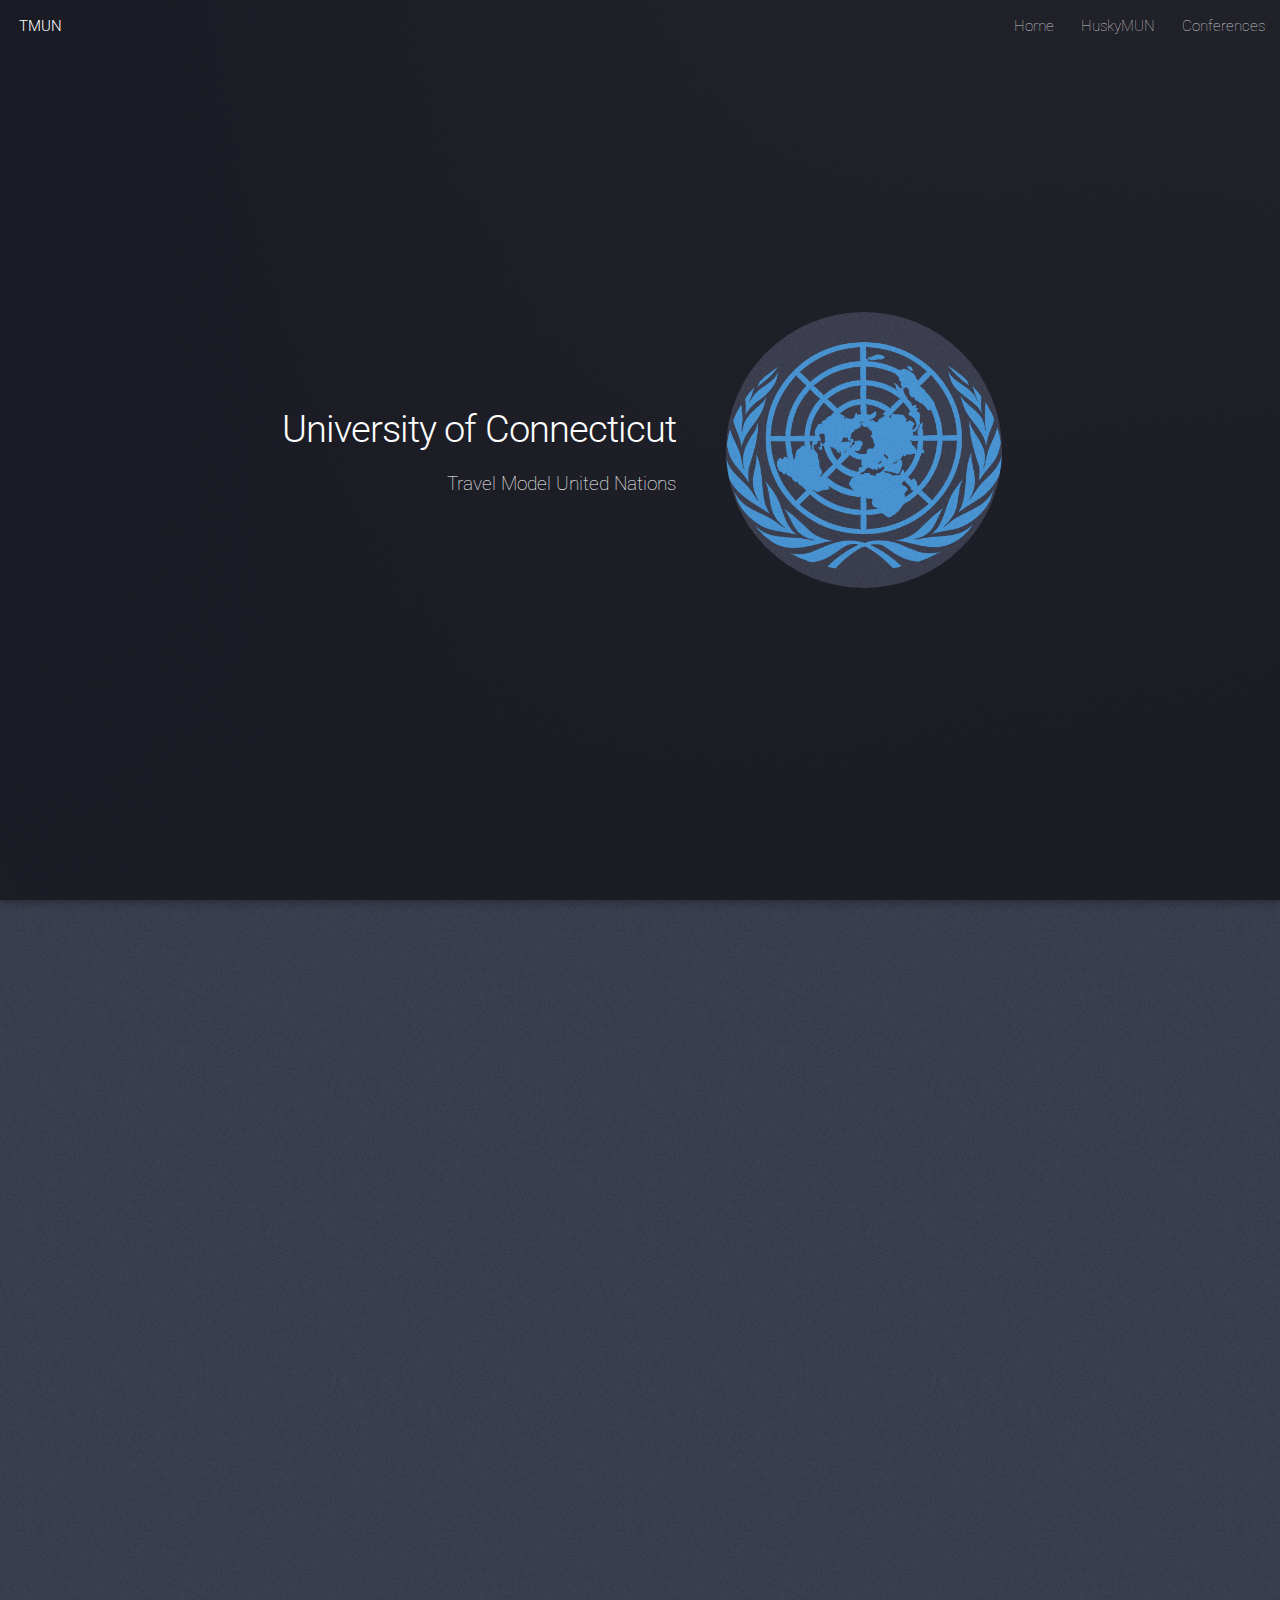
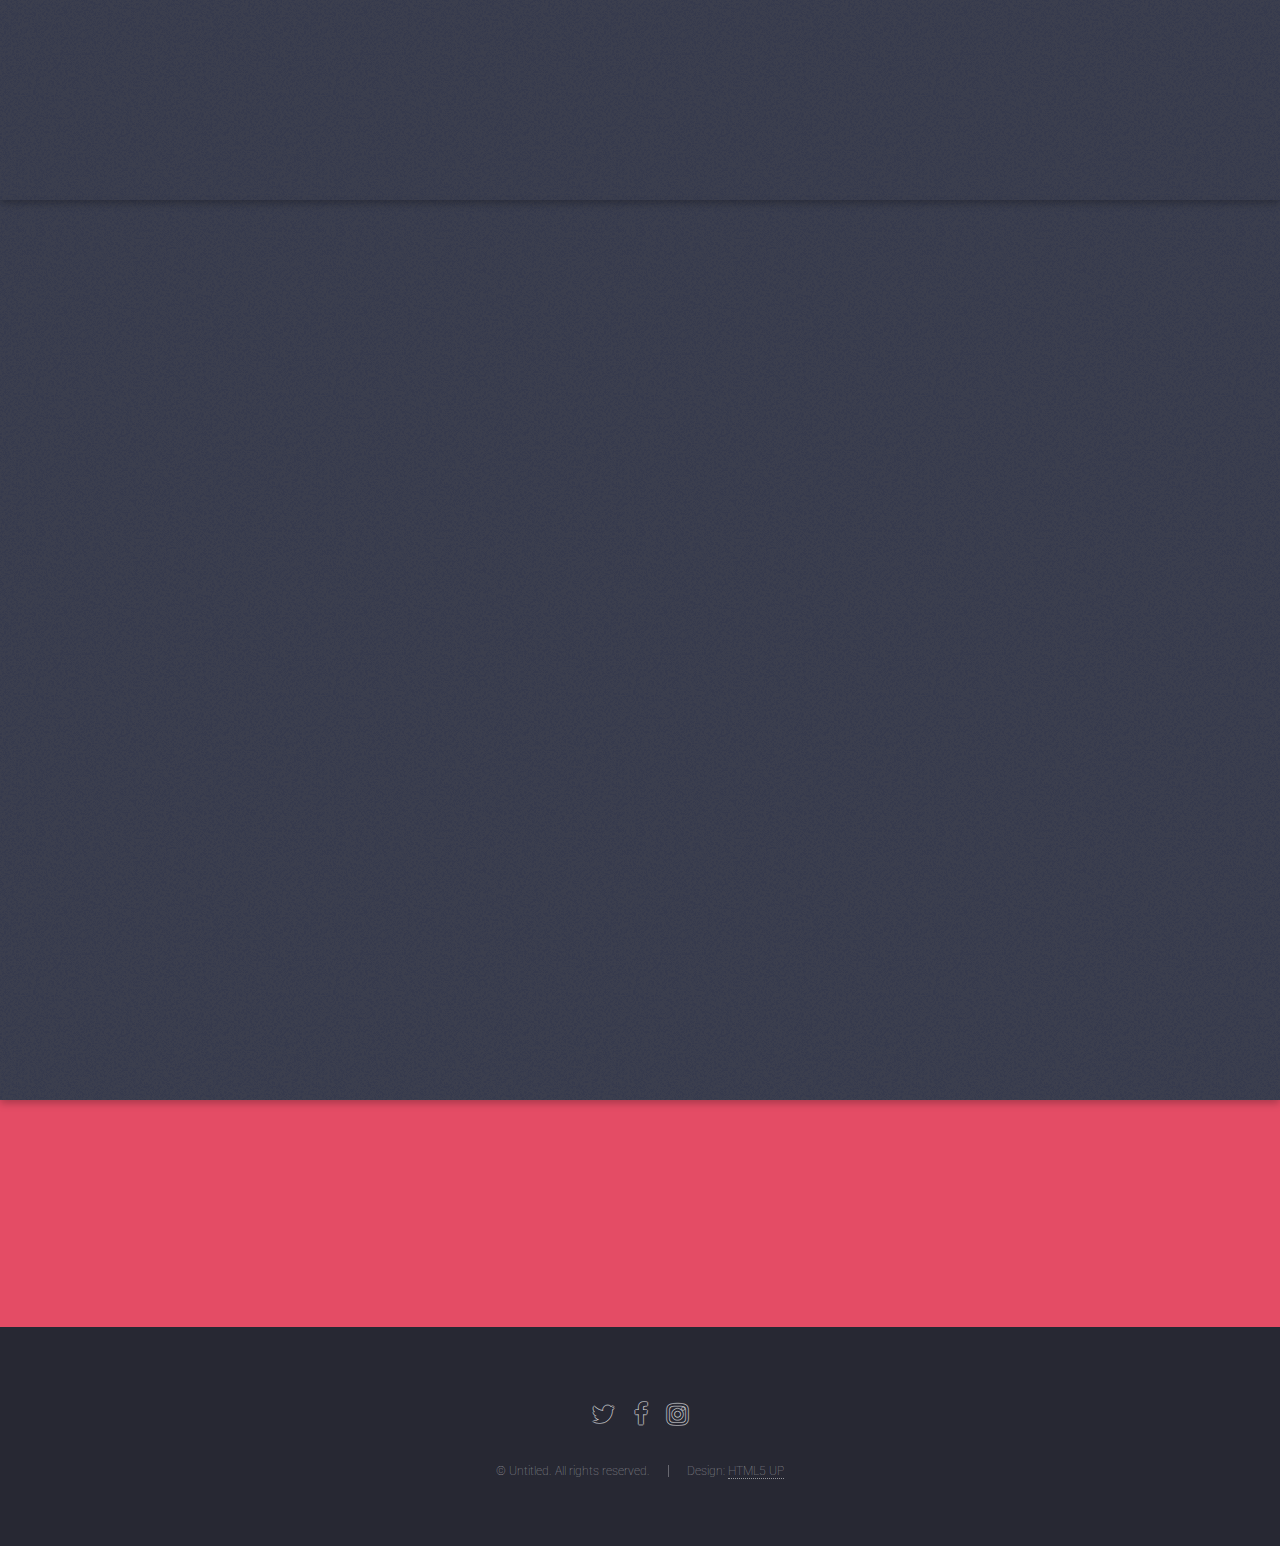
<file: index.html>
<!DOCTYPE HTML>
<!--
	Landed by HTML5 UP
	html5up.net | @ajlkn
	Free for personal and commercial use under the CCA 3.0 license (html5up.net/license)
-->
<html>
	<head>
		<title>UCONN Travel Model UN</title>
		<meta charset="utf-8" />
		<meta name="viewport" content="width=device-width, initial-scale=1, user-scalable=no" />
		<link rel="stylesheet" href="assets/css/main.css" />
		<noscript><link rel="stylesheet" href="assets/css/noscript.css" /></noscript>
	</head>
	<body class="is-preload landing">
		<div id="page-wrapper">

			<!-- Header -->
				<header id="header">
					<!-- Testing allowing the bottom code in -->
					<h1 id="logo"><a href="index.html">TMUN</a></h1>
					<nav id="nav">
						<ul>
							<li><a href="index.html">Home</a></li>
							<li>
								<a href="#">HuskyMUN</a>
								<ul>
									<li><a href="no-sidebar.html">What is HuskyMUN?</a></li>
									<li><a href="left-sidebar.html">Committees</a></li>
									<!--<li><a href="right-sidebar.html">Right Sidebar</a></li>
									<li>
										<a href="#">Submenu</a>
										<ul>
											<li><a href="#">Option 1</a></li>
											<li><a href="#">Option 2</a></li>
											<li><a href="#">Option 3</a></li>
											<li><a href="#">Option 4</a></li>
										</ul>
									</li>-->
								</ul>
							</li>
							<li><a href="elements.html">Conferences</a></li>
							<!--<li><a href="#" class="button primary">Sign Up</a></li>-->
						</ul>
					</nav>
				</header>

			<!-- Banner -->
				<section id="banner">
					<div class="content">
						<header>
							<h2>University of Connecticut</h2>
							<p>Travel Model United Nations</p>
							
						</header>
						<span class="image"><IMG STYLE="position:absolute; TOP:30px" img src="imgs/unlogonew.png" alt="" class="center" align="bottom" /></span>
					</div>
					<!--<a href="#one" class="goto-next scrolly">Next</a>-->
				</section>

			<!-- One --><!-- I dont seem to like this part of the template too much, I am gonna comment it out -->
			<!--	<section id="one" class="spotlight style1 bottom">
					<span class="image fit main"><img src="images/pic02.jpg" alt="" /></span>
					<div class="content">
						<div class="container">
							<div class="row">
								<div class="col-4 col-12-medium">
									<header>
										<h2>Odio faucibus ipsum integer consequat</h2>
										<p>Nascetur eu nibh vestibulum amet gravida nascetur praesent</p>
									</header>
								</div>
								<div class="col-4 col-12-medium">
									<p>Feugiat accumsan lorem eu ac lorem amet sed accumsan donec.
									Blandit orci porttitor semper. Arcu phasellus tortor enim mi
									nisi praesent dolor adipiscing. Integer mi sed nascetur cep aliquet
									augue varius tempus lobortis porttitor accumsan consequat
									adipiscing lorem dolor.</p>
								</div>
								<div class="col-4 col-12-medium">
									<p>Morbi enim nascetur et placerat lorem sed iaculis neque ante
									adipiscing adipiscing metus massa. Blandit orci porttitor semper.
									Arcu phasellus tortor enim mi mi nisi praesent adipiscing. Integer
									mi sed nascetur cep aliquet augue varius tempus. Feugiat lorem
									ipsum dolor nullam.</p>
								</div>
							</div>
						</div>
					</div>
					<a href="#two" class="goto-next scrolly">Next</a>
				</section> -->

			<!-- Two --This the Introduction to What Model UN is. -->
				<section id="two" class="spotlight style2 right">
					<span class="image fit main"><img src="imgs/hollywoodfallon.jpg" alt="" /></span>
					<!-- images/pic03.jpg -->
					<div class="content">
						<header>
							<h2>What is Model United Nations?</h2>
							<p>The most fun and rewarding college experience.</p>
						</header>
						<p>A specialized form of debate which focuses on simulating United Nations procedure in order to solve problems. For instance, you can be Japan in UNESCO and debate climate change or you can represent an important figure, such as Alexander Hamilton in Early America.</p>
						<ul class="actions">
							<!--<li><a href="#" class="button">Learn More</a></li>-->
							<!-- I don't see the need for the learn more button.-->
						</ul>
					</div>
					<!--<a href="#three" class="goto-next scrolly">Next</a>-->
				</section>

			<!-- Three --This will be about Public Speaking, Diplomacy, Negotiating, Netowrking-->
				<section id="three" class="spotlight style3 left">
					<span class="image fit main bottom"><img src="imgs/cardinalvirtues.jpg" alt="" /></span>
					<!--images/pic04.jpg -->
					<div class="content">
						<header>
							<h2>Public Speaking, Diplomacy, Negotiating, Networking</h2>
							<p>These are the four cardinal virutes of Model UN.</p>
						</header>
						<p>Work with others in order to negotiate a strong solution. Increase your public speaking skills and deliver strong speeches. Learn how to diplomatically maneuver among other people. Build connections that could last a lifetime.</p>
						<ul class="actions">
							<!--<li><a href="#" class="button">Learn More</a></li>-->
							<!-- I dont see the need for a learn more button -->
						</ul>
					</div>
					<a href="#four" class="goto-next scrolly">Next</a>
				</section>

			<!-- Four --><!-- I dont see anyhting useful for the part--> <!--
				<section id="four" class="wrapper style1 special fade-up">
					<div class="container">
						<header class="major">
							<h2>Accumsan sed tempus adipiscing blandit</h2>
							<p>Iaculis ac volutpat vis non enim gravida nisi faucibus posuere arcu consequat</p>
						</header>
						<div class="box alt">
							<div class="row gtr-uniform">
								<section class="col-4 col-6-medium col-12-xsmall">
									<span class="icon alt major fa-area-chart"></span>
									<h3>Ipsum sed commodo</h3>
									<p>Feugiat accumsan lorem eu ac lorem amet accumsan donec. Blandit orci porttitor.</p>
								</section>
								<section class="col-4 col-6-medium col-12-xsmall">
									<span class="icon alt major fa-comment"></span>
									<h3>Eleifend lorem ornare</h3>
									<p>Feugiat accumsan lorem eu ac lorem amet accumsan donec. Blandit orci porttitor.</p>
								</section>
								<section class="col-4 col-6-medium col-12-xsmall">
									<span class="icon alt major fa-flask"></span>
									<h3>Cubilia cep lobortis</h3>
									<p>Feugiat accumsan lorem eu ac lorem amet accumsan donec. Blandit orci porttitor.</p>
								</section>
								<section class="col-4 col-6-medium col-12-xsmall">
									<span class="icon alt major fa-paper-plane"></span>
									<h3>Non semper interdum</h3>
									<p>Feugiat accumsan lorem eu ac lorem amet accumsan donec. Blandit orci porttitor.</p>
								</section>
								<section class="col-4 col-6-medium col-12-xsmall">
									<span class="icon alt major fa-file"></span>
									<h3>Odio laoreet accumsan</h3>
									<p>Feugiat accumsan lorem eu ac lorem amet accumsan donec. Blandit orci porttitor.</p>
								</section>
								<section class="col-4 col-6-medium col-12-xsmall">
									<span class="icon alt major fa-lock"></span>
									<h3>Massa arcu accumsan</h3>
									<p>Feugiat accumsan lorem eu ac lorem amet accumsan donec. Blandit orci porttitor.</p>
								</section>
							</div>
						</div>
						<footer class="major">
							<ul class="actions special">
								<li><a href="#" class="button">Magna sed feugiat</a></li>
							</ul>
						</footer>
					</div>
				</section>-->
					
			<!-- Five -->
				<section id="five" class="wrapper style2 special fade">
					<div class="container">
						<header>
							<h2>Meetings Every Monday at 6:30pm at Monteith 225</h2>
							<p>Contact us at team@tmun.org for any questions.</p>
						</header>
						<!--<form method="post" action="#" class="cta">
							<div class="row gtr-uniform gtr-50">
								<div class="col-8 col-12-xsmall"><input type="email" name="email" id="email" placeholder="Your Email Address" /></div>
								<div class="col-4 col-12-xsmall"><input type="submit" value="Get Started" class="fit primary" /></div>
							</div>
						</form>-->
						<!-- I don't see the need for the box -->
					</div>
				</section>

			<!-- Footer -->
				<footer id="footer">
					<ul class="icons">
						<li><a href="https://twitter.com/huskymun" class="icon alt fa-twitter"><span class="label">Twitter</span></a></li>
						<li><a href="https://www.facebook.com/huskymun/" class="icon alt fa-facebook"><span class="label">Facebook</span></a></li>
						<!--<li><a href="#" class="icon alt fa-linkedin"><span class="label">LinkedIn</span></a></li>-->
						<li><a href="https://www.instagram.com/huskymun/" class="icon alt fa-instagram"><span class="label">Instagram</span></a></li>
						<!--<li><a href="#" class="icon alt fa-github"><span class="label">GitHub</span></a></li>-->
						<!--<li><a href="#" class="icon alt fa-envelope"><span class="label">Email</span></a></li>-->
					</ul>
					<ul class="copyright">
						<li>&copy; Untitled. All rights reserved.</li><li>Design: <a href="http://html5up.net">HTML5 UP</a></li>
					</ul>
				</footer>

		</div>

		<!-- Scripts -->
			<script src="assets/js/jquery.min.js"></script>
			<script src="assets/js/jquery.scrolly.min.js"></script>
			<script src="assets/js/jquery.dropotron.min.js"></script>
			<script src="assets/js/jquery.scrollex.min.js"></script>
			<script src="assets/js/browser.min.js"></script>
			<script src="assets/js/breakpoints.min.js"></script>
			<script src="assets/js/util.js"></script>
			<script src="assets/js/main.js"></script>

	</body>
</html>
</file>
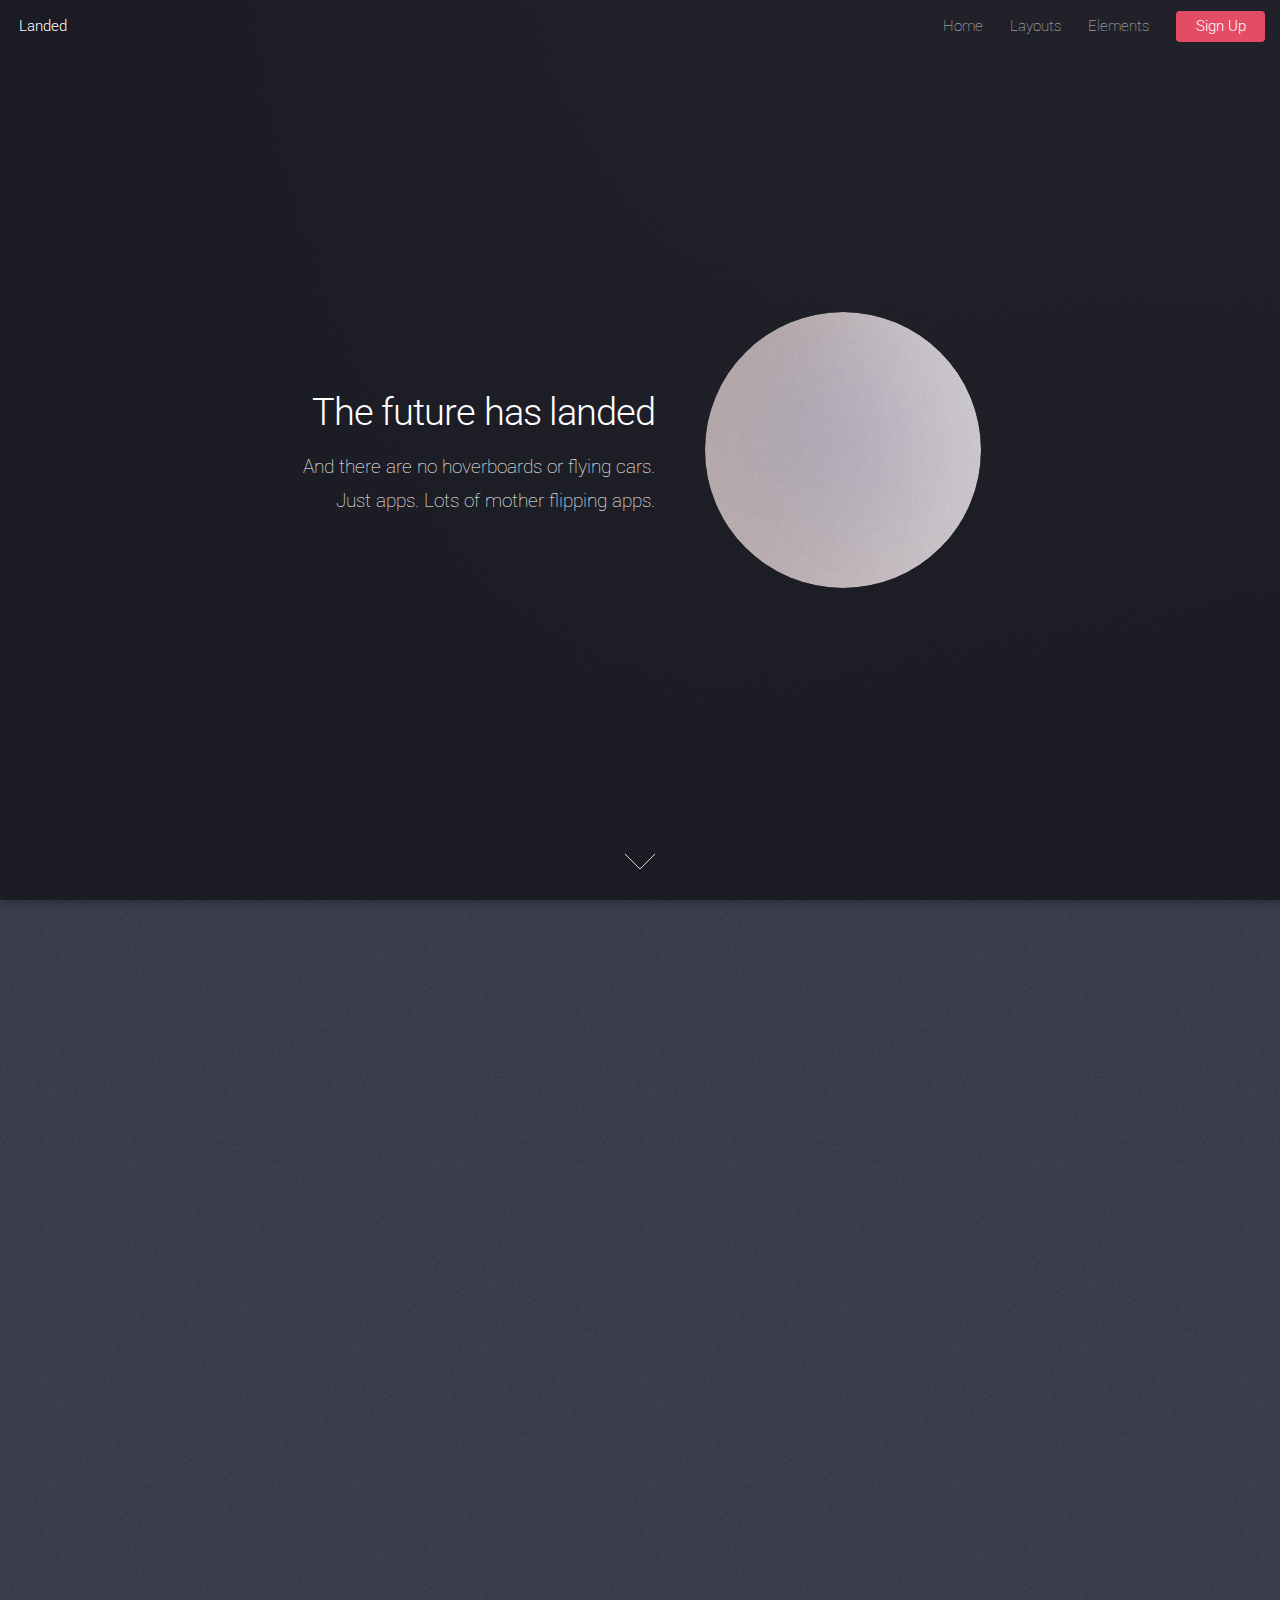
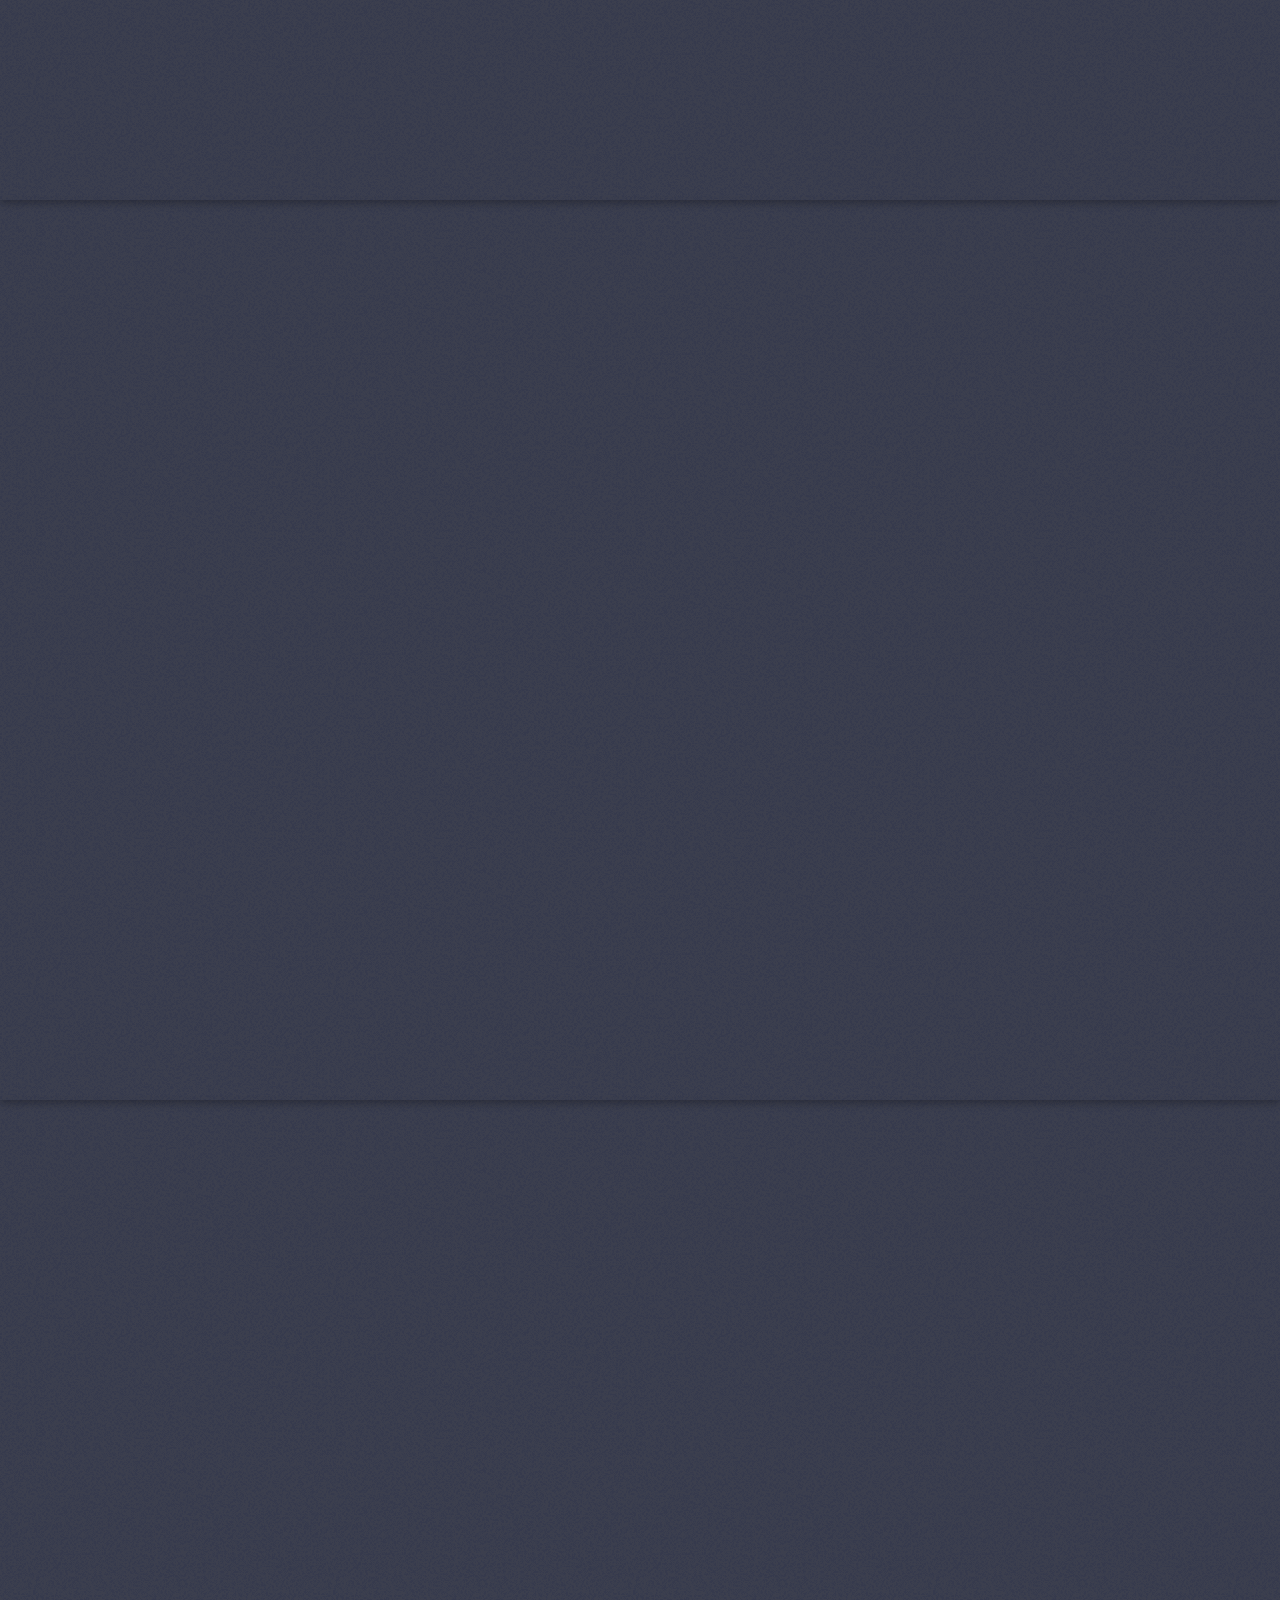
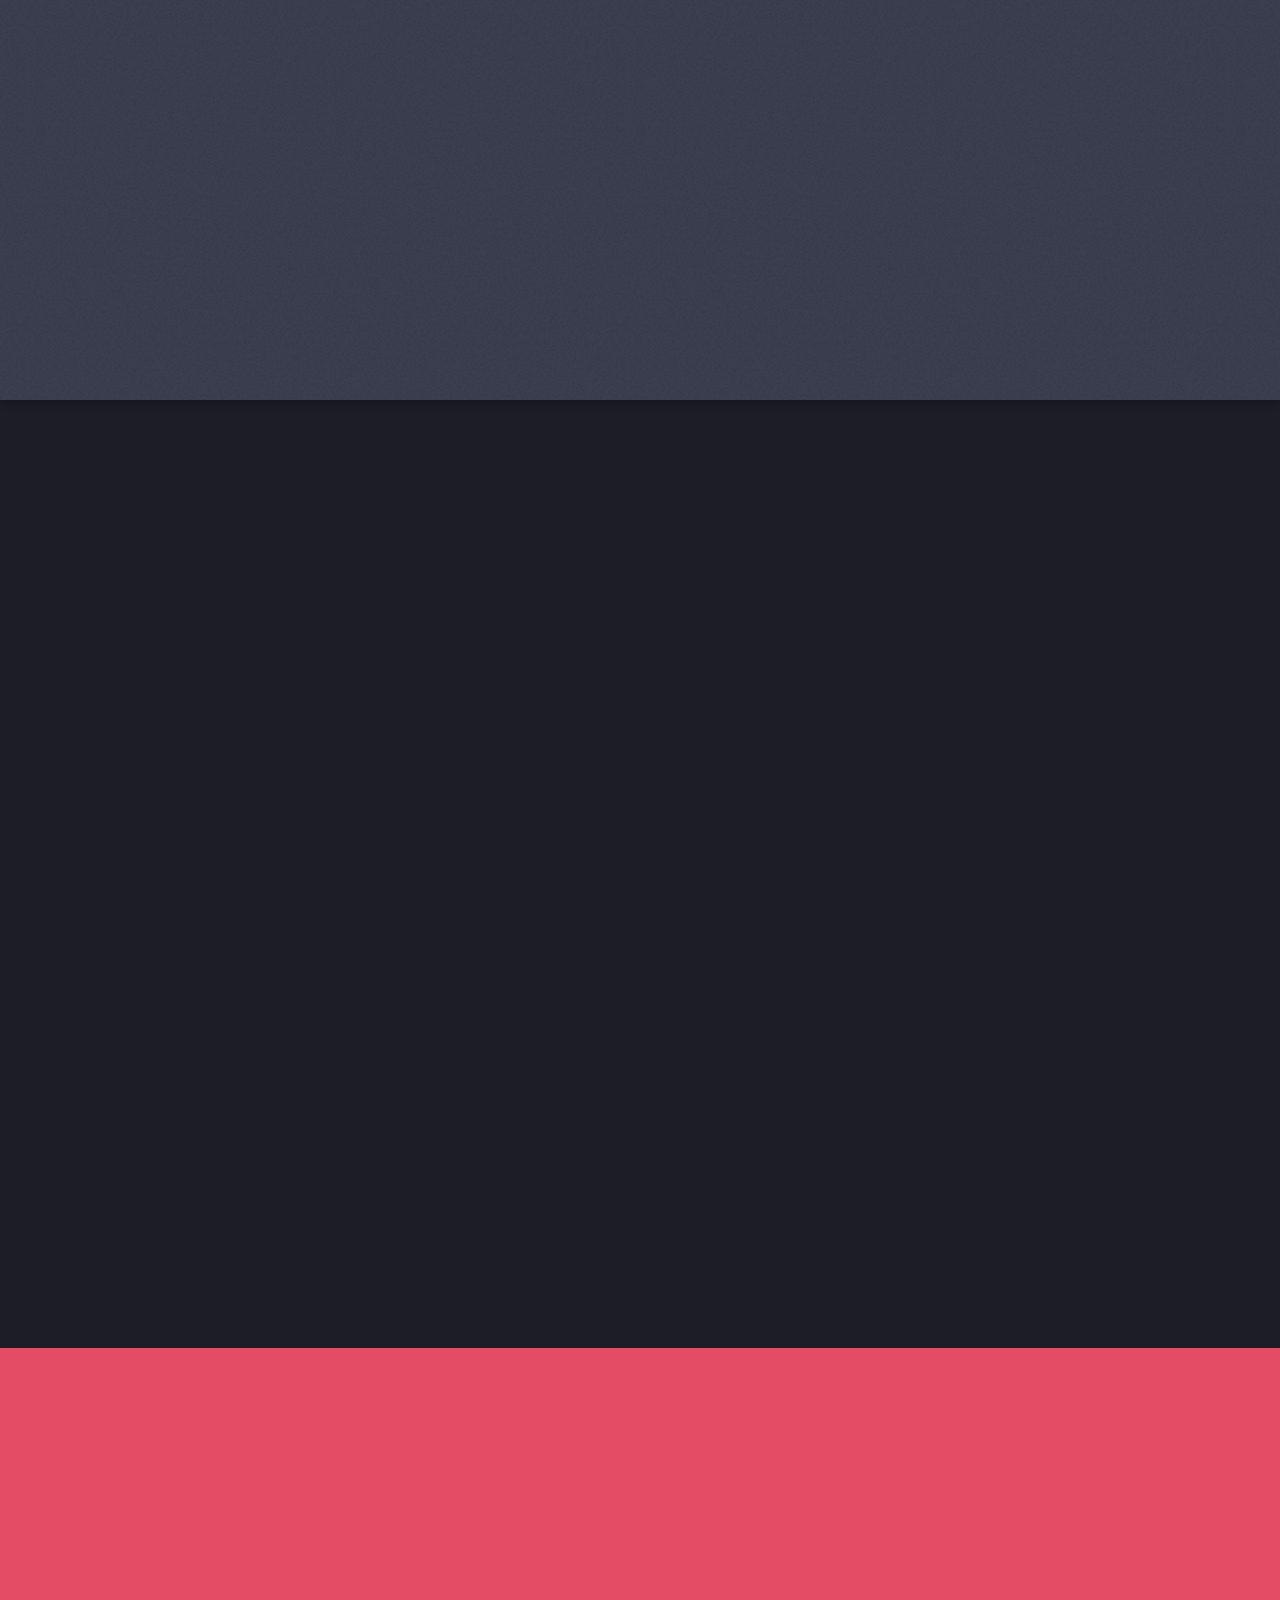
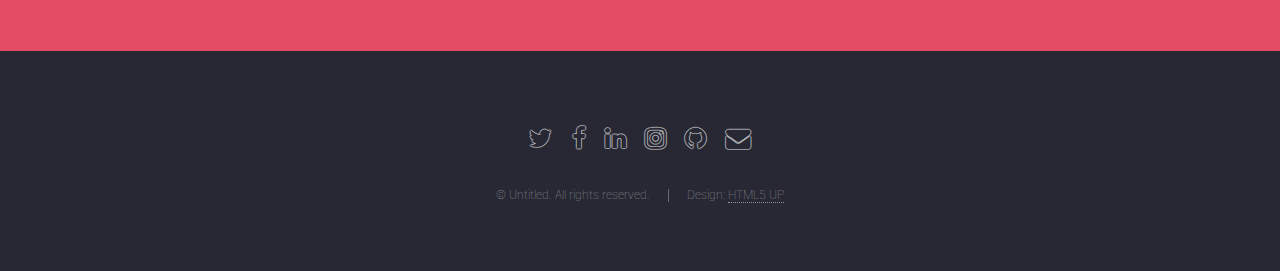
<file: html5up-landed/index.html>
<!DOCTYPE HTML>
<!--
	Landed by HTML5 UP
	html5up.net | @ajlkn
	Free for personal and commercial use under the CCA 3.0 license (html5up.net/license)
-->
<html>
	<head>
		<title>Landed by HTML5 UP</title>
		<meta charset="utf-8" />
		<meta name="viewport" content="width=device-width, initial-scale=1, user-scalable=no" />
		<link rel="stylesheet" href="assets/css/main.css" />
		<noscript><link rel="stylesheet" href="assets/css/noscript.css" /></noscript>
	</head>
	<body class="is-preload landing">
		<div id="page-wrapper">

			<!-- Header -->
				<header id="header">
					<h1 id="logo"><a href="index.html">Landed</a></h1>
					<nav id="nav">
						<ul>
							<li><a href="index.html">Home</a></li>
							<li>
								<a href="#">Layouts</a>
								<ul>
									<li><a href="left-sidebar.html">Left Sidebar</a></li>
									<li><a href="right-sidebar.html">Right Sidebar</a></li>
									<li><a href="no-sidebar.html">No Sidebar</a></li>
									<li>
										<a href="#">Submenu</a>
										<ul>
											<li><a href="#">Option 1</a></li>
											<li><a href="#">Option 2</a></li>
											<li><a href="#">Option 3</a></li>
											<li><a href="#">Option 4</a></li>
										</ul>
									</li>
								</ul>
							</li>
							<li><a href="elements.html">Elements</a></li>
							<li><a href="#" class="button primary">Sign Up</a></li>
						</ul>
					</nav>
				</header>

			<!-- Banner -->
				<section id="banner">
					<div class="content">
						<header>
							<h2>The future has landed</h2>
							<p>And there are no hoverboards or flying cars.<br />
							Just apps. Lots of mother flipping apps.</p>
						</header>
						<span class="image"><img src="images/pic01.jpg" alt="" /></span>
					</div>
					<a href="#one" class="goto-next scrolly">Next</a>
				</section>

			<!-- One -->
				<section id="one" class="spotlight style1 bottom">
					<span class="image fit main"><img src="images/pic02.jpg" alt="" /></span>
					<div class="content">
						<div class="container">
							<div class="row">
								<div class="col-4 col-12-medium">
									<header>
										<h2>Odio faucibus ipsum integer consequat</h2>
										<p>Nascetur eu nibh vestibulum amet gravida nascetur praesent</p>
									</header>
								</div>
								<div class="col-4 col-12-medium">
									<p>Feugiat accumsan lorem eu ac lorem amet sed accumsan donec.
									Blandit orci porttitor semper. Arcu phasellus tortor enim mi
									nisi praesent dolor adipiscing. Integer mi sed nascetur cep aliquet
									augue varius tempus lobortis porttitor accumsan consequat
									adipiscing lorem dolor.</p>
								</div>
								<div class="col-4 col-12-medium">
									<p>Morbi enim nascetur et placerat lorem sed iaculis neque ante
									adipiscing adipiscing metus massa. Blandit orci porttitor semper.
									Arcu phasellus tortor enim mi mi nisi praesent adipiscing. Integer
									mi sed nascetur cep aliquet augue varius tempus. Feugiat lorem
									ipsum dolor nullam.</p>
								</div>
							</div>
						</div>
					</div>
					<a href="#two" class="goto-next scrolly">Next</a>
				</section>

			<!-- Two -->
				<section id="two" class="spotlight style2 right">
					<span class="image fit main"><img src="images/pic03.jpg" alt="" /></span>
					<div class="content">
						<header>
							<h2>Interdum amet non magna accumsan</h2>
							<p>Nunc commodo accumsan eget id nisi eu col volutpat magna</p>
						</header>
						<p>Feugiat accumsan lorem eu ac lorem amet ac arcu phasellus tortor enim mi mi nisi praesent adipiscing. Integer mi sed nascetur cep aliquet augue varius tempus lobortis porttitor lorem et accumsan consequat adipiscing lorem.</p>
						<ul class="actions">
							<li><a href="#" class="button">Learn More</a></li>
						</ul>
					</div>
					<a href="#three" class="goto-next scrolly">Next</a>
				</section>

			<!-- Three -->
				<section id="three" class="spotlight style3 left">
					<span class="image fit main bottom"><img src="images/pic04.jpg" alt="" /></span>
					<div class="content">
						<header>
							<h2>Interdum felis blandit praesent sed augue</h2>
							<p>Accumsan integer ultricies aliquam vel massa sapien phasellus</p>
						</header>
						<p>Feugiat accumsan lorem eu ac lorem amet ac arcu phasellus tortor enim mi mi nisi praesent adipiscing. Integer mi sed nascetur cep aliquet augue varius tempus lobortis porttitor lorem et accumsan consequat adipiscing lorem.</p>
						<ul class="actions">
							<li><a href="#" class="button">Learn More</a></li>
						</ul>
					</div>
					<a href="#four" class="goto-next scrolly">Next</a>
				</section>

			<!-- Four -->
				<section id="four" class="wrapper style1 special fade-up">
					<div class="container">
						<header class="major">
							<h2>Accumsan sed tempus adipiscing blandit</h2>
							<p>Iaculis ac volutpat vis non enim gravida nisi faucibus posuere arcu consequat</p>
						</header>
						<div class="box alt">
							<div class="row gtr-uniform">
								<section class="col-4 col-6-medium col-12-xsmall">
									<span class="icon alt major fa-area-chart"></span>
									<h3>Ipsum sed commodo</h3>
									<p>Feugiat accumsan lorem eu ac lorem amet accumsan donec. Blandit orci porttitor.</p>
								</section>
								<section class="col-4 col-6-medium col-12-xsmall">
									<span class="icon alt major fa-comment"></span>
									<h3>Eleifend lorem ornare</h3>
									<p>Feugiat accumsan lorem eu ac lorem amet accumsan donec. Blandit orci porttitor.</p>
								</section>
								<section class="col-4 col-6-medium col-12-xsmall">
									<span class="icon alt major fa-flask"></span>
									<h3>Cubilia cep lobortis</h3>
									<p>Feugiat accumsan lorem eu ac lorem amet accumsan donec. Blandit orci porttitor.</p>
								</section>
								<section class="col-4 col-6-medium col-12-xsmall">
									<span class="icon alt major fa-paper-plane"></span>
									<h3>Non semper interdum</h3>
									<p>Feugiat accumsan lorem eu ac lorem amet accumsan donec. Blandit orci porttitor.</p>
								</section>
								<section class="col-4 col-6-medium col-12-xsmall">
									<span class="icon alt major fa-file"></span>
									<h3>Odio laoreet accumsan</h3>
									<p>Feugiat accumsan lorem eu ac lorem amet accumsan donec. Blandit orci porttitor.</p>
								</section>
								<section class="col-4 col-6-medium col-12-xsmall">
									<span class="icon alt major fa-lock"></span>
									<h3>Massa arcu accumsan</h3>
									<p>Feugiat accumsan lorem eu ac lorem amet accumsan donec. Blandit orci porttitor.</p>
								</section>
							</div>
						</div>
						<footer class="major">
							<ul class="actions special">
								<li><a href="#" class="button">Magna sed feugiat</a></li>
							</ul>
						</footer>
					</div>
				</section>

			<!-- Five -->
				<section id="five" class="wrapper style2 special fade">
					<div class="container">
						<header>
							<h2>Magna faucibus lorem diam</h2>
							<p>Ante metus praesent faucibus ante integer id accumsan eleifend</p>
						</header>
						<form method="post" action="#" class="cta">
							<div class="row gtr-uniform gtr-50">
								<div class="col-8 col-12-xsmall"><input type="email" name="email" id="email" placeholder="Your Email Address" /></div>
								<div class="col-4 col-12-xsmall"><input type="submit" value="Get Started" class="fit primary" /></div>
							</div>
						</form>
					</div>
				</section>

			<!-- Footer -->
				<footer id="footer">
					<ul class="icons">
						<li><a href="#" class="icon alt fa-twitter"><span class="label">Twitter</span></a></li>
						<li><a href="#" class="icon alt fa-facebook"><span class="label">Facebook</span></a></li>
						<li><a href="#" class="icon alt fa-linkedin"><span class="label">LinkedIn</span></a></li>
						<li><a href="#" class="icon alt fa-instagram"><span class="label">Instagram</span></a></li>
						<li><a href="#" class="icon alt fa-github"><span class="label">GitHub</span></a></li>
						<li><a href="#" class="icon alt fa-envelope"><span class="label">Email</span></a></li>
					</ul>
					<ul class="copyright">
						<li>&copy; Untitled. All rights reserved.</li><li>Design: <a href="http://html5up.net">HTML5 UP</a></li>
					</ul>
				</footer>

		</div>

		<!-- Scripts -->
			<script src="assets/js/jquery.min.js"></script>
			<script src="assets/js/jquery.scrolly.min.js"></script>
			<script src="assets/js/jquery.dropotron.min.js"></script>
			<script src="assets/js/jquery.scrollex.min.js"></script>
			<script src="assets/js/browser.min.js"></script>
			<script src="assets/js/breakpoints.min.js"></script>
			<script src="assets/js/util.js"></script>
			<script src="assets/js/main.js"></script>

	</body>
</html>
</file>
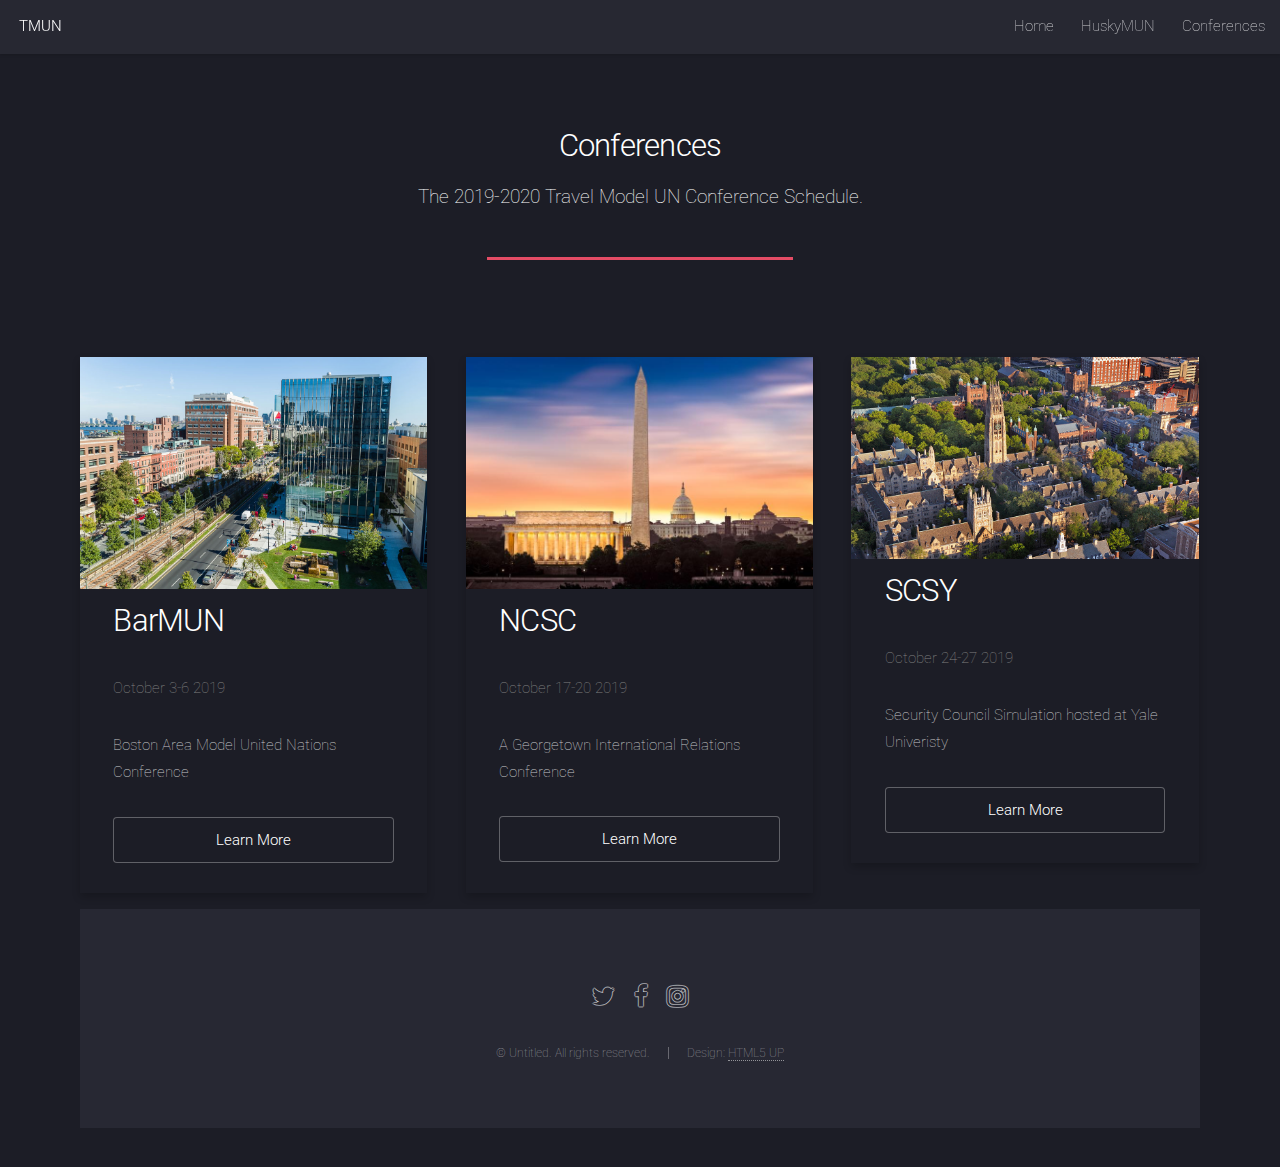
<file: elements.html>
<!DOCTYPE HTML>
<!--
	Landed by HTML5 UP
	html5up.net | @ajlkn
	Free for personal and commercial use under the CCA 3.0 license (html5up.net/license)
-->
<html>
<head>	
<meta name="viewport" content="width=device-width, initial-scale=1">
<style>
html {
  box-sizing: border-box;
}

*, *:before, *:after {
  box-sizing: inherit;
}

.column {
  float: left;
  width: 33.3%;
  margin-bottom: 16px;
  padding: 0 8px;
}

@media screen and (max-width: 650px) {
  .column {
    width: 100%;
    display: block;
  }
}

.card {
  box-shadow: 0 4px 8px 0 rgba(0, 0, 0, 0.2);
}

.container {
  padding: 0 16px;
}

.container::after, .row::after {
  content: "";
  clear: both;
  display: table;
}

.title {
  color: grey;
}

.button {
  border: none;
  outline: 0;
  display: inline-block;
  padding: 8px;
  color: white;
  background-color: #000;
  text-align: center;
  cursor: pointer;
  width: 100%;
}

.button:hover {
  background-color: #555;
}
</style>
</head>
<body>	
	<head>
				
		<title>Conferences</title>
		<meta charset="utf-8" />
		<meta name="viewport" content="width=device-width, initial-scale=1, user-scalable=no" />
		<link rel="stylesheet" href="assets/css/main.css" />
		<noscript><link rel="stylesheet" href="assets/css/noscript.css" /></noscript>
	</head>
	<body class="is-preload">
		<div id="page-wrapper">

			<!-- Header -->
				<header id="header">
					<h1 id="logo"><a href="index.html">TMUN</a></h1>
					<nav id="nav">
						<ul>
							<li><a href="index.html">Home</a></li>
							<li>
								<a href="#">HuskyMUN</a>
								<ul>
									<li><a href="no-sidebar.html">What is HuskyMUN?</a></li>
									<li><a href="left-sidebar.html">Committees</a></li>
									<!--<li><a href="right-sidebar.html">Right Sidebar</a></li>
									
									<li>
										<a href="#">Submenu</a>
										<ul>
											<li><a href="#">Option 1</a></li>
											<li><a href="#">Option 2</a></li>
											<li><a href="#">Option 3</a></li>
											<li><a href="#">Option 4</a></li>
										</ul>
									</li>-->
								</ul>
							</li>
							<li><a href="elements.html">Conferences</a></li>
							<!--<li><a href="#" class="button primary">Sign Up</a></li>-->
						</ul>
					</nav>
				</header>

			<!-- Main -->
				<div id="main" class="wrapper style1">
					<div class="container">
						<header class="major">
							<h2>Conferences</h2>
							<p>The 2019-2020 Travel Model UN Conference Schedule.</p>
						</header>

						<!-- Text -->
							<section>
								<!--<h3>Text</h3>-->
								<!--<h2>Responsive "Meet The Team" Section</h2>-->
<!--<p>Resize the browser window to see the effect.</p>-->
<br>

<div class="row">
  <div class="column">
    <div class="card">
      <img src="imgs/barmun.jpg" alt="BarMUN" style="width:100%">
      <div class="container">
        <h2>BarMUN</h2>
        <p class="title">October 3-6 2019</p>
        <p>Boston Area Model United Nations Conference</p>
	      <p></p>
	      <p><a href="https://www.barmun.org/" class="button">Learn More</a></p>
        <!--<p><button class="button">Contact</button></p>-->
      </div>
    </div>
  </div>
	
	<div class="column">
    <div class="card">
      <img src="imgs/ncsc.png" alt="NCSC" style="width:100%">
      <div class="container">
        <h2>NCSC</h2>
        <p class="title">October 17-20 2019</p>
        <p>A Georgetown International Relations Conference</p>
        <p></p>
        <p><a href="https://ncsc.modelun.org/" class="button">Learn More</a></p>
      </div>
    </div>
  </div>

  <div class="column">
    <div class="card">
      <img src="imgs/scsy.png" alt="SCSY" style="width:100%">
      <div class="container">
        <h2>SCSY</h2>
        <p class="title">October 24-27 2019</p>
        <p>Security Council Simulation hosted at Yale Univeristy</p>
        <p></p>
        <p><a href="http://scsy-yira.org/" class="button">Learn More</a></p>
      </div>
    </div>
  </div>
  <!--<div class="column">
    <div class="card">
      <img src="imgs/upmunc.png" alt="UPMUC" style="width:100%">
      <div class="container">
        <h2>UPMUNC</h2>
        <p class="title">November 8-11 2018</p>
        <p>Conference hosted by the University of Pennsylvania</p>
        <p></p>
        <p><a href="http://www.upmunc.org/" class="button">Learn More</a></p>
      </div>
    </div>
  </div>
	
	<div class="column">
    <div class="card">
      <img src="imgs/nyumunc.jpg" alt="NYUMUNC" style="width:100%">
      <div class="container">
        <h2>NYUMUNC</h2>
        <p class="title">March 28-31 2019</p>
        <p>Crisis Conference hosted at New York University</p>
        <p></p>
        <p><a href="http://www.nyumunc.org/" class="button">Learn More</a></p>
      </div>
    </div>
  </div>
	<div class="column">
    <div class="card">
      <img src="imgs/fmun.png" alt="FCMUN" style="width:100%">
      <div class="container">
        <h2>FCMUN</h2>
        <p class="title">April 5-7 2019</p>
        <p>Crisis conference hosted at Mount Holyoke College</p>
        <p></p>
        <p><a href="https://www.fcmun.org/" class="button">Learn More</a></p>
      </div>
    </div>
  </div>
	<div class="column">
    <div class="card">
      <img src="imgs/uchicago.png" alt="ChoMUN" style="width:100%">
      <div class="container">
        <h2>ChoMUN</h2>
        <p class="title">April 18-21 2019</p>
        <p>Conference hosted by the University of Chicago</p>
        <p></p>
        <p><a href="http://www.chomun.org/" class="button">Learn More</a></p>
      </div>
    </div>
  </div>
	<div class="column">
    <div class="card">
      <img src="imgs/ffa.webp" alt="FFS" style="width:100%">
      <div class="container">
        <h2>FFA</h2>
        <p class="title">TBD</p>
        <p>"More work than Model UN"-Alexa DeAndrade</p>
        <p></p>
        <p><a href="https://www.ffa.org/" class="button">Learn More</a></p>
      </div>
    </div>
  </div>-->

</div>

								<!--<p>This is <b>bold</b> and this is <strong>strong</strong>. This is <i>italic</i> and this is <em>emphasized</em>.
								This is <sup>superscript</sup> text and this is <sub>subscript</sub> text.
								This is <u>underlined</u> and this is code: <code>for (;;) { ... }</code>. Finally, <a href="#">this is a link</a>.</p>

								<hr />

								<header>
									<h3>Heading with a Subtitle</h3>
									<p>Lorem ipsum dolor sit amet nullam id egestas urna aliquam</p>
								</header>
								<p>Nunc lacinia ante nunc ac lobortis. Interdum adipiscing gravida odio porttitor sem non mi integer non faucibus ornare mi ut ante amet placerat aliquet. Volutpat eu sed ante lacinia sapien lorem accumsan varius montes viverra nibh in adipiscing blandit tempus accumsan.</p>
								<header>
									<h4>Heading with a Subtitle</h4>
									<p>Lorem ipsum dolor sit amet nullam id egestas urna aliquam</p>
								</header>
								<p>Nunc lacinia ante nunc ac lobortis. Interdum adipiscing gravida odio porttitor sem non mi integer non faucibus ornare mi ut ante amet placerat aliquet. Volutpat eu sed ante lacinia sapien lorem accumsan varius montes viverra nibh in adipiscing blandit tempus accumsan.</p>

								<hr />

								<h2>Heading Level 2</h2>
								<h3>Heading Level 3</h3>
								<h4>Heading Level 4</h4>
								<h5>Heading Level 5</h5>
								<h6>Heading Level 6</h6>

								<hr />

								<h4>Blockquote</h4>
								<blockquote>Fringilla nisl. Donec accumsan interdum nisi, quis tincidunt felis sagittis eget tempus euismod. Vestibulum ante ipsum primis in faucibus vestibulum. Blandit adipiscing eu felis iaculis volutpat ac adipiscing accumsan faucibus. Vestibulum ante ipsum primis in faucibus lorem ipsum dolor sit amet nullam adipiscing eu felis.</blockquote>

								<h4>Preformatted</h4>
								<pre><code>i = 0;-->

	<!--while (!deck.isInOrder()) {
	    print 'Iteration ' + i;
	    deck.shuffle();
	    i++;
	}

	print 'It took ' + i + ' iterations to sort the deck.';
	</code></pre>
							</section>

						<!-- Lists -->
							<!--<section>
								<h3>Lists</h3>
								<div class="row">
									<div class="col-6 col-12-xsmall">

										<h4>Unordered</h4>
										<ul>
											<li>Dolor pulvinar etiam magna etiam.</li>
											<li>Sagittis adipiscing lorem eleifend.</li>
											<li>Felis enim feugiat dolore viverra.</li>
										</ul>

										<h4>Alternate</h4>
										<ul class="alt">
											<li>Dolor pulvinar etiam magna etiam.</li>
											<li>Sagittis adipiscing lorem eleifend.</li>
											<li>Felis enim feugiat dolore viverra.</li>
											<li>Lobortis adipiscing condimentum lorem.</li>
											<li>Integer eleifend erat sed accumsan.</li>
										</ul>

									</div>
									<div class="col-6 col-12-xsmall">

										<h4>Ordered</h4>
										<ol>
											<li>Dolor pulvinar etiam magna etiam.</li>
											<li>Etiam vel felis at lorem sed viverra.</li>
											<li>Felis enim feugiat dolore viverra.</li>
											<li>Dolor pulvinar etiam magna etiam.</li>
											<li>Etiam vel felis at lorem sed viverra.</li>
											<li>Felis enim feugiat dolore viverra.</li>
										</ol>

										<h4>Icons</h4>
										<ul class="icons">
											<li><a href="#" class="icon fa-twitter"><span class="label">Twitter</span></a></li>
											<li><a href="#" class="icon fa-facebook"><span class="label">Facebook</span></a></li>
											<li><a href="#" class="icon fa-instagram"><span class="label">Instagram</span></a></li>
											<li><a href="#" class="icon fa-github"><span class="label">Github</span></a></li>
											<li><a href="#" class="icon fa-dribbble"><span class="label">Dribbble</span></a></li>
											<li><a href="#" class="icon fa-tumblr"><span class="label">Tumblr</span></a></li>
										</ul>
										<ul class="icons">
											<li><a href="#" class="icon alt fa-twitter"><span class="label">Twitter</span></a></li>
											<li><a href="#" class="icon alt fa-facebook"><span class="label">Facebook</span></a></li>
											<li><a href="#" class="icon alt fa-instagram"><span class="label">Instagram</span></a></li>
											<li><a href="#" class="icon alt fa-github"><span class="label">Github</span></a></li>
											<li><a href="#" class="icon alt fa-dribbble"><span class="label">Dribbble</span></a></li>
											<li><a href="#" class="icon alt fa-tumblr"><span class="label">Tumblr</span></a></li>
										</ul>

									</div>
								</div>

								<h4>Actions</h4>
								<ul class="actions">
									<li><a href="#" class="button primary">Default</a></li>
									<li><a href="#" class="button">Default</a></li>
								</ul>
								<ul class="actions small">
									<li><a href="#" class="button primary small">Small</a></li>
									<li><a href="#" class="button small">Small</a></li>
								</ul>
								<div class="row">
									<div class="col-3 col-6-medium col-12-xsmall">
										<ul class="actions stacked">
											<li><a href="#" class="button primary">Default</a></li>
											<li><a href="#" class="button">Default</a></li>
										</ul>
									</div>
									<div class="col-3 col-6-medium col-12-xsmall">
										<ul class="actions stacked">
											<li><a href="#" class="button primary small">Small</a></li>
											<li><a href="#" class="button small">Small</a></li>
										</ul>
									</div>
									<div class="col-3 col-6-medium col-12-xsmall">
										<ul class="actions stacked">
											<li><a href="#" class="button primary fit">Default</a></li>
											<li><a href="#" class="button fit">Default</a></li>
										</ul>
									</div>
									<div class="col-3 col-6-medium col-12-xsmall">
										<ul class="actions stacked">
											<li><a href="#" class="button primary small fit">Small</a></li>
											<li><a href="#" class="button small fit">Small</a></li>
										</ul>
									</div>
								</div>
							</section>

						<!-- Table -->
							<!--<section>
								<h3>Table</h3>
								<h4>Default</h4>
								<div class="table-wrapper">
									<table>
										<thead>
											<tr>
												<th>Name</th>
												<th>Description</th>
												<th>Price</th>
											</tr>
										</thead>
										<tbody>
											<tr>
												<td>Item 1</td>
												<td>Ante turpis integer aliquet porttitor.</td>
												<td>29.99</td>
											</tr>
											<tr>
												<td>Item 2</td>
												<td>Vis ac commodo adipiscing arcu aliquet.</td>
												<td>19.99</td>
											</tr>
											<tr>
												<td>Item 3</td>
												<td> Morbi faucibus arcu accumsan lorem.</td>
												<td>29.99</td>
											</tr>
											<tr>
												<td>Item 4</td>
												<td>Vitae integer tempus condimentum.</td>
												<td>19.99</td>
											</tr>
											<tr>
												<td>Item 5</td>
												<td>Ante turpis integer aliquet porttitor.</td>
												<td>29.99</td>
											</tr>
										</tbody>
										<tfoot>
											<tr>
												<td colspan="2"></td>
												<td>100.00</td>
											</tr>
										</tfoot>
									</table>
								</div>
								<h4>Alternate</h4>
								<div class="table-wrapper">
									<table class="alt">
										<thead>
											<tr>
												<th>Name</th>
												<th>Description</th>
												<th>Price</th>
											</tr>
										</thead>
										<tbody>
											<tr>
												<td>Item 1</td>
												<td>Ante turpis integer aliquet porttitor.</td>
												<td>29.99</td>
											</tr>
											<tr>
												<td>Item 2</td>
												<td>Vis ac commodo adipiscing arcu aliquet.</td>
												<td>19.99</td>
											</tr>
											<tr>
												<td>Item 3</td>
												<td> Morbi faucibus arcu accumsan lorem.</td>
												<td>29.99</td>
											</tr>
											<tr>
												<td>Item 4</td>
												<td>Vitae integer tempus condimentum.</td>
												<td>19.99</td>
											</tr>
											<tr>
												<td>Item 5</td>
												<td>Ante turpis integer aliquet porttitor.</td>
												<td>29.99</td>
											</tr>
										</tbody>
										<tfoot>
											<tr>
												<td colspan="2"></td>
												<td>100.00</td>
											</tr>
										</tfoot>
									</table>
								</div>
							</section>

						<!-- Buttons -->
							<!--<section>
								<h3>Buttons</h3>
								<ul class="actions">
									<li><a href="#" class="button primary">Primary</a></li>
									<li><a href="#" class="button">Default</a></li>
								</ul>
								<ul class="actions">
									<li><a href="#" class="button primary large">Large</a></li>
									<li><a href="#" class="button">Default</a></li>
									<li><a href="#" class="button small">Default</a></li>
								</ul>
								<div class="row">
									<div class="col-6 col-12-xsmall">
										<ul class="actions fit">
											<li><a href="#" class="button primary fit">Fit</a></li>
											<li><a href="#" class="button fit">Fit</a></li>
										</ul>
									</div>
									<div class="col-6 col-12-xsmall">
										<ul class="actions fit small">
											<li><a href="#" class="button primary fit small">Fit + Small</a></li>
											<li><a href="#" class="button fit small">Fit + Small</a></li>
										</ul>
									</div>
								</div>
								<ul class="actions">
									<li><a href="#" class="button primary icon fa-download">Icon</a></li>
									<li><a href="#" class="button icon fa-download">Icon</a></li>
								</ul>
								<ul class="actions">
									<li><span class="button primary disabled">Primary</span></li>
									<li><span class="button disabled">Default</span></li>
								</ul>
							</section>

						<!-- Form -->
							<!--<section>
								<h3>Form</h3>
								<form method="post" action="#">
									<div class="row gtr-uniform gtr-50">
										<div class="col-6 col-12-xsmall">
											<input type="text" name="name" id="name" value="" placeholder="Name" />
										</div>
										<div class="col-6 col-12-xsmall">
											<input type="email" name="email" id="email" value="" placeholder="Email" />
										</div>
										<div class="col-12">
											<select name="category" id="category">
												<option value="">- Category -</option>
												<option value="1">Manufacturing</option>
												<option value="1">Shipping</option>
												<option value="1">Administration</option>
												<option value="1">Human Resources</option>
											</select>
										</div>
										<div class="col-4 col-12-medium">
											<input type="radio" id="priority-low" name="priority" checked>
											<label for="priority-low">Low Priority</label>
										</div>
										<div class="col-4 col-12-medium">
											<input type="radio" id="priority-normal" name="priority">
											<label for="priority-normal">Normal Priority</label>
										</div>
										<div class="col-4 col-12-medium">
											<input type="radio" id="priority-high" name="priority">
											<label for="priority-high">High Priority</label>
										</div>
										<div class="col-6 col-12-medium">
											<input type="checkbox" id="copy" name="copy">
											<label for="copy">Email me a copy of this message</label>
										</div>
										<div class="col-6 col-12-medium">
											<input type="checkbox" id="human" name="human" checked>
											<label for="human">I am a human and not a robot</label>
										</div>
										<div class="col-12">
											<textarea name="message" id="message" placeholder="Enter your message" rows="6"></textarea>
										</div>
										<div class="col-12">
											<ul class="actions">
												<li><input type="submit" value="Send Message" class="primary" /></li>
												<li><input type="reset" value="Reset" /></li>
											</ul>
										</div>
									</div>
								</form>
							</section>

						<!-- Image -->
							<!--<section>
								<h3>Image</h3>
								<h4>Fit</h4>
								<div class="box alt">
									<div class="row gtr-50 gtr-uniform">
										<div class="col-12"><span class="image fit"><img src="images/pic07.jpg" alt="" /></span></div>
										<div class="col-4 col-6-xsmall"><span class="image fit"><img src="images/pic02.jpg" alt="" /></span></div>
										<div class="col-4 col-6-xsmall"><span class="image fit"><img src="images/pic03.jpg" alt="" /></span></div>
										<div class="col-4 col-6-xsmall"><span class="image fit"><img src="images/pic04.jpg" alt="" /></span></div>
										<div class="col-4 col-6-xsmall"><span class="image fit"><img src="images/pic04.jpg" alt="" /></span></div>
										<div class="col-4 col-6-xsmall"><span class="image fit"><img src="images/pic02.jpg" alt="" /></span></div>
										<div class="col-4 col-6-xsmall"><span class="image fit"><img src="images/pic03.jpg" alt="" /></span></div>
										<div class="col-4 col-6-xsmall"><span class="image fit"><img src="images/pic03.jpg" alt="" /></span></div>
										<div class="col-4 col-6-xsmall"><span class="image fit"><img src="images/pic04.jpg" alt="" /></span></div>
										<div class="col-4 col-6-xsmall"><span class="image fit"><img src="images/pic02.jpg" alt="" /></span></div>
										<div class="col-4 col-6-xsmall"><span class="image fit"><img src="images/pic02.jpg" alt="" /></span></div>
										<div class="col-4 col-6-xsmall"><span class="image fit"><img src="images/pic03.jpg" alt="" /></span></div>
										<div class="col-4 col-6-xsmall"><span class="image fit"><img src="images/pic04.jpg" alt="" /></span></div>
									</div>
								</div>

								<h4>Left &amp; Right</h4>
								<p><span class="image left"><img src="images/pic08.jpg" alt="" /></span>Fringilla nisl. Donec accumsan interdum nisi, quis tincidunt felis sagittis eget. tempus euismod. Vestibulum ante ipsum primis in faucibus vestibulum. Blandit adipiscing eu felis iaculis volutpat ac adipiscing accumsan eu faucibus. Integer ac pellentesque praesent tincidunt felis sagittis eget. tempus euismod. Vestibulum ante ipsum primis in faucibus vestibulum. Blandit adipiscing eu felis iaculis volutpat ac adipiscing accumsan eu faucibus. Integer ac pellentesque praesent. Donec accumsan interdum nisi, quis tincidunt felis sagittis eget. tempus euismod. Vestibulum ante ipsum primis in faucibus vestibulum. Blandit adipiscing eu felis iaculis volutpat ac adipiscing accumsan eu faucibus. Integer ac pellentesque praesent tincidunt felis sagittis eget. tempus euismod. Vestibulum ante ipsum primis in faucibus vestibulum. Blandit adipiscing eu felis iaculis volutpat ac adipiscing accumsan eu faucibus. Integer ac pellentesque praesent. Cras aliquet accumsan curae accumsan arcu amet egestas placerat odio morbi mi adipiscing col morbi felis faucibus in gravida sollicitudin interdum commodo. Ante aliquam vis iaculis accumsan lorem ipsum dolor sit amet nullam. Cras aliquet accumsan curae accumsan arcu amet egestas placerat odio morbi mi adipiscing col morbi felis faucibus in gravida sollicitudin interdum commodo. Ante aliquam vis iaculis accumsan lorem ipsum dolor sit amet nullam.</p>
								<p><span class="image right"><img src="images/pic08.jpg" alt="" /></span>Fringilla nisl. Donec accumsan interdum nisi, quis tincidunt felis sagittis eget. tempus euismod. Vestibulum ante ipsum primis in faucibus vestibulum. Blandit adipiscing eu felis iaculis volutpat ac adipiscing accumsan eu faucibus. Integer ac pellentesque praesent tincidunt felis sagittis eget. tempus euismod. Vestibulum ante ipsum primis in faucibus vestibulum. Blandit adipiscing eu felis iaculis volutpat ac adipiscing accumsan eu faucibus. Integer ac pellentesque praesent. Donec accumsan interdum nisi, quis tincidunt felis sagittis eget. tempus euismod. Vestibulum ante ipsum primis in faucibus vestibulum. Blandit adipiscing eu felis iaculis volutpat ac adipiscing accumsan eu faucibus. Integer ac pellentesque praesent tincidunt felis sagittis eget. tempus euismod. Vestibulum ante ipsum primis in faucibus vestibulum. Blandit adipiscing eu felis iaculis volutpat ac adipiscing accumsan eu faucibus. Integer ac pellentesque praesent. Cras aliquet accumsan curae accumsan arcu amet egestas placerat odio morbi mi adipiscing col morbi felis faucibus in gravida sollicitudin interdum commodo. Ante aliquam vis iaculis accumsan lorem ipsum dolor sit amet nullam. Cras aliquet accumsan curae accumsan arcu amet egestas placerat odio morbi mi adipiscing col morbi felis faucibus in gravida sollicitudin interdum commodo. Ante aliquam vis iaculis accumsan lorem ipsum dolor sit amet nullam.</p>
							</section>

					</div>
				</div>

			<!-- Footer -->
				<footer id="footer">
					<ul class="icons">
						<li><a href="https://twitter.com/huskymun" class="icon alt fa-twitter"><span class="label">Twitter</span></a></li>
						<li><a href="https://www.facebook.com/huskymun/" class="icon alt fa-facebook"><span class="label">Facebook</span></a></li>
						<!--<li><a href="#" class="icon alt fa-linkedin"><span class="label">LinkedIn</span></a></li>-->
						<li><a href="https://www.instagram.com/huskymun/" class="icon alt fa-instagram"><span class="label">Instagram</span></a></li>
						<!--<li><a href="#" class="icon alt fa-github"><span class="label">GitHub</span></a></li>-->
						<!--<li><a href="#" class="icon alt fa-envelope"><span class="label">Email</span></a></li>-->
					</ul>
					<ul class="copyright">
						<li>&copy; Untitled. All rights reserved.</li><li>Design: <a href="http://html5up.net">HTML5 UP</a></li>
					</ul>
				</footer>

		</div>

		<!-- Scripts -->
			<script src="assets/js/jquery.min.js"></script>
			<script src="assets/js/jquery.scrolly.min.js"></script>
			<script src="assets/js/jquery.dropotron.min.js"></script>
			<script src="assets/js/jquery.scrollex.min.js"></script>
			<script src="assets/js/browser.min.js"></script>
			<script src="assets/js/breakpoints.min.js"></script>
			<script src="assets/js/util.js"></script>
			<script src="assets/js/main.js"></script>

	</body>
</html>
</file>
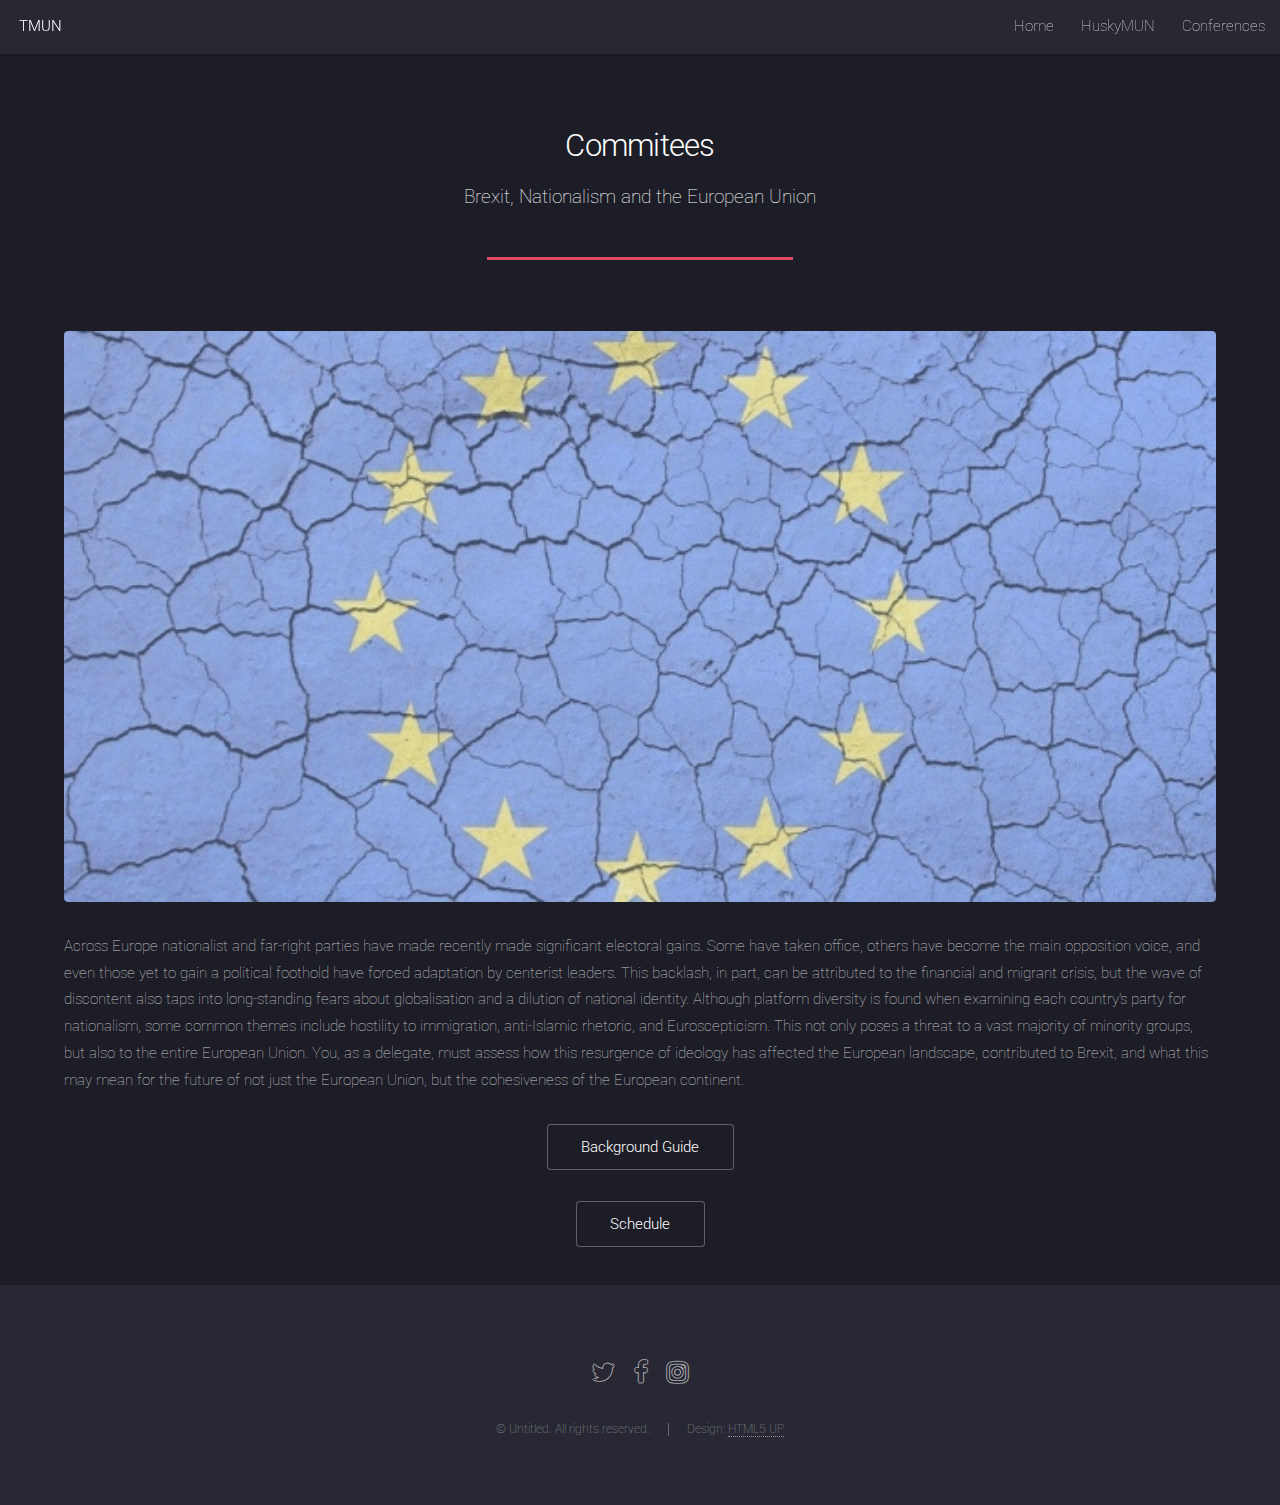
<file: left-sidebar.html>
<!DOCTYPE HTML>
<!--
	Landed by HTML5 UP
	html5up.net | @ajlkn
	Free for personal and commercial use under the CCA 3.0 license (html5up.net/license)
-->
<meta name="viewport" content="width=device-width, initial-scale=1">
<html>
	<head>
		<title>HuskyMUN Commitees</title>
		<meta charset="utf-8" />
		<meta name="viewport" content="width=device-width, initial-scale=1, user-scalable=no" />
		<link rel="stylesheet" href="assets/css/main.css" />
		<noscript><link rel="stylesheet" href="assets/css/noscript.css" /></noscript>
	</head>
	<body class="is-preload">
		<div id="page-wrapper">

			<!-- Header -->
				<header id="header">
					<h1 id="logo"><a href="index.html">TMUN</a></h1>
					<nav id="nav">
						<ul>
							<li><a href="index.html">Home</a></li>
							<li>
								<a href="#">HuskyMUN</a>
								<ul>
									<li><a href="no-sidebar.html">HuskyMUN</a></li>
									<li><a href="left-sidebar.html">Commitees</a></li>
									<!--<li><a href="right-sidebar.html">Right Sidebar</a></li>
									
									<li>
										<a href="#">Submenu</a>
										<ul>
											<li><a href="#">Option 1</a></li>
											<li><a href="#">Option 2</a></li>
											<li><a href="#">Option 3</a></li>
											<li><a href="#">Option 4</a></li>
										</ul>
									</li>-->
								</ul>
							</li>
							<li><a href="elements.html">Conferences</a></li>
							<!--<li><a href="#" class="button primary">Sign Up</a></li>-->
						</ul>
					</nav>
				</header>

			<!-- Main -->
				<div id="main" class="wrapper style1">
					<div class="container">
						<header class="major">
							<h2>Commitees</h2>
							<p>Brexit, Nationalism and the European Union</p>
						</header>
						<!--<div class="row gtr-150">
							<div class="col-4 col-12-medium">

								<!-- Sidebar --
									<section id="sidebar">
										<section>
											<h3>Magna Feugiat</h3>
											<p>Sed tristique purus vitae volutpat commodo suscipit amet sed nibh. Proin a ullamcorper sed blandit. Sed tristique purus vitae volutpat commodo suscipit ullamcorper commodo suscipit amet sed nibh. Proin a ullamcorper sed blandit..</p>
											<footer>
												<ul class="actions">
													<li><a href="#" class="button">Learn More</a></li>
												</ul>
											</footer>
										</section>
										<hr />
										<section>
											<a href="#" class="image fit"><img src="images/pic06.jpg" alt="" /></a>
											<h3>Amet Lorem Tempus</h3>
											<p>Sed tristique purus vitae volutpat commodo suscipit amet sed nibh. Proin a ullamcorper sed blandit. Sed tristique purus vitae volutpat commodo suscipit ullamcorper sed blandit lorem ipsum dolore.</p>
											<footer>
												<ul class="actions">
													<li><a href="#" class="button">Learn More</a></li>
												</ul>
											</footer>
										</section>
									</section>

							</div>
							<div class="col-8 col-12-medium imp-medium">

								<!-- Content -->
									<section id="content">
								<a href="#" class="image fit"><img src="imgs/EU.jpg" alt="" /></a>
								<h3></h3>
								<p>Across Europe nationalist and far-right parties have made recently made significant electoral gains. Some have taken office, others have become the main opposition voice, and even those yet to gain a political foothold have forced adaptation by centerist leaders. This backlash, in part, can be attributed to the financial and migrant crisis, but the wave of discontent also taps into long-standing fears about globalisation and a dilution of national identity. Although platform diversity is found when examining each country's party for nationalism, some common themes include hostility to immigration, anti-Islamic rhetoric, and Euroscepticism. This not only poses a threat to a vast majority of minority groups, but also to the entire European Union. You, as a delegate, must assess how this resurgence of ideology has affected the European landscape, contributed to Brexit, and what this may mean for the future of not just the European Union, but the cohesiveness of the European continent.</p>
								
								<!--<h3>Who Can Participate?</h3>
								<p>Any UCONN student may participate, and any college or university may send a delegation. Experience is not an issue. We actually encourage people newer to Model UN to come to HuskyMUN. In order to participate contact team@tmun.org. There is no fee to participate.</p>
								<ul>
									<!--<li>Delgation Fee: $20</li>
									<li>Delegate Fee(per delegate): $10</li>-->
									<!--<li>Lobortis vestibulum ut magna tempor massa nascetur.</li>
									<li>Blandit massa non blandit tempor interdum.</li>
									<li>Lacinia mattis arcu nascetur lobortis.</li>-->
								<!--</ul>-->
										<center><a href="imgs/HUSKYMUN Brexit Background Guide.pdf" class="button">Background Guide</a></center>
										<p></p>
										<center><a href="imgs/HuskyMUN Schedule.pdf" class="button">Schedule</a></center>
							</section>

							</div>
						</div>
					</div>
		</div>

			<!-- Footer -->
				<footer id="footer">
					<ul class="icons">
						<li><a href="https://twitter.com/huskymun" class="icon alt fa-twitter"><span class="label">Twitter</span></a></li>
						<li><a href="https://www.facebook.com/huskymun/" class="icon alt fa-facebook"><span class="label">Facebook</span></a></li>
						<!--<li><a href="#" class="icon alt fa-linkedin"><span class="label">LinkedIn</span></a></li>-->
						<li><a href="https://www.instagram.com/huskymun/" class="icon alt fa-instagram"><span class="label">Instagram</span></a></li>
						<!--<li><a href="#" class="icon alt fa-github"><span class="label">GitHub</span></a></li>-->
						<!--<li><a href="#" class="icon alt fa-envelope"><span class="label">Email</span></a></li>-->
					</ul>
					<ul class="copyright">
						<li>&copy; Untitled. All rights reserved.</li><li>Design: <a href="http://html5up.net">HTML5 UP</a></li>
					</ul>
				</footer>

		</div>

		<!-- Scripts -->
			<script src="assets/js/jquery.min.js"></script>
			<script src="assets/js/jquery.scrolly.min.js"></script>
			<script src="assets/js/jquery.dropotron.min.js"></script>
			<script src="assets/js/jquery.scrollex.min.js"></script>
			<script src="assets/js/browser.min.js"></script>
			<script src="assets/js/breakpoints.min.js"></script>
			<script src="assets/js/util.js"></script>
			<script src="assets/js/main.js"></script>

	</body>
</html>
</file>
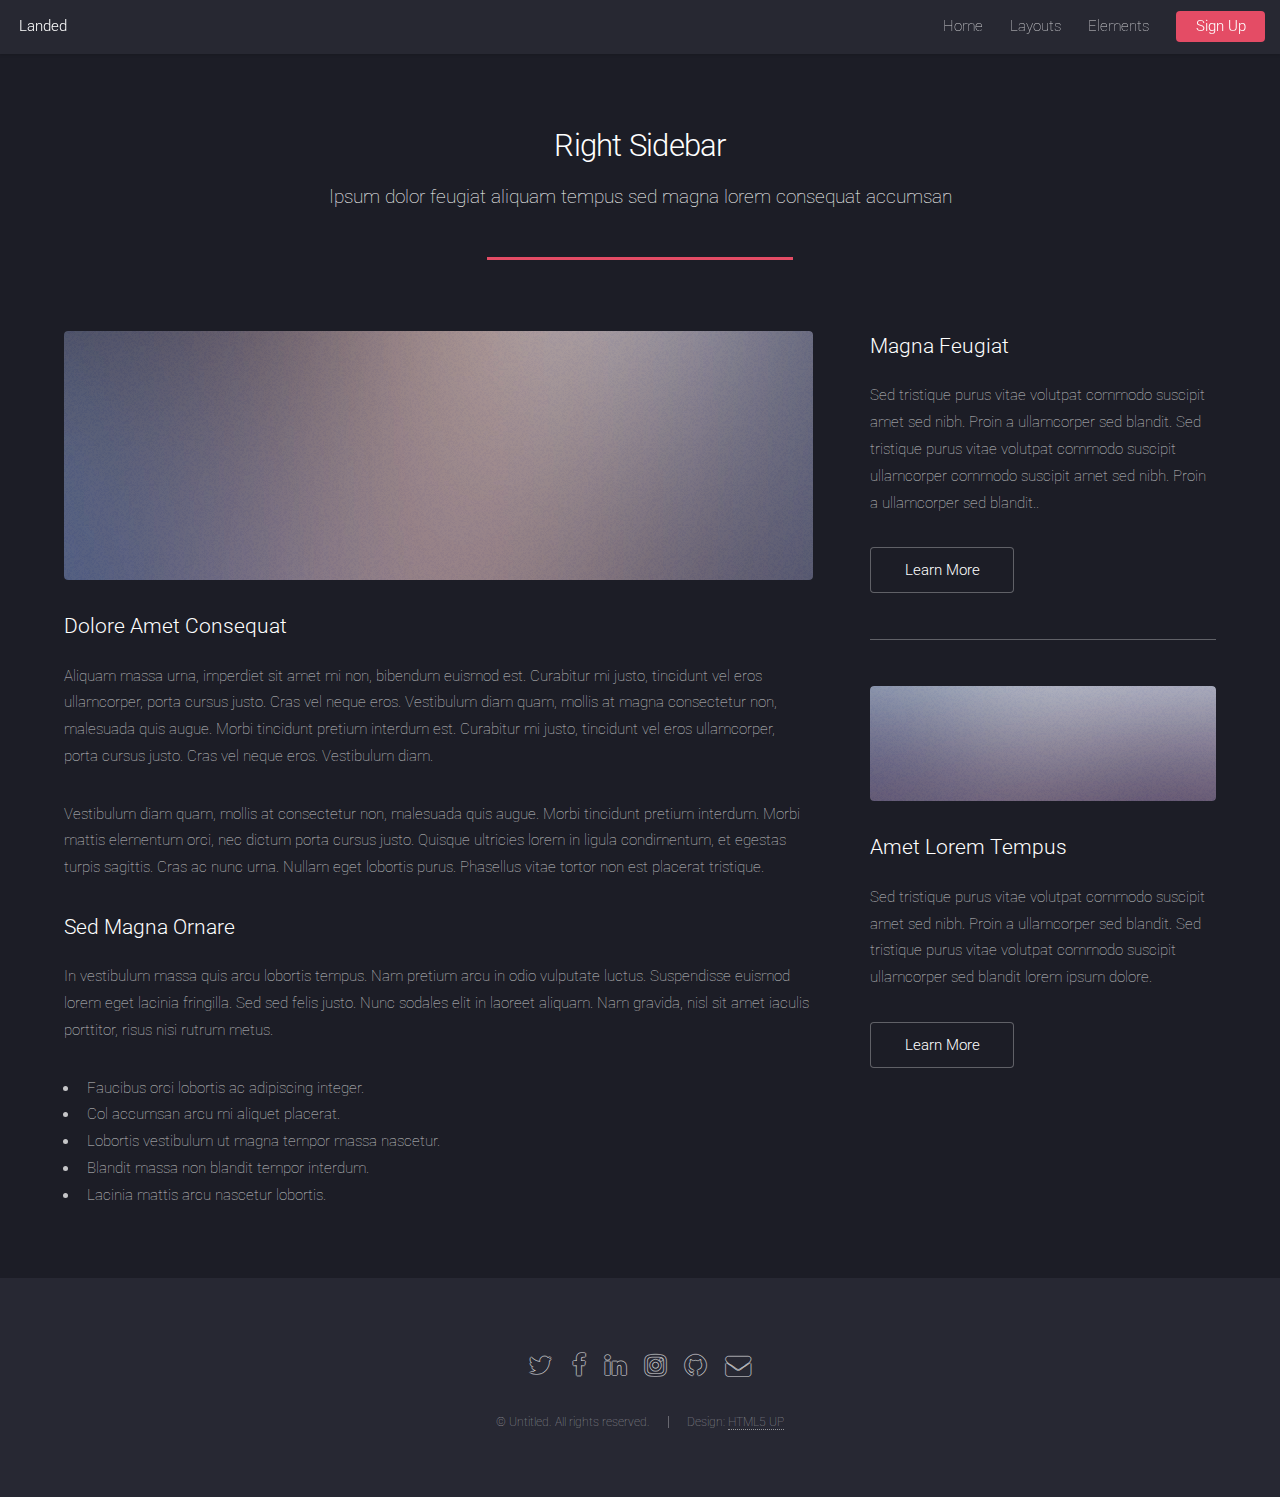
<file: right-sidebar.html>
<!DOCTYPE HTML>
<!--
	Landed by HTML5 UP
	html5up.net | @ajlkn
	Free for personal and commercial use under the CCA 3.0 license (html5up.net/license)
-->
<html>
	<head>
		<title>Right Sidebar - Landed by HTML5 UP</title>
		<meta charset="utf-8" />
		<meta name="viewport" content="width=device-width, initial-scale=1, user-scalable=no" />
		<link rel="stylesheet" href="assets/css/main.css" />
		<noscript><link rel="stylesheet" href="assets/css/noscript.css" /></noscript>
	</head>
	<body class="is-preload">
		<div id="page-wrapper">

			<!-- Header -->
				<header id="header">
					<h1 id="logo"><a href="index.html">Landed</a></h1>
					<nav id="nav">
						<ul>
							<li><a href="index.html">Home</a></li>
							<li>
								<a href="#">Layouts</a>
								<ul>
									<li><a href="left-sidebar.html">Left Sidebar</a></li>
									<li><a href="right-sidebar.html">Right Sidebar</a></li>
									<li><a href="no-sidebar.html">No Sidebar</a></li>
									<li>
										<a href="#">Submenu</a>
										<ul>
											<li><a href="#">Option 1</a></li>
											<li><a href="#">Option 2</a></li>
											<li><a href="#">Option 3</a></li>
											<li><a href="#">Option 4</a></li>
										</ul>
									</li>
								</ul>
							</li>
							<li><a href="elements.html">Elements</a></li>
							<li><a href="#" class="button primary">Sign Up</a></li>
						</ul>
					</nav>
				</header>

			<!-- Main -->
				<div id="main" class="wrapper style1">
					<div class="container">
						<header class="major">
							<h2>Right Sidebar</h2>
							<p>Ipsum dolor feugiat aliquam tempus sed magna lorem consequat accumsan</p>
						</header>
						<div class="row gtr-150">
							<div class="col-8 col-12-medium">

								<!-- Content -->
									<section id="content">
										<a href="#" class="image fit"><img src="images/pic06.jpg" alt="" /></a>
										<h3>Dolore Amet Consequat</h3>
										<p>Aliquam massa urna, imperdiet sit amet mi non, bibendum euismod est. Curabitur mi justo, tincidunt vel eros ullamcorper, porta cursus justo. Cras vel neque eros. Vestibulum diam quam, mollis at magna consectetur non, malesuada quis augue. Morbi tincidunt pretium interdum est. Curabitur mi justo, tincidunt vel eros ullamcorper, porta cursus justo. Cras vel neque eros. Vestibulum diam.</p>
										<p>Vestibulum diam quam, mollis at consectetur non, malesuada quis augue. Morbi tincidunt pretium interdum. Morbi mattis elementum orci, nec dictum porta cursus justo. Quisque ultricies lorem in ligula condimentum, et egestas turpis sagittis. Cras ac nunc urna. Nullam eget lobortis purus. Phasellus vitae tortor non est placerat tristique.</p>
										<h3>Sed Magna Ornare</h3>
										<p>In vestibulum massa quis arcu lobortis tempus. Nam pretium arcu in odio vulputate luctus. Suspendisse euismod lorem eget lacinia fringilla. Sed sed felis justo. Nunc sodales elit in laoreet aliquam. Nam gravida, nisl sit amet iaculis porttitor, risus nisi rutrum metus.</p>
										<ul>
											<li>Faucibus orci lobortis ac adipiscing integer.</li>
											<li>Col accumsan arcu mi aliquet placerat.</li>
											<li>Lobortis vestibulum ut magna tempor massa nascetur.</li>
											<li>Blandit massa non blandit tempor interdum.</li>
											<li>Lacinia mattis arcu nascetur lobortis.</li>
										</ul>
									</section>

							</div>
							<div class="col-4 col-12-medium">

								<!-- Sidebar -->
									<section id="sidebar">
										<section>
											<h3>Magna Feugiat</h3>
											<p>Sed tristique purus vitae volutpat commodo suscipit amet sed nibh. Proin a ullamcorper sed blandit. Sed tristique purus vitae volutpat commodo suscipit ullamcorper commodo suscipit amet sed nibh. Proin a ullamcorper sed blandit..</p>
											<footer>
												<ul class="actions">
													<li><a href="#" class="button">Learn More</a></li>
												</ul>
											</footer>
										</section>
										<hr />
										<section>
											<a href="#" class="image fit"><img src="images/pic07.jpg" alt="" /></a>
											<h3>Amet Lorem Tempus</h3>
											<p>Sed tristique purus vitae volutpat commodo suscipit amet sed nibh. Proin a ullamcorper sed blandit. Sed tristique purus vitae volutpat commodo suscipit ullamcorper sed blandit lorem ipsum dolore.</p>
											<footer>
												<ul class="actions">
													<li><a href="#" class="button">Learn More</a></li>
												</ul>
											</footer>
										</section>
									</section>

							</div>
						</div>
					</div>
				</div>

			<!-- Footer -->
				<footer id="footer">
					<ul class="icons">
						<li><a href="#" class="icon alt fa-twitter"><span class="label">Twitter</span></a></li>
						<li><a href="#" class="icon alt fa-facebook"><span class="label">Facebook</span></a></li>
						<li><a href="#" class="icon alt fa-linkedin"><span class="label">LinkedIn</span></a></li>
						<li><a href="#" class="icon alt fa-instagram"><span class="label">Instagram</span></a></li>
						<li><a href="#" class="icon alt fa-github"><span class="label">GitHub</span></a></li>
						<li><a href="#" class="icon alt fa-envelope"><span class="label">Email</span></a></li>
					</ul>
					<ul class="copyright">
						<li>&copy; Untitled. All rights reserved.</li><li>Design: <a href="http://html5up.net">HTML5 UP</a></li>
					</ul>
				</footer>

		</div>

		<!-- Scripts -->
			<script src="assets/js/jquery.min.js"></script>
			<script src="assets/js/jquery.scrolly.min.js"></script>
			<script src="assets/js/jquery.dropotron.min.js"></script>
			<script src="assets/js/jquery.scrollex.min.js"></script>
			<script src="assets/js/browser.min.js"></script>
			<script src="assets/js/breakpoints.min.js"></script>
			<script src="assets/js/util.js"></script>
			<script src="assets/js/main.js"></script>

	</body>
</html>
</file>
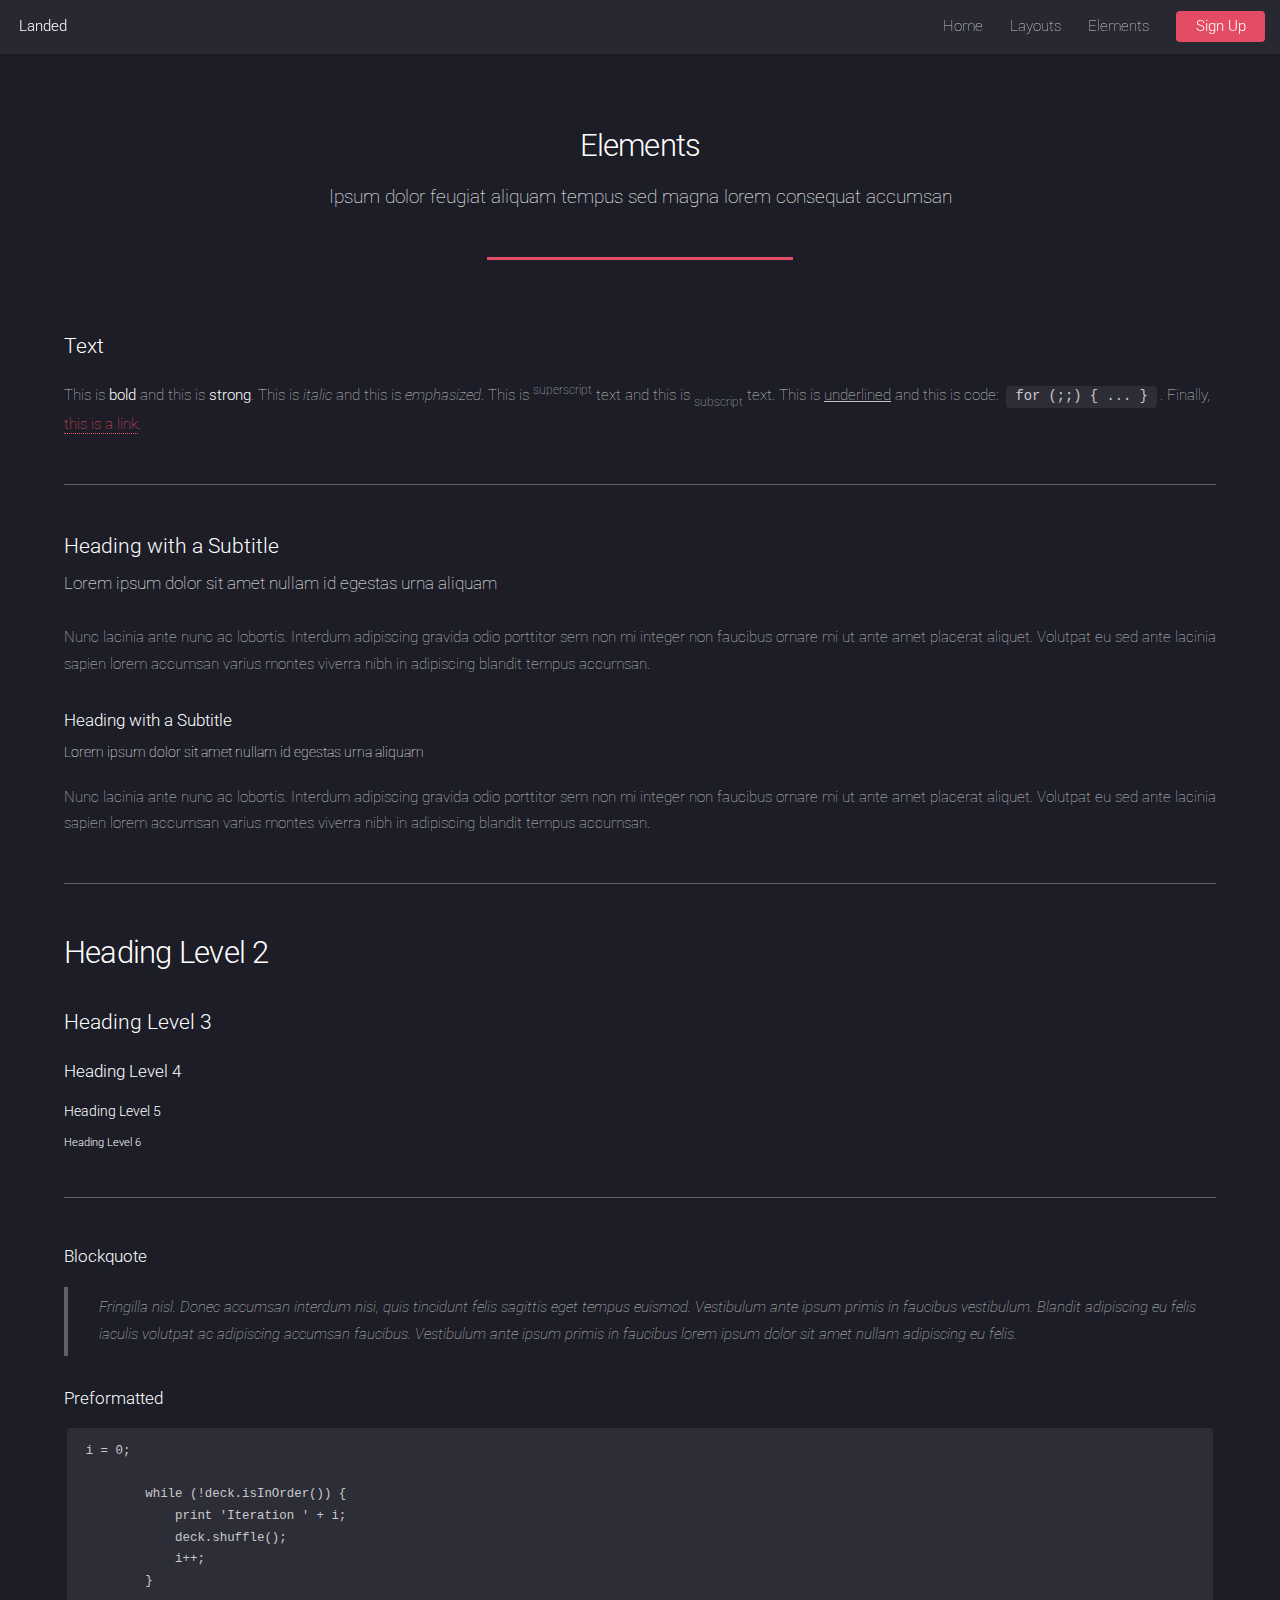
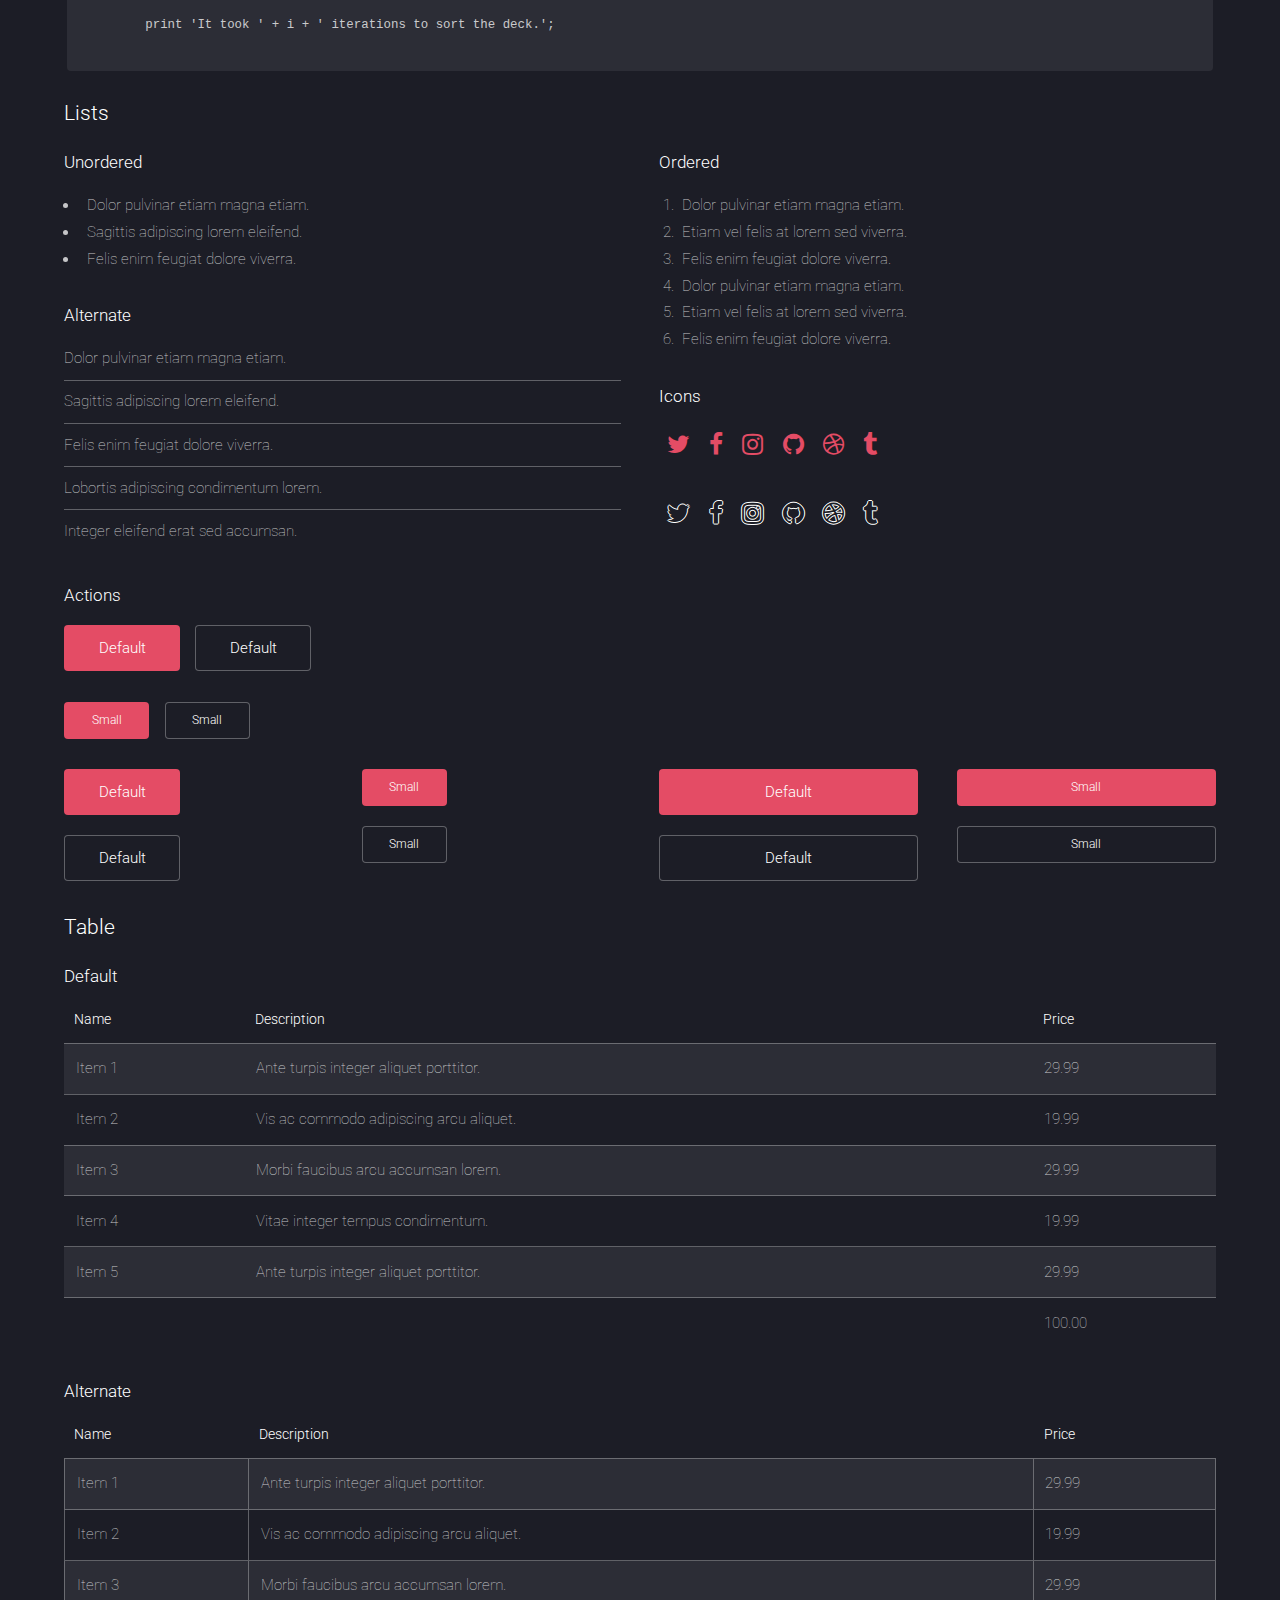
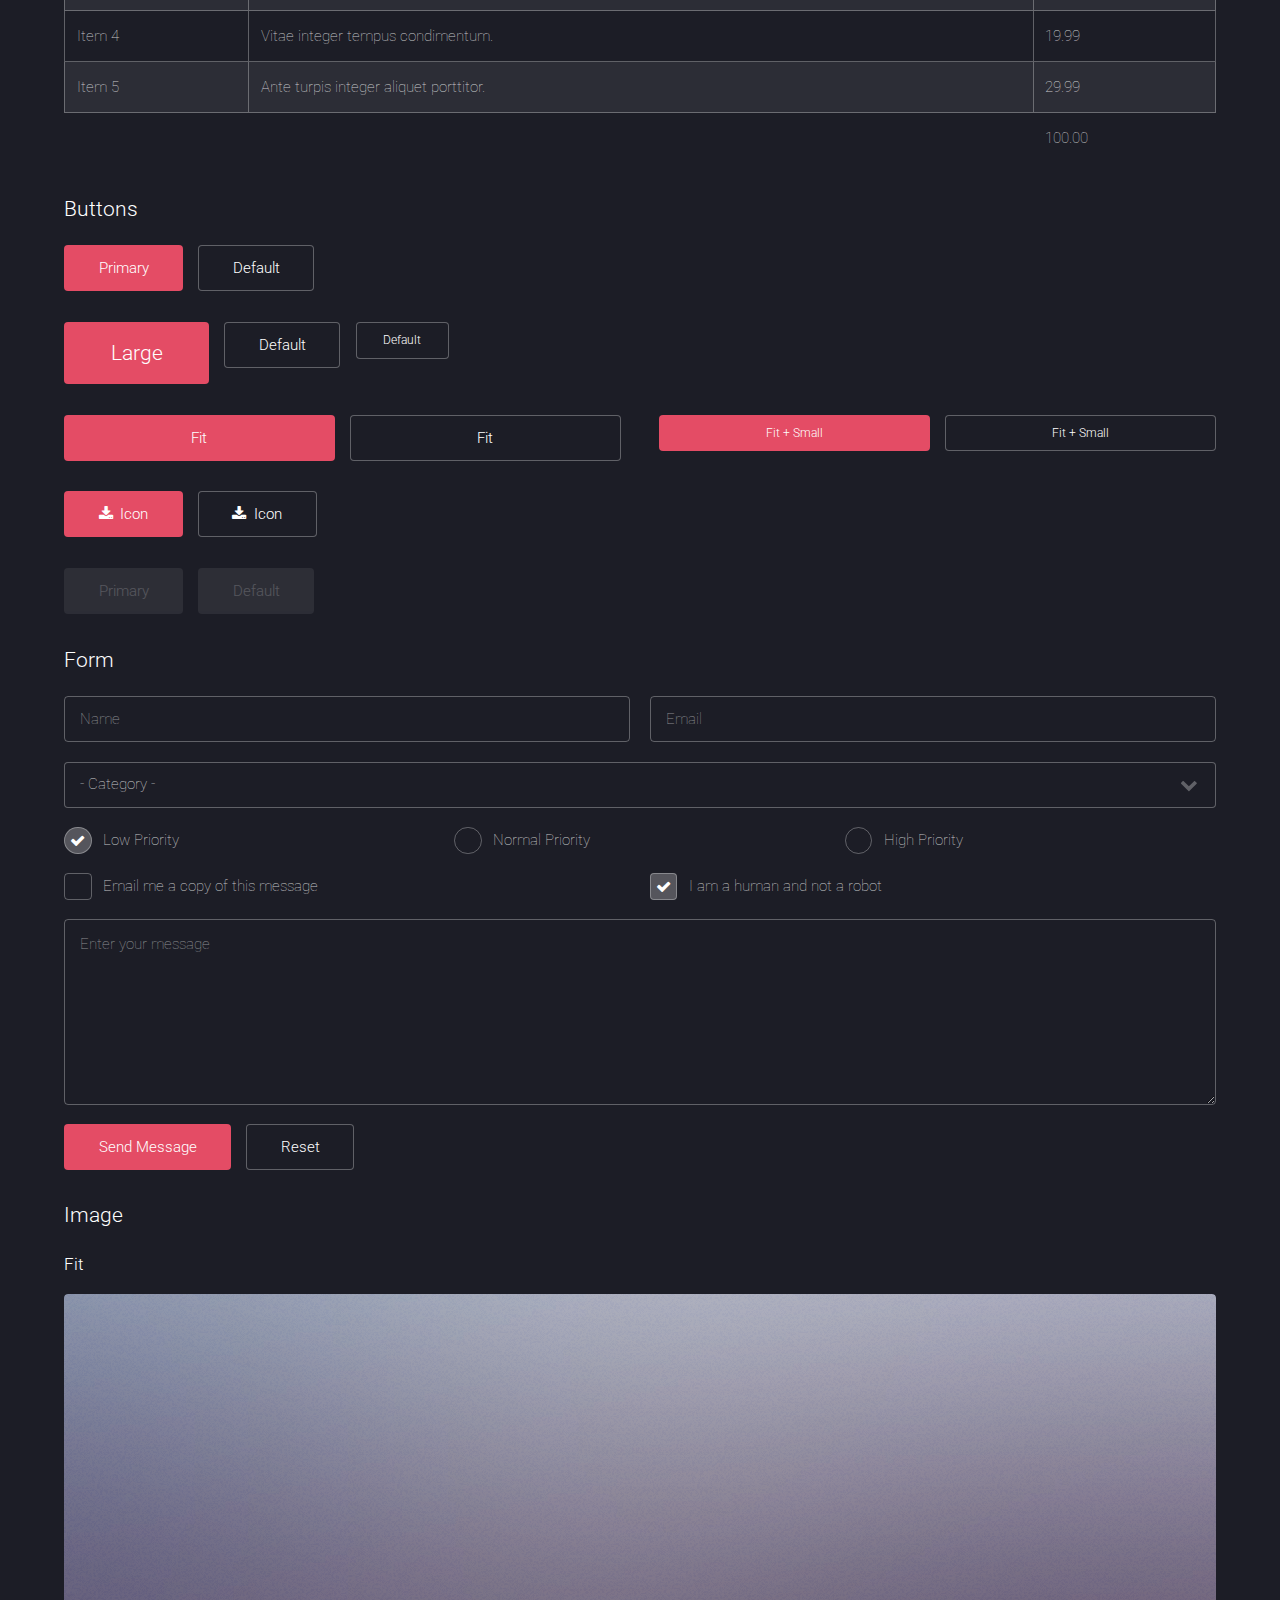
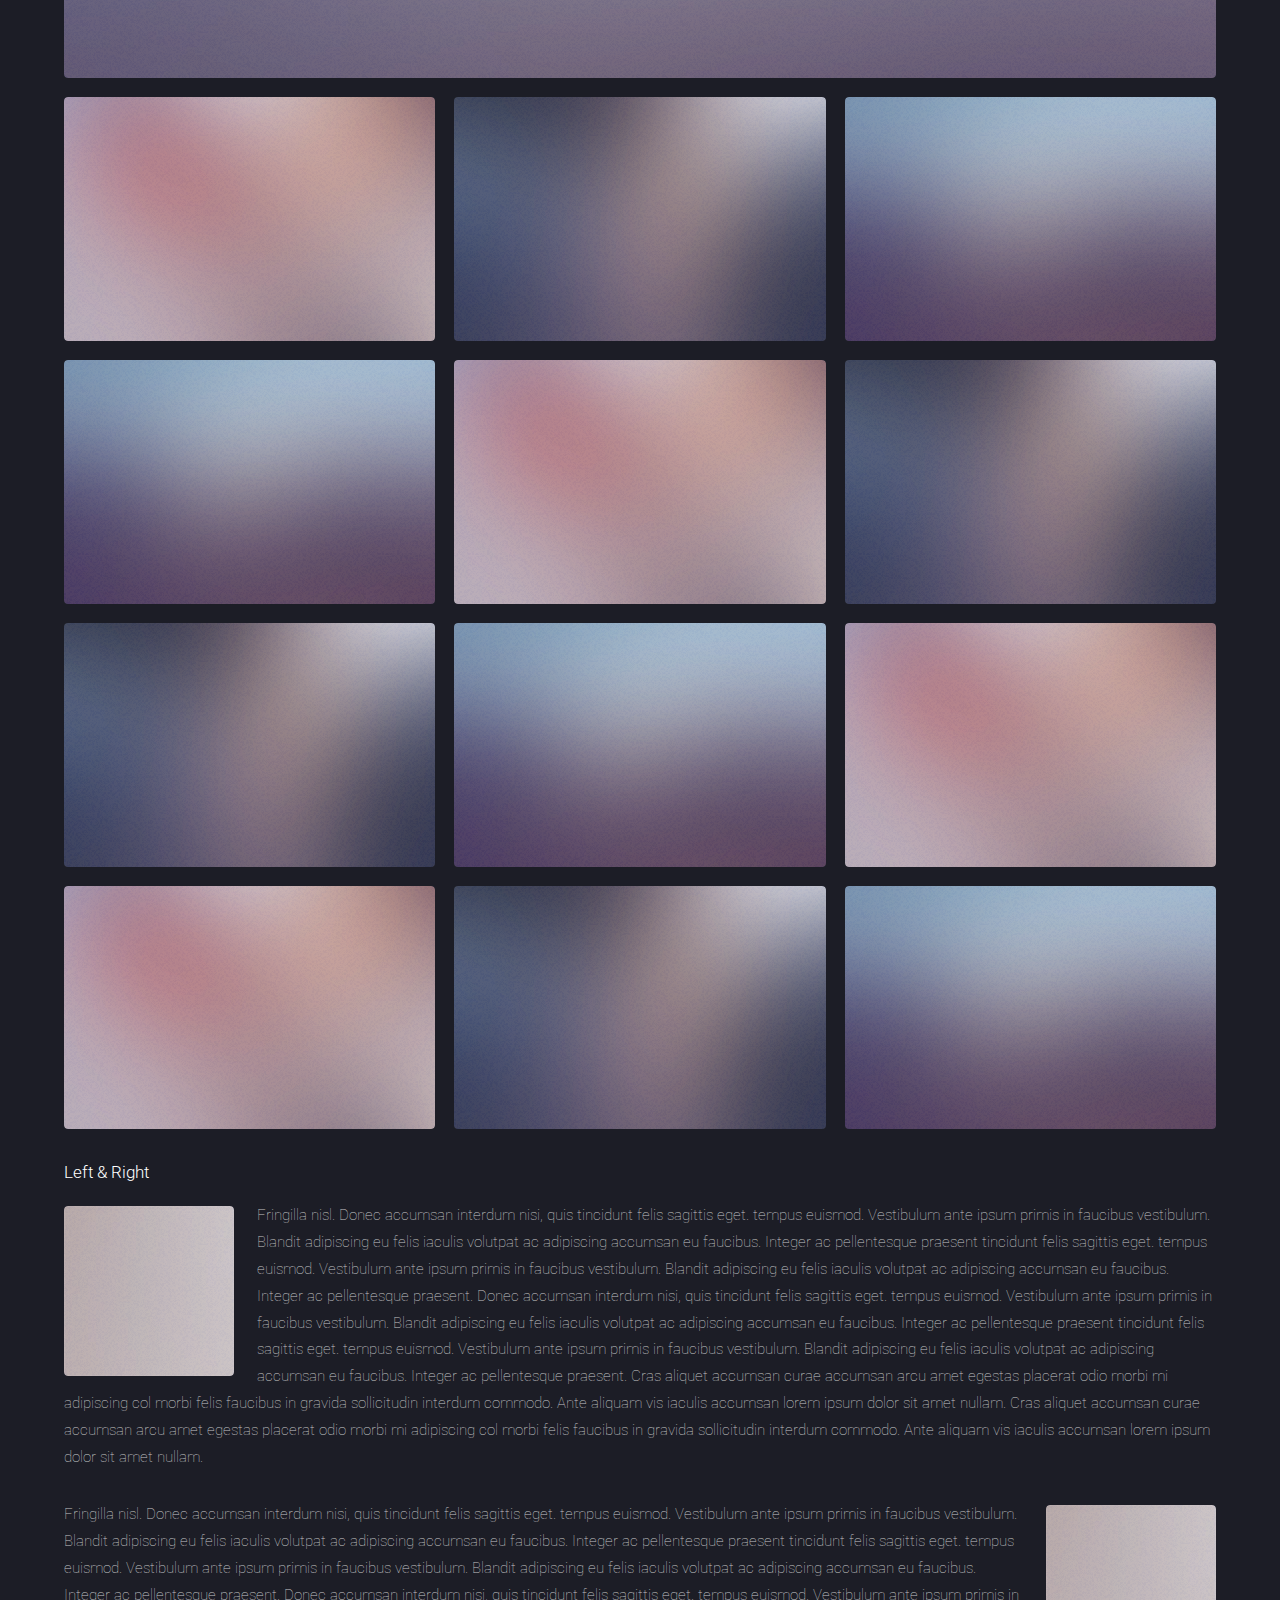
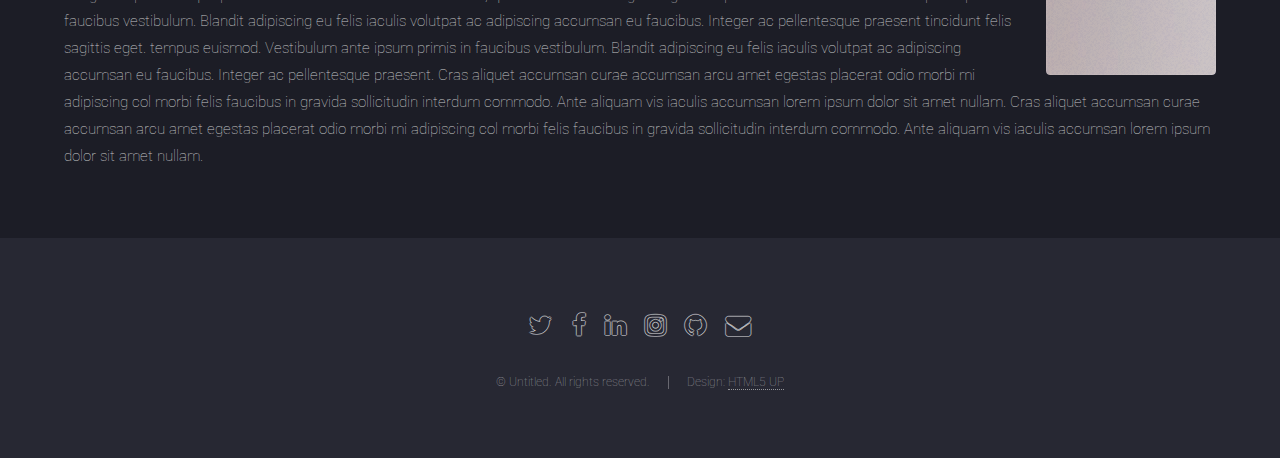
<file: html5up-landed/elements.html>
<!DOCTYPE HTML>
<!--
	Landed by HTML5 UP
	html5up.net | @ajlkn
	Free for personal and commercial use under the CCA 3.0 license (html5up.net/license)
-->
<html>
	<head>
		<title>Elements - Landed by HTML5 UP</title>
		<meta charset="utf-8" />
		<meta name="viewport" content="width=device-width, initial-scale=1, user-scalable=no" />
		<link rel="stylesheet" href="assets/css/main.css" />
		<noscript><link rel="stylesheet" href="assets/css/noscript.css" /></noscript>
	</head>
	<body class="is-preload">
		<div id="page-wrapper">

			<!-- Header -->
				<header id="header">
					<h1 id="logo"><a href="index.html">Landed</a></h1>
					<nav id="nav">
						<ul>
							<li><a href="index.html">Home</a></li>
							<li>
								<a href="#">Layouts</a>
								<ul>
									<li><a href="left-sidebar.html">Left Sidebar</a></li>
									<li><a href="right-sidebar.html">Right Sidebar</a></li>
									<li><a href="no-sidebar.html">No Sidebar</a></li>
									<li>
										<a href="#">Submenu</a>
										<ul>
											<li><a href="#">Option 1</a></li>
											<li><a href="#">Option 2</a></li>
											<li><a href="#">Option 3</a></li>
											<li><a href="#">Option 4</a></li>
										</ul>
									</li>
								</ul>
							</li>
							<li><a href="elements.html">Elements</a></li>
							<li><a href="#" class="button primary">Sign Up</a></li>
						</ul>
					</nav>
				</header>

			<!-- Main -->
				<div id="main" class="wrapper style1">
					<div class="container">
						<header class="major">
							<h2>Elements</h2>
							<p>Ipsum dolor feugiat aliquam tempus sed magna lorem consequat accumsan</p>
						</header>

						<!-- Text -->
							<section>
								<h3>Text</h3>
								<p>This is <b>bold</b> and this is <strong>strong</strong>. This is <i>italic</i> and this is <em>emphasized</em>.
								This is <sup>superscript</sup> text and this is <sub>subscript</sub> text.
								This is <u>underlined</u> and this is code: <code>for (;;) { ... }</code>. Finally, <a href="#">this is a link</a>.</p>

								<hr />

								<header>
									<h3>Heading with a Subtitle</h3>
									<p>Lorem ipsum dolor sit amet nullam id egestas urna aliquam</p>
								</header>
								<p>Nunc lacinia ante nunc ac lobortis. Interdum adipiscing gravida odio porttitor sem non mi integer non faucibus ornare mi ut ante amet placerat aliquet. Volutpat eu sed ante lacinia sapien lorem accumsan varius montes viverra nibh in adipiscing blandit tempus accumsan.</p>
								<header>
									<h4>Heading with a Subtitle</h4>
									<p>Lorem ipsum dolor sit amet nullam id egestas urna aliquam</p>
								</header>
								<p>Nunc lacinia ante nunc ac lobortis. Interdum adipiscing gravida odio porttitor sem non mi integer non faucibus ornare mi ut ante amet placerat aliquet. Volutpat eu sed ante lacinia sapien lorem accumsan varius montes viverra nibh in adipiscing blandit tempus accumsan.</p>

								<hr />

								<h2>Heading Level 2</h2>
								<h3>Heading Level 3</h3>
								<h4>Heading Level 4</h4>
								<h5>Heading Level 5</h5>
								<h6>Heading Level 6</h6>

								<hr />

								<h4>Blockquote</h4>
								<blockquote>Fringilla nisl. Donec accumsan interdum nisi, quis tincidunt felis sagittis eget tempus euismod. Vestibulum ante ipsum primis in faucibus vestibulum. Blandit adipiscing eu felis iaculis volutpat ac adipiscing accumsan faucibus. Vestibulum ante ipsum primis in faucibus lorem ipsum dolor sit amet nullam adipiscing eu felis.</blockquote>

								<h4>Preformatted</h4>
								<pre><code>i = 0;

	while (!deck.isInOrder()) {
	    print 'Iteration ' + i;
	    deck.shuffle();
	    i++;
	}

	print 'It took ' + i + ' iterations to sort the deck.';
	</code></pre>
							</section>

						<!-- Lists -->
							<section>
								<h3>Lists</h3>
								<div class="row">
									<div class="col-6 col-12-xsmall">

										<h4>Unordered</h4>
										<ul>
											<li>Dolor pulvinar etiam magna etiam.</li>
											<li>Sagittis adipiscing lorem eleifend.</li>
											<li>Felis enim feugiat dolore viverra.</li>
										</ul>

										<h4>Alternate</h4>
										<ul class="alt">
											<li>Dolor pulvinar etiam magna etiam.</li>
											<li>Sagittis adipiscing lorem eleifend.</li>
											<li>Felis enim feugiat dolore viverra.</li>
											<li>Lobortis adipiscing condimentum lorem.</li>
											<li>Integer eleifend erat sed accumsan.</li>
										</ul>

									</div>
									<div class="col-6 col-12-xsmall">

										<h4>Ordered</h4>
										<ol>
											<li>Dolor pulvinar etiam magna etiam.</li>
											<li>Etiam vel felis at lorem sed viverra.</li>
											<li>Felis enim feugiat dolore viverra.</li>
											<li>Dolor pulvinar etiam magna etiam.</li>
											<li>Etiam vel felis at lorem sed viverra.</li>
											<li>Felis enim feugiat dolore viverra.</li>
										</ol>

										<h4>Icons</h4>
										<ul class="icons">
											<li><a href="#" class="icon fa-twitter"><span class="label">Twitter</span></a></li>
											<li><a href="#" class="icon fa-facebook"><span class="label">Facebook</span></a></li>
											<li><a href="#" class="icon fa-instagram"><span class="label">Instagram</span></a></li>
											<li><a href="#" class="icon fa-github"><span class="label">Github</span></a></li>
											<li><a href="#" class="icon fa-dribbble"><span class="label">Dribbble</span></a></li>
											<li><a href="#" class="icon fa-tumblr"><span class="label">Tumblr</span></a></li>
										</ul>
										<ul class="icons">
											<li><a href="#" class="icon alt fa-twitter"><span class="label">Twitter</span></a></li>
											<li><a href="#" class="icon alt fa-facebook"><span class="label">Facebook</span></a></li>
											<li><a href="#" class="icon alt fa-instagram"><span class="label">Instagram</span></a></li>
											<li><a href="#" class="icon alt fa-github"><span class="label">Github</span></a></li>
											<li><a href="#" class="icon alt fa-dribbble"><span class="label">Dribbble</span></a></li>
											<li><a href="#" class="icon alt fa-tumblr"><span class="label">Tumblr</span></a></li>
										</ul>

									</div>
								</div>

								<h4>Actions</h4>
								<ul class="actions">
									<li><a href="#" class="button primary">Default</a></li>
									<li><a href="#" class="button">Default</a></li>
								</ul>
								<ul class="actions small">
									<li><a href="#" class="button primary small">Small</a></li>
									<li><a href="#" class="button small">Small</a></li>
								</ul>
								<div class="row">
									<div class="col-3 col-6-medium col-12-xsmall">
										<ul class="actions stacked">
											<li><a href="#" class="button primary">Default</a></li>
											<li><a href="#" class="button">Default</a></li>
										</ul>
									</div>
									<div class="col-3 col-6-medium col-12-xsmall">
										<ul class="actions stacked">
											<li><a href="#" class="button primary small">Small</a></li>
											<li><a href="#" class="button small">Small</a></li>
										</ul>
									</div>
									<div class="col-3 col-6-medium col-12-xsmall">
										<ul class="actions stacked">
											<li><a href="#" class="button primary fit">Default</a></li>
											<li><a href="#" class="button fit">Default</a></li>
										</ul>
									</div>
									<div class="col-3 col-6-medium col-12-xsmall">
										<ul class="actions stacked">
											<li><a href="#" class="button primary small fit">Small</a></li>
											<li><a href="#" class="button small fit">Small</a></li>
										</ul>
									</div>
								</div>
							</section>

						<!-- Table -->
							<section>
								<h3>Table</h3>
								<h4>Default</h4>
								<div class="table-wrapper">
									<table>
										<thead>
											<tr>
												<th>Name</th>
												<th>Description</th>
												<th>Price</th>
											</tr>
										</thead>
										<tbody>
											<tr>
												<td>Item 1</td>
												<td>Ante turpis integer aliquet porttitor.</td>
												<td>29.99</td>
											</tr>
											<tr>
												<td>Item 2</td>
												<td>Vis ac commodo adipiscing arcu aliquet.</td>
												<td>19.99</td>
											</tr>
											<tr>
												<td>Item 3</td>
												<td> Morbi faucibus arcu accumsan lorem.</td>
												<td>29.99</td>
											</tr>
											<tr>
												<td>Item 4</td>
												<td>Vitae integer tempus condimentum.</td>
												<td>19.99</td>
											</tr>
											<tr>
												<td>Item 5</td>
												<td>Ante turpis integer aliquet porttitor.</td>
												<td>29.99</td>
											</tr>
										</tbody>
										<tfoot>
											<tr>
												<td colspan="2"></td>
												<td>100.00</td>
											</tr>
										</tfoot>
									</table>
								</div>
								<h4>Alternate</h4>
								<div class="table-wrapper">
									<table class="alt">
										<thead>
											<tr>
												<th>Name</th>
												<th>Description</th>
												<th>Price</th>
											</tr>
										</thead>
										<tbody>
											<tr>
												<td>Item 1</td>
												<td>Ante turpis integer aliquet porttitor.</td>
												<td>29.99</td>
											</tr>
											<tr>
												<td>Item 2</td>
												<td>Vis ac commodo adipiscing arcu aliquet.</td>
												<td>19.99</td>
											</tr>
											<tr>
												<td>Item 3</td>
												<td> Morbi faucibus arcu accumsan lorem.</td>
												<td>29.99</td>
											</tr>
											<tr>
												<td>Item 4</td>
												<td>Vitae integer tempus condimentum.</td>
												<td>19.99</td>
											</tr>
											<tr>
												<td>Item 5</td>
												<td>Ante turpis integer aliquet porttitor.</td>
												<td>29.99</td>
											</tr>
										</tbody>
										<tfoot>
											<tr>
												<td colspan="2"></td>
												<td>100.00</td>
											</tr>
										</tfoot>
									</table>
								</div>
							</section>

						<!-- Buttons -->
							<section>
								<h3>Buttons</h3>
								<ul class="actions">
									<li><a href="#" class="button primary">Primary</a></li>
									<li><a href="#" class="button">Default</a></li>
								</ul>
								<ul class="actions">
									<li><a href="#" class="button primary large">Large</a></li>
									<li><a href="#" class="button">Default</a></li>
									<li><a href="#" class="button small">Default</a></li>
								</ul>
								<div class="row">
									<div class="col-6 col-12-xsmall">
										<ul class="actions fit">
											<li><a href="#" class="button primary fit">Fit</a></li>
											<li><a href="#" class="button fit">Fit</a></li>
										</ul>
									</div>
									<div class="col-6 col-12-xsmall">
										<ul class="actions fit small">
											<li><a href="#" class="button primary fit small">Fit + Small</a></li>
											<li><a href="#" class="button fit small">Fit + Small</a></li>
										</ul>
									</div>
								</div>
								<ul class="actions">
									<li><a href="#" class="button primary icon fa-download">Icon</a></li>
									<li><a href="#" class="button icon fa-download">Icon</a></li>
								</ul>
								<ul class="actions">
									<li><span class="button primary disabled">Primary</span></li>
									<li><span class="button disabled">Default</span></li>
								</ul>
							</section>

						<!-- Form -->
							<section>
								<h3>Form</h3>
								<form method="post" action="#">
									<div class="row gtr-uniform gtr-50">
										<div class="col-6 col-12-xsmall">
											<input type="text" name="name" id="name" value="" placeholder="Name" />
										</div>
										<div class="col-6 col-12-xsmall">
											<input type="email" name="email" id="email" value="" placeholder="Email" />
										</div>
										<div class="col-12">
											<select name="category" id="category">
												<option value="">- Category -</option>
												<option value="1">Manufacturing</option>
												<option value="1">Shipping</option>
												<option value="1">Administration</option>
												<option value="1">Human Resources</option>
											</select>
										</div>
										<div class="col-4 col-12-medium">
											<input type="radio" id="priority-low" name="priority" checked>
											<label for="priority-low">Low Priority</label>
										</div>
										<div class="col-4 col-12-medium">
											<input type="radio" id="priority-normal" name="priority">
											<label for="priority-normal">Normal Priority</label>
										</div>
										<div class="col-4 col-12-medium">
											<input type="radio" id="priority-high" name="priority">
											<label for="priority-high">High Priority</label>
										</div>
										<div class="col-6 col-12-medium">
											<input type="checkbox" id="copy" name="copy">
											<label for="copy">Email me a copy of this message</label>
										</div>
										<div class="col-6 col-12-medium">
											<input type="checkbox" id="human" name="human" checked>
											<label for="human">I am a human and not a robot</label>
										</div>
										<div class="col-12">
											<textarea name="message" id="message" placeholder="Enter your message" rows="6"></textarea>
										</div>
										<div class="col-12">
											<ul class="actions">
												<li><input type="submit" value="Send Message" class="primary" /></li>
												<li><input type="reset" value="Reset" /></li>
											</ul>
										</div>
									</div>
								</form>
							</section>

						<!-- Image -->
							<section>
								<h3>Image</h3>
								<h4>Fit</h4>
								<div class="box alt">
									<div class="row gtr-50 gtr-uniform">
										<div class="col-12"><span class="image fit"><img src="images/pic07.jpg" alt="" /></span></div>
										<div class="col-4 col-6-xsmall"><span class="image fit"><img src="images/pic02.jpg" alt="" /></span></div>
										<div class="col-4 col-6-xsmall"><span class="image fit"><img src="images/pic03.jpg" alt="" /></span></div>
										<div class="col-4 col-6-xsmall"><span class="image fit"><img src="images/pic04.jpg" alt="" /></span></div>
										<div class="col-4 col-6-xsmall"><span class="image fit"><img src="images/pic04.jpg" alt="" /></span></div>
										<div class="col-4 col-6-xsmall"><span class="image fit"><img src="images/pic02.jpg" alt="" /></span></div>
										<div class="col-4 col-6-xsmall"><span class="image fit"><img src="images/pic03.jpg" alt="" /></span></div>
										<div class="col-4 col-6-xsmall"><span class="image fit"><img src="images/pic03.jpg" alt="" /></span></div>
										<div class="col-4 col-6-xsmall"><span class="image fit"><img src="images/pic04.jpg" alt="" /></span></div>
										<div class="col-4 col-6-xsmall"><span class="image fit"><img src="images/pic02.jpg" alt="" /></span></div>
										<div class="col-4 col-6-xsmall"><span class="image fit"><img src="images/pic02.jpg" alt="" /></span></div>
										<div class="col-4 col-6-xsmall"><span class="image fit"><img src="images/pic03.jpg" alt="" /></span></div>
										<div class="col-4 col-6-xsmall"><span class="image fit"><img src="images/pic04.jpg" alt="" /></span></div>
									</div>
								</div>

								<h4>Left &amp; Right</h4>
								<p><span class="image left"><img src="images/pic08.jpg" alt="" /></span>Fringilla nisl. Donec accumsan interdum nisi, quis tincidunt felis sagittis eget. tempus euismod. Vestibulum ante ipsum primis in faucibus vestibulum. Blandit adipiscing eu felis iaculis volutpat ac adipiscing accumsan eu faucibus. Integer ac pellentesque praesent tincidunt felis sagittis eget. tempus euismod. Vestibulum ante ipsum primis in faucibus vestibulum. Blandit adipiscing eu felis iaculis volutpat ac adipiscing accumsan eu faucibus. Integer ac pellentesque praesent. Donec accumsan interdum nisi, quis tincidunt felis sagittis eget. tempus euismod. Vestibulum ante ipsum primis in faucibus vestibulum. Blandit adipiscing eu felis iaculis volutpat ac adipiscing accumsan eu faucibus. Integer ac pellentesque praesent tincidunt felis sagittis eget. tempus euismod. Vestibulum ante ipsum primis in faucibus vestibulum. Blandit adipiscing eu felis iaculis volutpat ac adipiscing accumsan eu faucibus. Integer ac pellentesque praesent. Cras aliquet accumsan curae accumsan arcu amet egestas placerat odio morbi mi adipiscing col morbi felis faucibus in gravida sollicitudin interdum commodo. Ante aliquam vis iaculis accumsan lorem ipsum dolor sit amet nullam. Cras aliquet accumsan curae accumsan arcu amet egestas placerat odio morbi mi adipiscing col morbi felis faucibus in gravida sollicitudin interdum commodo. Ante aliquam vis iaculis accumsan lorem ipsum dolor sit amet nullam.</p>
								<p><span class="image right"><img src="images/pic08.jpg" alt="" /></span>Fringilla nisl. Donec accumsan interdum nisi, quis tincidunt felis sagittis eget. tempus euismod. Vestibulum ante ipsum primis in faucibus vestibulum. Blandit adipiscing eu felis iaculis volutpat ac adipiscing accumsan eu faucibus. Integer ac pellentesque praesent tincidunt felis sagittis eget. tempus euismod. Vestibulum ante ipsum primis in faucibus vestibulum. Blandit adipiscing eu felis iaculis volutpat ac adipiscing accumsan eu faucibus. Integer ac pellentesque praesent. Donec accumsan interdum nisi, quis tincidunt felis sagittis eget. tempus euismod. Vestibulum ante ipsum primis in faucibus vestibulum. Blandit adipiscing eu felis iaculis volutpat ac adipiscing accumsan eu faucibus. Integer ac pellentesque praesent tincidunt felis sagittis eget. tempus euismod. Vestibulum ante ipsum primis in faucibus vestibulum. Blandit adipiscing eu felis iaculis volutpat ac adipiscing accumsan eu faucibus. Integer ac pellentesque praesent. Cras aliquet accumsan curae accumsan arcu amet egestas placerat odio morbi mi adipiscing col morbi felis faucibus in gravida sollicitudin interdum commodo. Ante aliquam vis iaculis accumsan lorem ipsum dolor sit amet nullam. Cras aliquet accumsan curae accumsan arcu amet egestas placerat odio morbi mi adipiscing col morbi felis faucibus in gravida sollicitudin interdum commodo. Ante aliquam vis iaculis accumsan lorem ipsum dolor sit amet nullam.</p>
							</section>

					</div>
				</div>

			<!-- Footer -->
				<footer id="footer">
					<ul class="icons">
						<li><a href="#" class="icon alt fa-twitter"><span class="label">Twitter</span></a></li>
						<li><a href="#" class="icon alt fa-facebook"><span class="label">Facebook</span></a></li>
						<li><a href="#" class="icon alt fa-linkedin"><span class="label">LinkedIn</span></a></li>
						<li><a href="#" class="icon alt fa-instagram"><span class="label">Instagram</span></a></li>
						<li><a href="#" class="icon alt fa-github"><span class="label">GitHub</span></a></li>
						<li><a href="#" class="icon alt fa-envelope"><span class="label">Email</span></a></li>
					</ul>
					<ul class="copyright">
						<li>&copy; Untitled. All rights reserved.</li><li>Design: <a href="http://html5up.net">HTML5 UP</a></li>
					</ul>
				</footer>

		</div>

		<!-- Scripts -->
			<script src="assets/js/jquery.min.js"></script>
			<script src="assets/js/jquery.scrolly.min.js"></script>
			<script src="assets/js/jquery.dropotron.min.js"></script>
			<script src="assets/js/jquery.scrollex.min.js"></script>
			<script src="assets/js/browser.min.js"></script>
			<script src="assets/js/breakpoints.min.js"></script>
			<script src="assets/js/util.js"></script>
			<script src="assets/js/main.js"></script>

	</body>
</html>
</file>
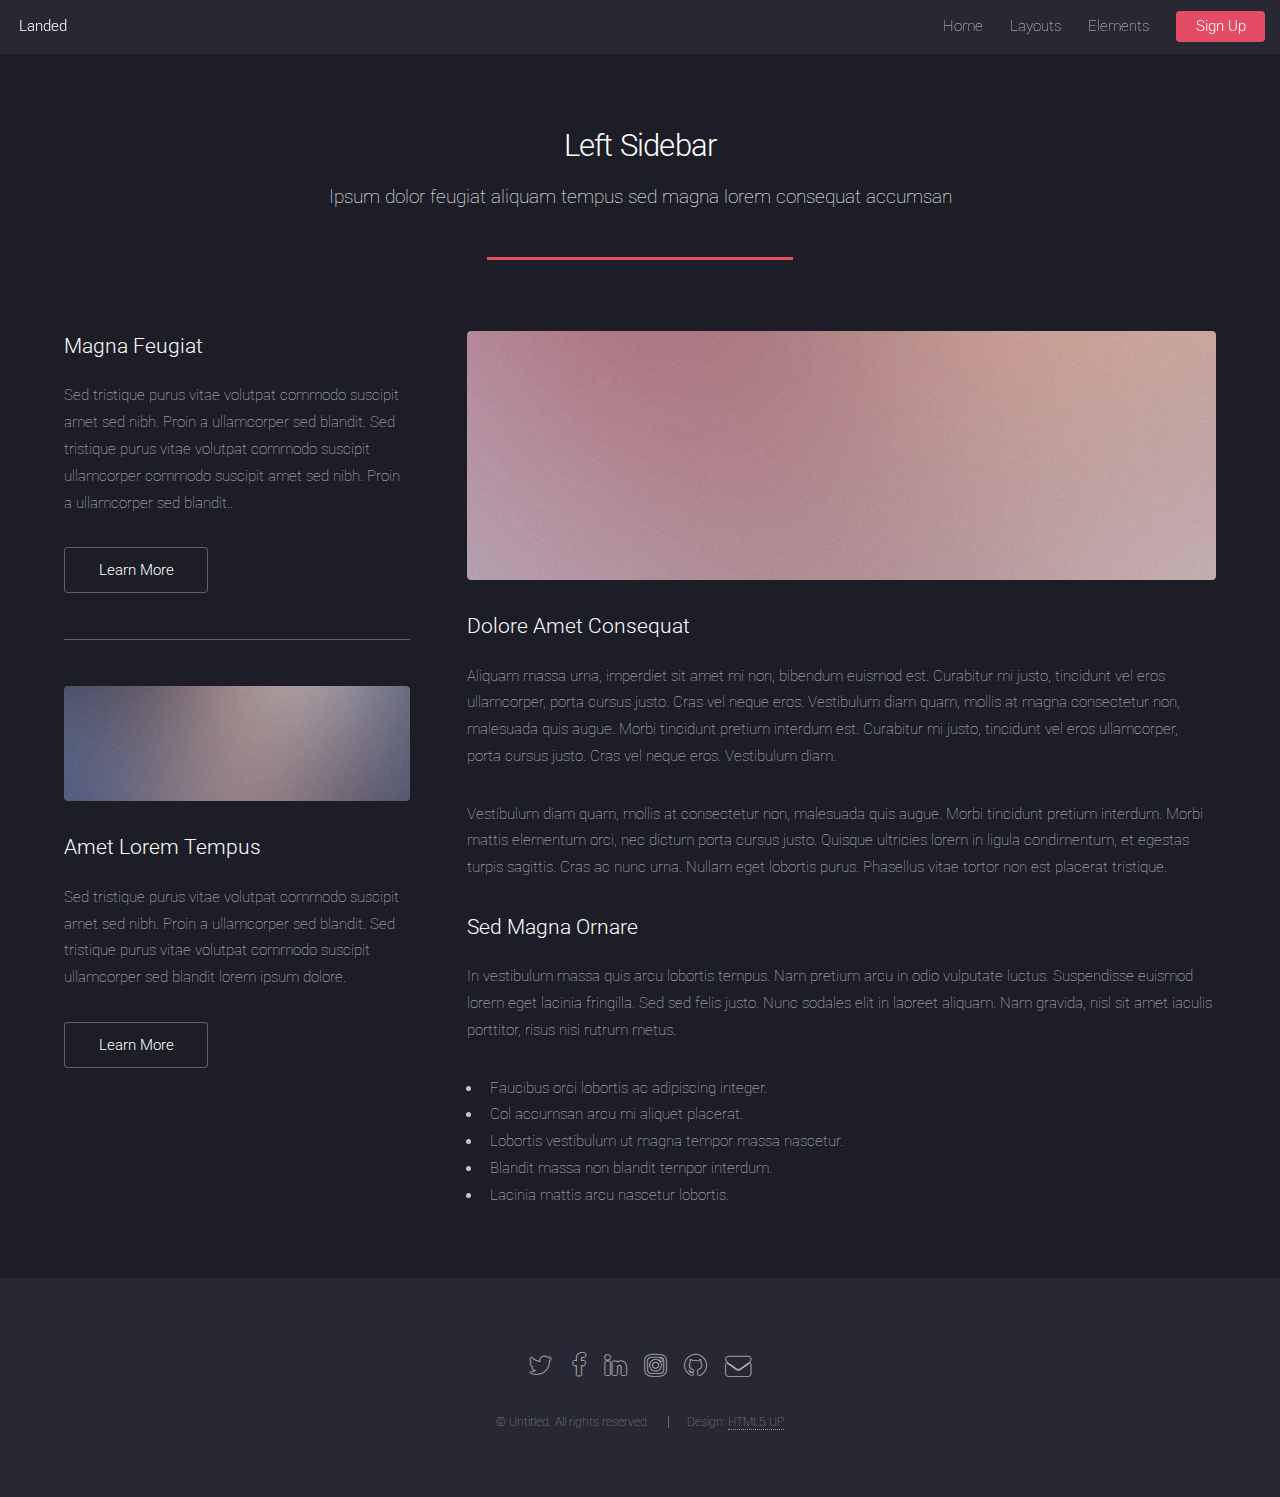
<file: html5up-landed/left-sidebar.html>
<!DOCTYPE HTML>
<!--
	Landed by HTML5 UP
	html5up.net | @ajlkn
	Free for personal and commercial use under the CCA 3.0 license (html5up.net/license)
-->
<html>
	<head>
		<title>Left Sidebar - Landed by HTML5 UP</title>
		<meta charset="utf-8" />
		<meta name="viewport" content="width=device-width, initial-scale=1, user-scalable=no" />
		<link rel="stylesheet" href="assets/css/main.css" />
		<noscript><link rel="stylesheet" href="assets/css/noscript.css" /></noscript>
	</head>
	<body class="is-preload">
		<div id="page-wrapper">

			<!-- Header -->
				<header id="header">
					<h1 id="logo"><a href="index.html">Landed</a></h1>
					<nav id="nav">
						<ul>
							<li><a href="index.html">Home</a></li>
							<li>
								<a href="#">Layouts</a>
								<ul>
									<li><a href="left-sidebar.html">Left Sidebar</a></li>
									<li><a href="right-sidebar.html">Right Sidebar</a></li>
									<li><a href="no-sidebar.html">No Sidebar</a></li>
									<li>
										<a href="#">Submenu</a>
										<ul>
											<li><a href="#">Option 1</a></li>
											<li><a href="#">Option 2</a></li>
											<li><a href="#">Option 3</a></li>
											<li><a href="#">Option 4</a></li>
										</ul>
									</li>
								</ul>
							</li>
							<li><a href="elements.html">Elements</a></li>
							<li><a href="#" class="button primary">Sign Up</a></li>
						</ul>
					</nav>
				</header>

			<!-- Main -->
				<div id="main" class="wrapper style1">
					<div class="container">
						<header class="major">
							<h2>Left Sidebar</h2>
							<p>Ipsum dolor feugiat aliquam tempus sed magna lorem consequat accumsan</p>
						</header>
						<div class="row gtr-150">
							<div class="col-4 col-12-medium">

								<!-- Sidebar -->
									<section id="sidebar">
										<section>
											<h3>Magna Feugiat</h3>
											<p>Sed tristique purus vitae volutpat commodo suscipit amet sed nibh. Proin a ullamcorper sed blandit. Sed tristique purus vitae volutpat commodo suscipit ullamcorper commodo suscipit amet sed nibh. Proin a ullamcorper sed blandit..</p>
											<footer>
												<ul class="actions">
													<li><a href="#" class="button">Learn More</a></li>
												</ul>
											</footer>
										</section>
										<hr />
										<section>
											<a href="#" class="image fit"><img src="images/pic06.jpg" alt="" /></a>
											<h3>Amet Lorem Tempus</h3>
											<p>Sed tristique purus vitae volutpat commodo suscipit amet sed nibh. Proin a ullamcorper sed blandit. Sed tristique purus vitae volutpat commodo suscipit ullamcorper sed blandit lorem ipsum dolore.</p>
											<footer>
												<ul class="actions">
													<li><a href="#" class="button">Learn More</a></li>
												</ul>
											</footer>
										</section>
									</section>

							</div>
							<div class="col-8 col-12-medium imp-medium">

								<!-- Content -->
									<section id="content">
										<a href="#" class="image fit"><img src="images/pic05.jpg" alt="" /></a>
										<h3>Dolore Amet Consequat</h3>
										<p>Aliquam massa urna, imperdiet sit amet mi non, bibendum euismod est. Curabitur mi justo, tincidunt vel eros ullamcorper, porta cursus justo. Cras vel neque eros. Vestibulum diam quam, mollis at magna consectetur non, malesuada quis augue. Morbi tincidunt pretium interdum est. Curabitur mi justo, tincidunt vel eros ullamcorper, porta cursus justo. Cras vel neque eros. Vestibulum diam.</p>
										<p>Vestibulum diam quam, mollis at consectetur non, malesuada quis augue. Morbi tincidunt pretium interdum. Morbi mattis elementum orci, nec dictum porta cursus justo. Quisque ultricies lorem in ligula condimentum, et egestas turpis sagittis. Cras ac nunc urna. Nullam eget lobortis purus. Phasellus vitae tortor non est placerat tristique.</p>
										<h3>Sed Magna Ornare</h3>
										<p>In vestibulum massa quis arcu lobortis tempus. Nam pretium arcu in odio vulputate luctus. Suspendisse euismod lorem eget lacinia fringilla. Sed sed felis justo. Nunc sodales elit in laoreet aliquam. Nam gravida, nisl sit amet iaculis porttitor, risus nisi rutrum metus.</p>
										<ul>
											<li>Faucibus orci lobortis ac adipiscing integer.</li>
											<li>Col accumsan arcu mi aliquet placerat.</li>
											<li>Lobortis vestibulum ut magna tempor massa nascetur.</li>
											<li>Blandit massa non blandit tempor interdum.</li>
											<li>Lacinia mattis arcu nascetur lobortis.</li>
										</ul>
									</section>

							</div>
						</div>
					</div>
				</div>

			<!-- Footer -->
				<footer id="footer">
					<ul class="icons">
						<li><a href="#" class="icon alt fa-twitter"><span class="label">Twitter</span></a></li>
						<li><a href="#" class="icon alt fa-facebook"><span class="label">Facebook</span></a></li>
						<li><a href="#" class="icon alt fa-linkedin"><span class="label">LinkedIn</span></a></li>
						<li><a href="#" class="icon alt fa-instagram"><span class="label">Instagram</span></a></li>
						<li><a href="#" class="icon alt fa-github"><span class="label">GitHub</span></a></li>
						<li><a href="#" class="icon alt fa-envelope"><span class="label">Email</span></a></li>
					</ul>
					<ul class="copyright">
						<li>&copy; Untitled. All rights reserved.</li><li>Design: <a href="http://html5up.net">HTML5 UP</a></li>
					</ul>
				</footer>

		</div>

		<!-- Scripts -->
			<script src="assets/js/jquery.min.js"></script>
			<script src="assets/js/jquery.scrolly.min.js"></script>
			<script src="assets/js/jquery.dropotron.min.js"></script>
			<script src="assets/js/jquery.scrollex.min.js"></script>
			<script src="assets/js/browser.min.js"></script>
			<script src="assets/js/breakpoints.min.js"></script>
			<script src="assets/js/util.js"></script>
			<script src="assets/js/main.js"></script>

	</body>
</html>
</file>
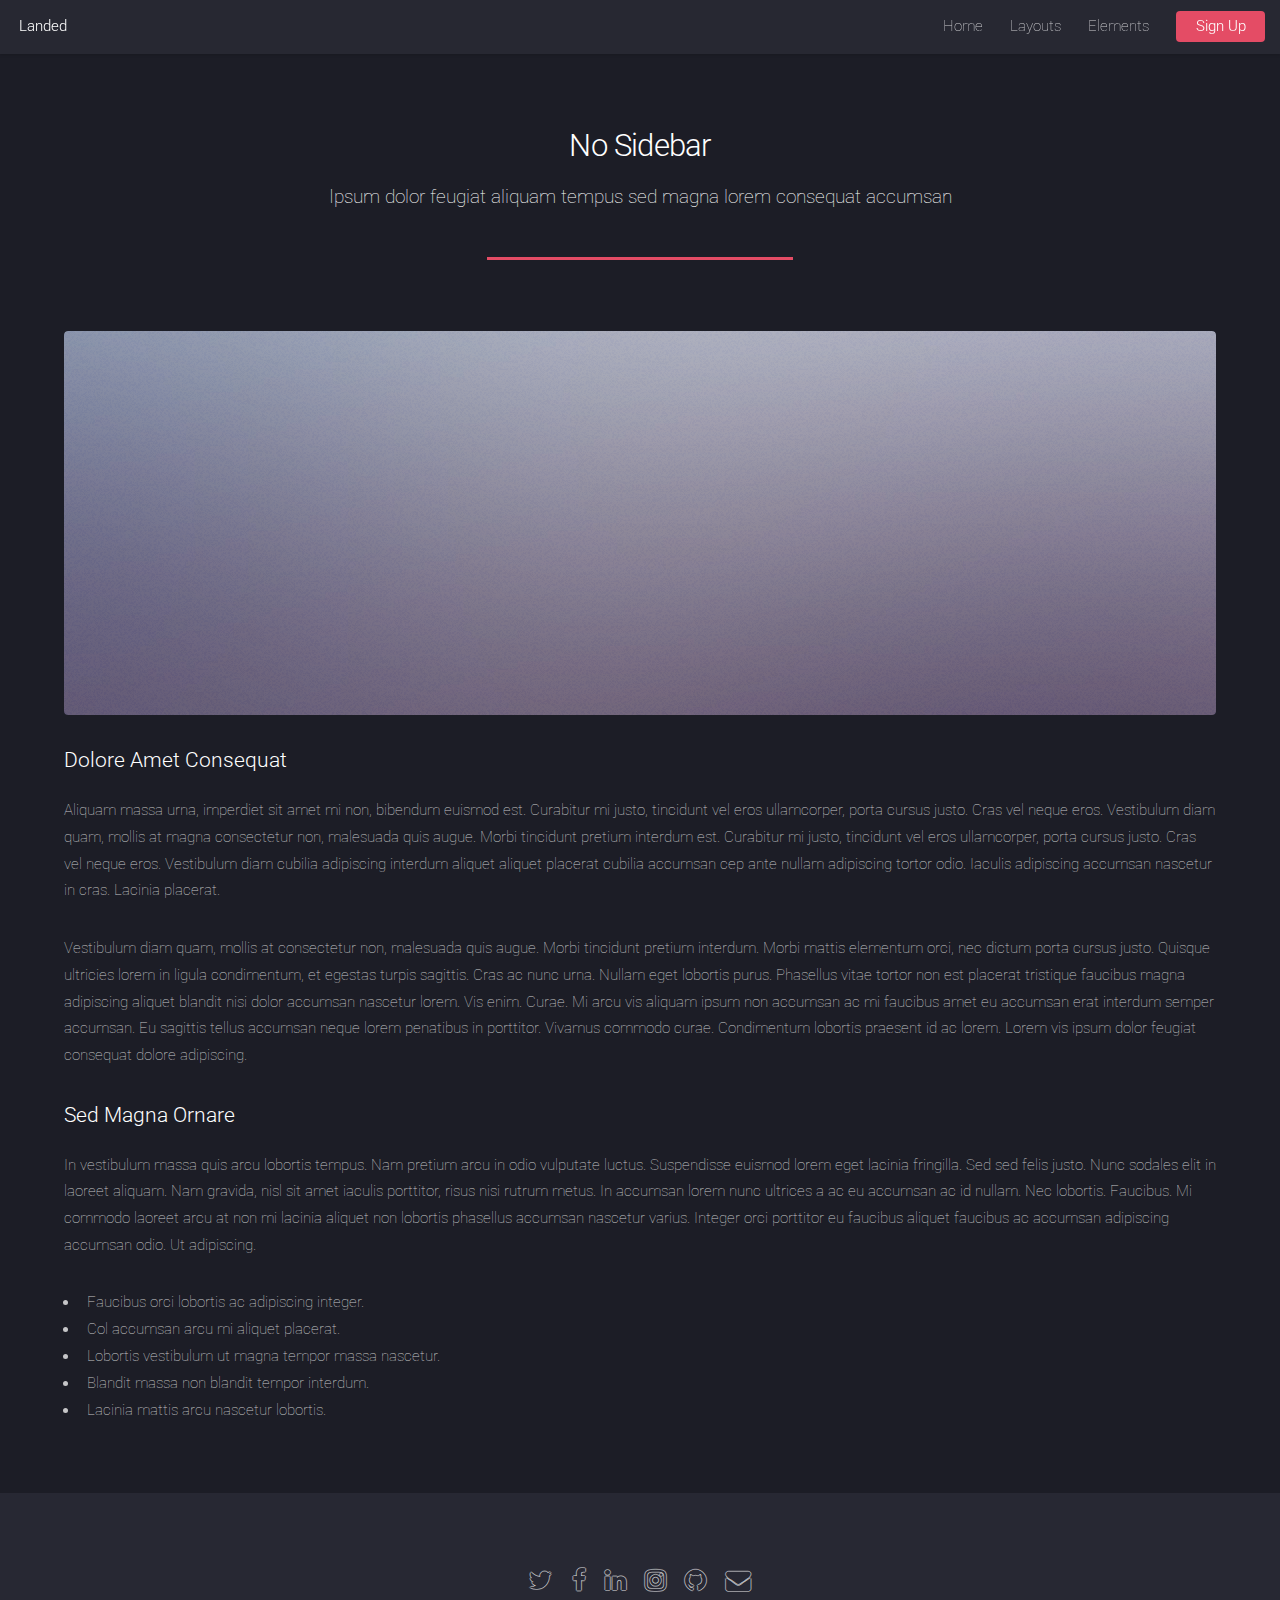
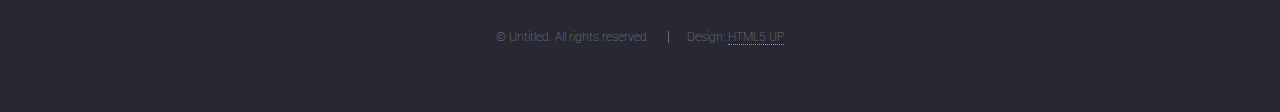
<file: html5up-landed/no-sidebar.html>
<!DOCTYPE HTML>
<!--
	Landed by HTML5 UP
	html5up.net | @ajlkn
	Free for personal and commercial use under the CCA 3.0 license (html5up.net/license)
-->
<html>
	<head>
		<title>No Sidebar - Landed by HTML5 UP</title>
		<meta charset="utf-8" />
		<meta name="viewport" content="width=device-width, initial-scale=1, user-scalable=no" />
		<link rel="stylesheet" href="assets/css/main.css" />
		<noscript><link rel="stylesheet" href="assets/css/noscript.css" /></noscript>
	</head>
	<body class="is-preload">
		<div id="page-wrapper">

			<!-- Header -->
				<header id="header">
					<h1 id="logo"><a href="index.html">Landed</a></h1>
					<nav id="nav">
						<ul>
							<li><a href="index.html">Home</a></li>
							<li>
								<a href="#">Layouts</a>
								<ul>
									<li><a href="left-sidebar.html">Left Sidebar</a></li>
									<li><a href="right-sidebar.html">Right Sidebar</a></li>
									<li><a href="no-sidebar.html">No Sidebar</a></li>
									<li>
										<a href="#">Submenu</a>
										<ul>
											<li><a href="#">Option 1</a></li>
											<li><a href="#">Option 2</a></li>
											<li><a href="#">Option 3</a></li>
											<li><a href="#">Option 4</a></li>
										</ul>
									</li>
								</ul>
							</li>
							<li><a href="elements.html">Elements</a></li>
							<li><a href="#" class="button primary">Sign Up</a></li>
						</ul>
					</nav>
				</header>

			<!-- Main -->
				<div id="main" class="wrapper style1">
					<div class="container">
						<header class="major">
							<h2>No Sidebar</h2>
							<p>Ipsum dolor feugiat aliquam tempus sed magna lorem consequat accumsan</p>
						</header>

						<!-- Content -->
							<section id="content">
								<a href="#" class="image fit"><img src="images/pic07.jpg" alt="" /></a>
								<h3>Dolore Amet Consequat</h3>
								<p>Aliquam massa urna, imperdiet sit amet mi non, bibendum euismod est. Curabitur mi justo, tincidunt vel eros ullamcorper, porta cursus justo. Cras vel neque eros. Vestibulum diam quam, mollis at magna consectetur non, malesuada quis augue. Morbi tincidunt pretium interdum est. Curabitur mi justo, tincidunt vel eros ullamcorper, porta cursus justo. Cras vel neque eros. Vestibulum diam cubilia adipiscing interdum aliquet aliquet placerat cubilia accumsan cep ante nullam adipiscing tortor odio. Iaculis adipiscing accumsan nascetur in cras. Lacinia placerat.</p>
								<p>Vestibulum diam quam, mollis at consectetur non, malesuada quis augue. Morbi tincidunt pretium interdum. Morbi mattis elementum orci, nec dictum porta cursus justo. Quisque ultricies lorem in ligula condimentum, et egestas turpis sagittis. Cras ac nunc urna. Nullam eget lobortis purus. Phasellus vitae tortor non est placerat tristique faucibus magna adipiscing aliquet blandit nisi dolor accumsan nascetur lorem. Vis enim. Curae. Mi arcu vis aliquam ipsum non accumsan ac mi faucibus amet eu accumsan erat interdum semper accumsan. Eu sagittis tellus accumsan neque lorem penatibus in porttitor. Vivamus commodo curae. Condimentum lobortis praesent id ac lorem. Lorem vis ipsum dolor feugiat consequat dolore adipiscing.</p>
								<h3>Sed Magna Ornare</h3>
								<p>In vestibulum massa quis arcu lobortis tempus. Nam pretium arcu in odio vulputate luctus. Suspendisse euismod lorem eget lacinia fringilla. Sed sed felis justo. Nunc sodales elit in laoreet aliquam. Nam gravida, nisl sit amet iaculis porttitor, risus nisi rutrum metus. In accumsan lorem nunc ultrices a ac eu accumsan ac id nullam. Nec lobortis. Faucibus. Mi commodo laoreet arcu at non mi lacinia aliquet non lobortis phasellus accumsan nascetur varius. Integer orci porttitor eu faucibus aliquet faucibus ac accumsan adipiscing accumsan odio. Ut adipiscing.</p>
								<ul>
									<li>Faucibus orci lobortis ac adipiscing integer.</li>
									<li>Col accumsan arcu mi aliquet placerat.</li>
									<li>Lobortis vestibulum ut magna tempor massa nascetur.</li>
									<li>Blandit massa non blandit tempor interdum.</li>
									<li>Lacinia mattis arcu nascetur lobortis.</li>
								</ul>
							</section>

					</div>
				</div>

			<!-- Footer -->
				<footer id="footer">
					<ul class="icons">
						<li><a href="#" class="icon alt fa-twitter"><span class="label">Twitter</span></a></li>
						<li><a href="#" class="icon alt fa-facebook"><span class="label">Facebook</span></a></li>
						<li><a href="#" class="icon alt fa-linkedin"><span class="label">LinkedIn</span></a></li>
						<li><a href="#" class="icon alt fa-instagram"><span class="label">Instagram</span></a></li>
						<li><a href="#" class="icon alt fa-github"><span class="label">GitHub</span></a></li>
						<li><a href="#" class="icon alt fa-envelope"><span class="label">Email</span></a></li>
					</ul>
					<ul class="copyright">
						<li>&copy; Untitled. All rights reserved.</li><li>Design: <a href="http://html5up.net">HTML5 UP</a></li>
					</ul>
				</footer>

		</div>

		<!-- Scripts -->
			<script src="assets/js/jquery.min.js"></script>
			<script src="assets/js/jquery.scrolly.min.js"></script>
			<script src="assets/js/jquery.dropotron.min.js"></script>
			<script src="assets/js/jquery.scrollex.min.js"></script>
			<script src="assets/js/browser.min.js"></script>
			<script src="assets/js/breakpoints.min.js"></script>
			<script src="assets/js/util.js"></script>
			<script src="assets/js/main.js"></script>

	</body>
</html>
</file>
<file: assets/css/noscript.css>
/*
	Landed by HTML5 UP
	html5up.net | @ajlkn
	Free for personal and commercial use under the CCA 3.0 license (html5up.net/license)
*/

/* Loader */

	body.landing.is-preload:before {
		display: none;
	}

	body.landing.is-preload:after {
		display: none;
	}
</file>
<file: html5up-landed/assets/css/noscript.css>
/*
	Landed by HTML5 UP
	html5up.net | @ajlkn
	Free for personal and commercial use under the CCA 3.0 license (html5up.net/license)
*/

/* Loader */

	body.landing.is-preload:before {
		display: none;
	}

	body.landing.is-preload:after {
		display: none;
	}
</file>
<file: assets/css/main.css>
@import url("font-awesome.min.css");
@import url("https://fonts.googleapis.com/css?family=Roboto:100,300,100italic,300italic");

/*
	Landed by HTML5 UP
	html5up.net | @ajlkn
	Free for personal and commercial use under the CCA 3.0 license (html5up.net/license)
*/

html, body, div, span, applet, object,
iframe, h1, h2, h3, h4, h5, h6, p, blockquote,
pre, a, abbr, acronym, address, big, cite,
code, del, dfn, em, img, ins, kbd, q, s, samp,
small, strike, strong, sub, sup, tt, var, b,
u, i, center, dl, dt, dd, ol, ul, li, fieldset,
form, label, legend, table, caption, tbody,
tfoot, thead, tr, th, td, article, aside,
canvas, details, embed, figure, figcaption,
footer, header, hgroup, menu, nav, output, ruby,
section, summary, time, mark, audio, video {
	margin: 0;
	padding: 0;
	border: 0;
	font-size: 100%;
	font: inherit;
	vertical-align: baseline;}

article, aside, details, figcaption, figure,
footer, header, hgroup, menu, nav, section {
	display: block;}

body {
	line-height: 1;
}

ol, ul {
	list-style: none;
}

blockquote, q {
	quotes: none;
}

	blockquote:before, blockquote:after, q:before, q:after {
		content: '';
		content: none;
	}

table {
	border-collapse: collapse;
	border-spacing: 0;
}

body {
	-webkit-text-size-adjust: none;
}

mark {
	background-color: transparent;
	color: inherit;
}

input::-moz-focus-inner {
	border: 0;
	padding: 0;
}

input, select, textarea {
	-moz-appearance: none;
	-webkit-appearance: none;
	-ms-appearance: none;
	appearance: none;
}

/* Basic */

	html {
		box-sizing: border-box;
	}

	*, *:before, *:after {
		box-sizing: inherit;
	}

	html, body {
		background: #1c1d26;
	}

	body.is-preload *, body.is-preload *:before, body.is-preload *:after {
		-moz-animation: none !important;
		-webkit-animation: none !important;
		-ms-animation: none !important;
		animation: none !important;
		-moz-transition: none !important;
		-webkit-transition: none !important;
		-ms-transition: none !important;
		transition: none !important;
	}

	body, input, select, textarea {
		color: rgba(255, 255, 255, 0.75);
		font-family: "Roboto", Helvetica, sans-serif;
		font-size: 15pt;
		font-weight: 100;
		line-height: 1.75em;
	}

	a {
		-moz-transition: border-color 0.2s ease-in-out, color 0.2s ease-in-out;
		-webkit-transition: border-color 0.2s ease-in-out, color 0.2s ease-in-out;
		-ms-transition: border-color 0.2s ease-in-out, color 0.2s ease-in-out;
		transition: border-color 0.2s ease-in-out, color 0.2s ease-in-out;
		border-bottom: dotted 1px;
		color: #e44c65;
		text-decoration: none;
	}

		a:hover {
			color: #e44c65 !important;
			border-bottom-color: transparent;
		}

	strong, b {
		color: #ffffff;
		font-weight: 300;
	}

	em, i {
		font-style: italic;
	}

	p {
		margin: 0 0 2em 0;
	}

	h1, h2, h3, h4, h5, h6 {
		color: #ffffff;
		font-weight: 300;
		line-height: 1em;
		margin: 0 0 1em 0;
	}

		h1 a, h2 a, h3 a, h4 a, h5 a, h6 a {
			color: inherit;
			border: 0;
		}

	h2 {
		font-size: 2em;
		line-height: 1.5em;
		letter-spacing: -0.025em;
	}

	h3 {
		font-size: 1.35em;
		line-height: 1.5em;
	}

	h4 {
		font-size: 1.1em;
		line-height: 1.5em;
	}

	h5 {
		font-size: 0.9em;
		line-height: 1.5em;
	}

	h6 {
		font-size: 0.7em;
		line-height: 1.5em;
	}

	sub {
		font-size: 0.8em;
		position: relative;
		top: 0.5em;
	}

	sup {
		font-size: 0.8em;
		position: relative;
		top: -0.5em;
	}

	hr {
		border: 0;
		border-bottom: solid 1px rgba(255, 255, 255, 0.3);
		margin: 3em 0;
	}

		hr.major {
			margin: 4em 0;
		}

	blockquote {
		border-left: solid 4px rgba(255, 255, 255, 0.3);
		font-style: italic;
		margin: 0 0 2em 0;
		padding: 0.5em 0 0.5em 2em;
	}

	code {
		background: rgba(255, 255, 255, 0.075);
		border-radius: 4px;
		font-family: "Courier New", monospace;
		font-size: 0.9em;
		margin: 0 0.25em;
		padding: 0.25em 0.65em;
	}

	pre {
		-webkit-overflow-scrolling: touch;
		font-family: "Courier New", monospace;
		font-size: 0.9em;
		margin: 0 0 2em 0;
	}

		pre code {
			display: block;
			line-height: 1.75em;
			padding: 1em 1.5em;
			overflow-x: auto;
		}

	.align-left {
		text-align: left;
	}

	.align-center {
		text-align: center;
	}

	.align-right {
		text-align: right;
	}

/* Loader */

	@-moz-keyframes spinner-show {
		0% {
			opacity: 0;
		}

		100% {
			opacity: 1;
		}
	}

	@-webkit-keyframes spinner-show {
		0% {
			opacity: 0;
		}

		100% {
			opacity: 1;
		}
	}

	@-ms-keyframes spinner-show {
		0% {
			opacity: 0;
		}

		100% {
			opacity: 1;
		}
	}

	@keyframes spinner-show {
		0% {
			opacity: 0;
		}

		100% {
			opacity: 1;
		}
	}

	@-moz-keyframes spinner-hide {
		0% {
			color: rgba(255, 255, 255, 0.15);
			z-index: 100001;
			-moz-transform: scale(1) rotate(0deg);
			-webkit-transform: scale(1) rotate(0deg);
			-ms-transform: scale(1) rotate(0deg);
			transform: scale(1) rotate(0deg);
		}

		99% {
			color: #1c1d26;
			z-index: 100001;
			-moz-transform: scale(0.5) rotate(360deg);
			-webkit-transform: scale(0.5) rotate(360deg);
			-ms-transform: scale(0.5) rotate(360deg);
			transform: scale(0.5) rotate(360deg);
		}

		100% {
			color: #1c1d26;
			z-index: -1;
			-moz-transform: scale(0.5) rotate(360deg);
			-webkit-transform: scale(0.5) rotate(360deg);
			-ms-transform: scale(0.5) rotate(360deg);
			transform: scale(0.5) rotate(360deg);
		}
	}

	@-webkit-keyframes spinner-hide {
		0% {
			color: rgba(255, 255, 255, 0.15);
			z-index: 100001;
			-moz-transform: scale(1) rotate(0deg);
			-webkit-transform: scale(1) rotate(0deg);
			-ms-transform: scale(1) rotate(0deg);
			transform: scale(1) rotate(0deg);
		}

		99% {
			color: #1c1d26;
			z-index: 100001;
			-moz-transform: scale(0.5) rotate(360deg);
			-webkit-transform: scale(0.5) rotate(360deg);
			-ms-transform: scale(0.5) rotate(360deg);
			transform: scale(0.5) rotate(360deg);
		}

		100% {
			color: #1c1d26;
			z-index: -1;
			-moz-transform: scale(0.5) rotate(360deg);
			-webkit-transform: scale(0.5) rotate(360deg);
			-ms-transform: scale(0.5) rotate(360deg);
			transform: scale(0.5) rotate(360deg);
		}
	}

	@-ms-keyframes spinner-hide {
		0% {
			color: rgba(255, 255, 255, 0.15);
			z-index: 100001;
			-moz-transform: scale(1) rotate(0deg);
			-webkit-transform: scale(1) rotate(0deg);
			-ms-transform: scale(1) rotate(0deg);
			transform: scale(1) rotate(0deg);
		}

		99% {
			color: #1c1d26;
			z-index: 100001;
			-moz-transform: scale(0.5) rotate(360deg);
			-webkit-transform: scale(0.5) rotate(360deg);
			-ms-transform: scale(0.5) rotate(360deg);
			transform: scale(0.5) rotate(360deg);
		}

		100% {
			color: #1c1d26;
			z-index: -1;
			-moz-transform: scale(0.5) rotate(360deg);
			-webkit-transform: scale(0.5) rotate(360deg);
			-ms-transform: scale(0.5) rotate(360deg);
			transform: scale(0.5) rotate(360deg);
		}
	}

	@keyframes spinner-hide {
		0% {
			color: rgba(255, 255, 255, 0.15);
			z-index: 100001;
			-moz-transform: scale(1) rotate(0deg);
			-webkit-transform: scale(1) rotate(0deg);
			-ms-transform: scale(1) rotate(0deg);
			transform: scale(1) rotate(0deg);
		}

		99% {
			color: #1c1d26;
			z-index: 100001;
			-moz-transform: scale(0.5) rotate(360deg);
			-webkit-transform: scale(0.5) rotate(360deg);
			-ms-transform: scale(0.5) rotate(360deg);
			transform: scale(0.5) rotate(360deg);
		}

		100% {
			color: #1c1d26;
			z-index: -1;
			-moz-transform: scale(0.5) rotate(360deg);
			-webkit-transform: scale(0.5) rotate(360deg);
			-ms-transform: scale(0.5) rotate(360deg);
			transform: scale(0.5) rotate(360deg);
		}
	}

	@-moz-keyframes spinner-rotate {
		0% {
			-moz-transform: scale(1) rotate(0deg);
			-webkit-transform: scale(1) rotate(0deg);
			-ms-transform: scale(1) rotate(0deg);
			transform: scale(1) rotate(0deg);
		}

		100% {
			-moz-transform: scale(1) rotate(360deg);
			-webkit-transform: scale(1) rotate(360deg);
			-ms-transform: scale(1) rotate(360deg);
			transform: scale(1) rotate(360deg);
		}
	}

	@-webkit-keyframes spinner-rotate {
		0% {
			-moz-transform: scale(1) rotate(0deg);
			-webkit-transform: scale(1) rotate(0deg);
			-ms-transform: scale(1) rotate(0deg);
			transform: scale(1) rotate(0deg);
		}

		100% {
			-moz-transform: scale(1) rotate(360deg);
			-webkit-transform: scale(1) rotate(360deg);
			-ms-transform: scale(1) rotate(360deg);
			transform: scale(1) rotate(360deg);
		}
	}

	@-ms-keyframes spinner-rotate {
		0% {
			-moz-transform: scale(1) rotate(0deg);
			-webkit-transform: scale(1) rotate(0deg);
			-ms-transform: scale(1) rotate(0deg);
			transform: scale(1) rotate(0deg);
		}

		100% {
			-moz-transform: scale(1) rotate(360deg);
			-webkit-transform: scale(1) rotate(360deg);
			-ms-transform: scale(1) rotate(360deg);
			transform: scale(1) rotate(360deg);
		}
	}

	@keyframes spinner-rotate {
		0% {
			-moz-transform: scale(1) rotate(0deg);
			-webkit-transform: scale(1) rotate(0deg);
			-ms-transform: scale(1) rotate(0deg);
			transform: scale(1) rotate(0deg);
		}

		100% {
			-moz-transform: scale(1) rotate(360deg);
			-webkit-transform: scale(1) rotate(360deg);
			-ms-transform: scale(1) rotate(360deg);
			transform: scale(1) rotate(360deg);
		}
	}

	@-moz-keyframes overlay-hide {
		0% {
			opacity: 1;
			z-index: 100000;
		}

		15% {
			opacity: 1;
			z-index: 100000;
		}

		99% {
			opacity: 0;
			z-index: 100000;
		}

		100% {
			opacity: 0;
			z-index: -1;
		}
	}

	@-webkit-keyframes overlay-hide {
		0% {
			opacity: 1;
			z-index: 100000;
		}

		15% {
			opacity: 1;
			z-index: 100000;
		}

		99% {
			opacity: 0;
			z-index: 100000;
		}

		100% {
			opacity: 0;
			z-index: -1;
		}
	}

	@-ms-keyframes overlay-hide {
		0% {
			opacity: 1;
			z-index: 100000;
		}

		15% {
			opacity: 1;
			z-index: 100000;
		}

		99% {
			opacity: 0;
			z-index: 100000;
		}

		100% {
			opacity: 0;
			z-index: -1;
		}
	}

	@keyframes overlay-hide {
		0% {
			opacity: 1;
			z-index: 100000;
		}

		15% {
			opacity: 1;
			z-index: 100000;
		}

		99% {
			opacity: 0;
			z-index: 100000;
		}

		100% {
			opacity: 0;
			z-index: -1;
		}
	}

	body.landing {
		text-decoration: none;
	}

		body.landing:before {
			-moz-osx-font-smoothing: grayscale;
			-webkit-font-smoothing: antialiased;
			font-family: FontAwesome;
			font-style: normal;
			font-weight: normal;
			text-transform: none !important;
		}

		body.landing:before {
			-moz-animation: spinner-show 1.5s 1 0.25s ease forwards, spinner-hide 0.25s ease-in-out forwards !important;
			-webkit-animation: spinner-show 1.5s 1 0.25s ease forwards, spinner-hide 0.25s ease-in-out forwards !important;
			-ms-animation: spinner-show 1.5s 1 0.25s ease forwards, spinner-hide 0.25s ease-in-out forwards !important;
			animation: spinner-show 1.5s 1 0.25s ease forwards, spinner-hide 0.25s ease-in-out forwards !important;
			-moz-transform-origin: 50% 50%;
			-webkit-transform-origin: 50% 50%;
			-ms-transform-origin: 50% 50%;
			transform-origin: 50% 50%;
			color: rgba(255, 255, 255, 0.15);
			content: '\f1ce';
			cursor: default;
			display: block;
			font-size: 2em;
			height: 2em;
			left: 50%;
			line-height: 2em;
			margin: -1em 0 0 -1em;
			opacity: 0;
			position: fixed;
			text-align: center;
			top: 50%;
			width: 2em;
			z-index: -1;
		}

		body.landing:after {
			-moz-animation: overlay-hide 1.5s ease-in forwards !important;
			-webkit-animation: overlay-hide 1.5s ease-in forwards !important;
			-ms-animation: overlay-hide 1.5s ease-in forwards !important;
			animation: overlay-hide 1.5s ease-in forwards !important;
			background: #1c1d26;
			content: '';
			display: block;
			height: 100%;
			left: 0;
			opacity: 0;
			position: fixed;
			top: 0;
			width: 100%;
			z-index: -1;
		}

		body.landing.is-preload:before {
			-moz-animation: spinner-show 1.5s 1 0.25s ease forwards, spinner-rotate 0.75s infinite linear !important;
			-webkit-animation: spinner-show 1.5s 1 0.25s ease forwards, spinner-rotate 0.75s infinite linear !important;
			-ms-animation: spinner-show 1.5s 1 0.25s ease forwards, spinner-rotate 0.75s infinite linear !important;
			animation: spinner-show 1.5s 1 0.25s ease forwards, spinner-rotate 0.75s infinite linear !important;
			z-index: 100001;
		}

		body.landing.is-preload:after {
			-moz-animation: none !important;
			-webkit-animation: none !important;
			-ms-animation: none !important;
			animation: none !important;
			opacity: 1;
			z-index: 100000;
		}

	@media (-webkit-min-device-pixel-ratio: 2) {

		body.landing:before {
			line-height: 2.025em;
		}

	}

/* Container */

	.container {
		margin: 0 auto;
		max-width: calc(100% - 4em);
		width: 70em;
	}

		.container.xsmall {
			width: 17.5em;
		}

		.container.small {
			width: 35em;
		}

		.container.medium {
			width: 52.5em;
		}

		.container.large {
			width: 87.5em;
		}

		.container.xlarge {
			width: 105em;
		}

		.container.max {
			width: 100%;
		}

		@media screen and (max-width: 1280px) {

			.container {
				width: 90%;
				max-width: 100%;
			}

		}

		@media screen and (max-width: 980px) {

			.container {
				width: 100% !important;
			}

		}

/* Row */

	.row {
		display: flex;
		flex-wrap: wrap;
		box-sizing: border-box;
		align-items: stretch;
	}

		.row > * {
			box-sizing: border-box;
		}

		.row.gtr-uniform > * > :last-child {
			margin-bottom: 0;
		}

		.row.aln-left {
			justify-content: flex-start;
		}

		.row.aln-center {
			justify-content: center;
		}

		.row.aln-right {
			justify-content: flex-end;
		}

		.row.aln-top {
			align-items: flex-start;
		}

		.row.aln-middle {
			align-items: center;
		}

		.row.aln-bottom {
			align-items: flex-end;
		}

		.row > .imp {
			order: -1;
		}

		.row > .col-1 {
			width: 8.3333333333%;
		}

		.row > .off-1 {
			margin-left: 8.3333333333%;
		}

		.row > .col-2 {
			width: 16.6666666667%;
		}

		.row > .off-2 {
			margin-left: 16.6666666667%;
		}

		.row > .col-3 {
			width: 25%;
		}

		.row > .off-3 {
			margin-left: 25%;
		}

		.row > .col-4 {
			width: 33.3333333333%;
		}

		.row > .off-4 {
			margin-left: 33.3333333333%;
		}

		.row > .col-5 {
			width: 41.6666666667%;
		}

		.row > .off-5 {
			margin-left: 41.6666666667%;
		}

		.row > .col-6 {
			width: 50%;
		}

		.row > .off-6 {
			margin-left: 50%;
		}

		.row > .col-7 {
			width: 58.3333333333%;
		}

		.row > .off-7 {
			margin-left: 58.3333333333%;
		}

		.row > .col-8 {
			width: 66.6666666667%;
		}

		.row > .off-8 {
			margin-left: 66.6666666667%;
		}

		.row > .col-9 {
			width: 75%;
		}

		.row > .off-9 {
			margin-left: 75%;
		}

		.row > .col-10 {
			width: 83.3333333333%;
		}

		.row > .off-10 {
			margin-left: 83.3333333333%;
		}

		.row > .col-11 {
			width: 91.6666666667%;
		}

		.row > .off-11 {
			margin-left: 91.6666666667%;
		}

		.row > .col-12 {
			width: 100%;
		}

		.row > .off-12 {
			margin-left: 100%;
		}

		.row.gtr-0 {
			margin-top: 0;
			margin-left: 0em;
		}

			.row.gtr-0 > * {
				padding: 0 0 0 0em;
			}

			.row.gtr-0.gtr-uniform {
				margin-top: 0em;
			}

				.row.gtr-0.gtr-uniform > * {
					padding-top: 0em;
				}

		.row.gtr-25 {
			margin-top: 0;
			margin-left: -0.625em;
		}

			.row.gtr-25 > * {
				padding: 0 0 0 0.625em;
			}

			.row.gtr-25.gtr-uniform {
				margin-top: -0.625em;
			}

				.row.gtr-25.gtr-uniform > * {
					padding-top: 0.625em;
				}

		.row.gtr-50 {
			margin-top: 0;
			margin-left: -1.25em;
		}

			.row.gtr-50 > * {
				padding: 0 0 0 1.25em;
			}

			.row.gtr-50.gtr-uniform {
				margin-top: -1.25em;
			}

				.row.gtr-50.gtr-uniform > * {
					padding-top: 1.25em;
				}

		.row {
			margin-top: 0;
			margin-left: -2.5em;
		}

			.row > * {
				padding: 0 0 0 2.5em;
			}

			.row.gtr-uniform {
				margin-top: -2.5em;
			}

				.row.gtr-uniform > * {
					padding-top: 2.5em;
				}

		.row.gtr-150 {
			margin-top: 0;
			margin-left: -3.75em;
		}

			.row.gtr-150 > * {
				padding: 0 0 0 3.75em;
			}

			.row.gtr-150.gtr-uniform {
				margin-top: -3.75em;
			}

				.row.gtr-150.gtr-uniform > * {
					padding-top: 3.75em;
				}

		.row.gtr-200 {
			margin-top: 0;
			margin-left: -5em;
		}

			.row.gtr-200 > * {
				padding: 0 0 0 5em;
			}

			.row.gtr-200.gtr-uniform {
				margin-top: -5em;
			}

				.row.gtr-200.gtr-uniform > * {
					padding-top: 5em;
				}

		@media screen and (max-width: 1680px) {

			.row {
				display: flex;
				flex-wrap: wrap;
				box-sizing: border-box;
				align-items: stretch;
			}

				.row > * {
					box-sizing: border-box;
				}

				.row.gtr-uniform > * > :last-child {
					margin-bottom: 0;
				}

				.row.aln-left {
					justify-content: flex-start;
				}

				.row.aln-center {
					justify-content: center;
				}

				.row.aln-right {
					justify-content: flex-end;
				}

				.row.aln-top {
					align-items: flex-start;
				}

				.row.aln-middle {
					align-items: center;
				}

				.row.aln-bottom {
					align-items: flex-end;
				}

				.row > .imp-xlarge {
					order: -1;
				}

				.row > .col-1-xlarge {
					width: 8.3333333333%;
				}

				.row > .off-1-xlarge {
					margin-left: 8.3333333333%;
				}

				.row > .col-2-xlarge {
					width: 16.6666666667%;
				}

				.row > .off-2-xlarge {
					margin-left: 16.6666666667%;
				}

				.row > .col-3-xlarge {
					width: 25%;
				}

				.row > .off-3-xlarge {
					margin-left: 25%;
				}

				.row > .col-4-xlarge {
					width: 33.3333333333%;
				}

				.row > .off-4-xlarge {
					margin-left: 33.3333333333%;
				}

				.row > .col-5-xlarge {
					width: 41.6666666667%;
				}

				.row > .off-5-xlarge {
					margin-left: 41.6666666667%;
				}

				.row > .col-6-xlarge {
					width: 50%;
				}

				.row > .off-6-xlarge {
					margin-left: 50%;
				}

				.row > .col-7-xlarge {
					width: 58.3333333333%;
				}

				.row > .off-7-xlarge {
					margin-left: 58.3333333333%;
				}

				.row > .col-8-xlarge {
					width: 66.6666666667%;
				}

				.row > .off-8-xlarge {
					margin-left: 66.6666666667%;
				}

				.row > .col-9-xlarge {
					width: 75%;
				}

				.row > .off-9-xlarge {
					margin-left: 75%;
				}

				.row > .col-10-xlarge {
					width: 83.3333333333%;
				}

				.row > .off-10-xlarge {
					margin-left: 83.3333333333%;
				}

				.row > .col-11-xlarge {
					width: 91.6666666667%;
				}

				.row > .off-11-xlarge {
					margin-left: 91.6666666667%;
				}

				.row > .col-12-xlarge {
					width: 100%;
				}

				.row > .off-12-xlarge {
					margin-left: 100%;
				}

				.row.gtr-0 {
					margin-top: 0;
					margin-left: 0em;
				}

					.row.gtr-0 > * {
						padding: 0 0 0 0em;
					}

					.row.gtr-0.gtr-uniform {
						margin-top: 0em;
					}

						.row.gtr-0.gtr-uniform > * {
							padding-top: 0em;
						}

				.row.gtr-25 {
					margin-top: 0;
					margin-left: -0.625em;
				}

					.row.gtr-25 > * {
						padding: 0 0 0 0.625em;
					}

					.row.gtr-25.gtr-uniform {
						margin-top: -0.625em;
					}

						.row.gtr-25.gtr-uniform > * {
							padding-top: 0.625em;
						}

				.row.gtr-50 {
					margin-top: 0;
					margin-left: -1.25em;
				}

					.row.gtr-50 > * {
						padding: 0 0 0 1.25em;
					}

					.row.gtr-50.gtr-uniform {
						margin-top: -1.25em;
					}

						.row.gtr-50.gtr-uniform > * {
							padding-top: 1.25em;
						}

				.row {
					margin-top: 0;
					margin-left: -2.5em;
				}

					.row > * {
						padding: 0 0 0 2.5em;
					}

					.row.gtr-uniform {
						margin-top: -2.5em;
					}

						.row.gtr-uniform > * {
							padding-top: 2.5em;
						}

				.row.gtr-150 {
					margin-top: 0;
					margin-left: -3.75em;
				}

					.row.gtr-150 > * {
						padding: 0 0 0 3.75em;
					}

					.row.gtr-150.gtr-uniform {
						margin-top: -3.75em;
					}

						.row.gtr-150.gtr-uniform > * {
							padding-top: 3.75em;
						}

				.row.gtr-200 {
					margin-top: 0;
					margin-left: -5em;
				}

					.row.gtr-200 > * {
						padding: 0 0 0 5em;
					}

					.row.gtr-200.gtr-uniform {
						margin-top: -5em;
					}

						.row.gtr-200.gtr-uniform > * {
							padding-top: 5em;
						}

		}

		@media screen and (max-width: 1280px) {

			.row {
				display: flex;
				flex-wrap: wrap;
				box-sizing: border-box;
				align-items: stretch;
			}

				.row > * {
					box-sizing: border-box;
				}

				.row.gtr-uniform > * > :last-child {
					margin-bottom: 0;
				}

				.row.aln-left {
					justify-content: flex-start;
				}

				.row.aln-center {
					justify-content: center;
				}

				.row.aln-right {
					justify-content: flex-end;
				}

				.row.aln-top {
					align-items: flex-start;
				}

				.row.aln-middle {
					align-items: center;
				}

				.row.aln-bottom {
					align-items: flex-end;
				}

				.row > .imp-large {
					order: -1;
				}

				.row > .col-1-large {
					width: 8.3333333333%;
				}

				.row > .off-1-large {
					margin-left: 8.3333333333%;
				}

				.row > .col-2-large {
					width: 16.6666666667%;
				}

				.row > .off-2-large {
					margin-left: 16.6666666667%;
				}

				.row > .col-3-large {
					width: 25%;
				}

				.row > .off-3-large {
					margin-left: 25%;
				}

				.row > .col-4-large {
					width: 33.3333333333%;
				}

				.row > .off-4-large {
					margin-left: 33.3333333333%;
				}

				.row > .col-5-large {
					width: 41.6666666667%;
				}

				.row > .off-5-large {
					margin-left: 41.6666666667%;
				}

				.row > .col-6-large {
					width: 50%;
				}

				.row > .off-6-large {
					margin-left: 50%;
				}

				.row > .col-7-large {
					width: 58.3333333333%;
				}

				.row > .off-7-large {
					margin-left: 58.3333333333%;
				}

				.row > .col-8-large {
					width: 66.6666666667%;
				}

				.row > .off-8-large {
					margin-left: 66.6666666667%;
				}

				.row > .col-9-large {
					width: 75%;
				}

				.row > .off-9-large {
					margin-left: 75%;
				}

				.row > .col-10-large {
					width: 83.3333333333%;
				}

				.row > .off-10-large {
					margin-left: 83.3333333333%;
				}

				.row > .col-11-large {
					width: 91.6666666667%;
				}

				.row > .off-11-large {
					margin-left: 91.6666666667%;
				}

				.row > .col-12-large {
					width: 100%;
				}

				.row > .off-12-large {
					margin-left: 100%;
				}

				.row.gtr-0 {
					margin-top: 0;
					margin-left: 0em;
				}

					.row.gtr-0 > * {
						padding: 0 0 0 0em;
					}

					.row.gtr-0.gtr-uniform {
						margin-top: 0em;
					}

						.row.gtr-0.gtr-uniform > * {
							padding-top: 0em;
						}

				.row.gtr-25 {
					margin-top: 0;
					margin-left: -0.625em;
				}

					.row.gtr-25 > * {
						padding: 0 0 0 0.625em;
					}

					.row.gtr-25.gtr-uniform {
						margin-top: -0.625em;
					}

						.row.gtr-25.gtr-uniform > * {
							padding-top: 0.625em;
						}

				.row.gtr-50 {
					margin-top: 0;
					margin-left: -1.25em;
				}

					.row.gtr-50 > * {
						padding: 0 0 0 1.25em;
					}

					.row.gtr-50.gtr-uniform {
						margin-top: -1.25em;
					}

						.row.gtr-50.gtr-uniform > * {
							padding-top: 1.25em;
						}

				.row {
					margin-top: 0;
					margin-left: -2.5em;
				}

					.row > * {
						padding: 0 0 0 2.5em;
					}

					.row.gtr-uniform {
						margin-top: -2.5em;
					}

						.row.gtr-uniform > * {
							padding-top: 2.5em;
						}

				.row.gtr-150 {
					margin-top: 0;
					margin-left: -3.75em;
				}

					.row.gtr-150 > * {
						padding: 0 0 0 3.75em;
					}

					.row.gtr-150.gtr-uniform {
						margin-top: -3.75em;
					}

						.row.gtr-150.gtr-uniform > * {
							padding-top: 3.75em;
						}

				.row.gtr-200 {
					margin-top: 0;
					margin-left: -5em;
				}

					.row.gtr-200 > * {
						padding: 0 0 0 5em;
					}

					.row.gtr-200.gtr-uniform {
						margin-top: -5em;
					}

						.row.gtr-200.gtr-uniform > * {
							padding-top: 5em;
						}

		}

		@media screen and (max-width: 980px) {

			.row {
				display: flex;
				flex-wrap: wrap;
				box-sizing: border-box;
				align-items: stretch;
			}

				.row > * {
					box-sizing: border-box;
				}

				.row.gtr-uniform > * > :last-child {
					margin-bottom: 0;
				}

				.row.aln-left {
					justify-content: flex-start;
				}

				.row.aln-center {
					justify-content: center;
				}

				.row.aln-right {
					justify-content: flex-end;
				}

				.row.aln-top {
					align-items: flex-start;
				}

				.row.aln-middle {
					align-items: center;
				}

				.row.aln-bottom {
					align-items: flex-end;
				}

				.row > .imp-medium {
					order: -1;
				}

				.row > .col-1-medium {
					width: 8.3333333333%;
				}

				.row > .off-1-medium {
					margin-left: 8.3333333333%;
				}

				.row > .col-2-medium {
					width: 16.6666666667%;
				}

				.row > .off-2-medium {
					margin-left: 16.6666666667%;
				}

				.row > .col-3-medium {
					width: 25%;
				}

				.row > .off-3-medium {
					margin-left: 25%;
				}

				.row > .col-4-medium {
					width: 33.3333333333%;
				}

				.row > .off-4-medium {
					margin-left: 33.3333333333%;
				}

				.row > .col-5-medium {
					width: 41.6666666667%;
				}

				.row > .off-5-medium {
					margin-left: 41.6666666667%;
				}

				.row > .col-6-medium {
					width: 50%;
				}

				.row > .off-6-medium {
					margin-left: 50%;
				}

				.row > .col-7-medium {
					width: 58.3333333333%;
				}

				.row > .off-7-medium {
					margin-left: 58.3333333333%;
				}

				.row > .col-8-medium {
					width: 66.6666666667%;
				}

				.row > .off-8-medium {
					margin-left: 66.6666666667%;
				}

				.row > .col-9-medium {
					width: 75%;
				}

				.row > .off-9-medium {
					margin-left: 75%;
				}

				.row > .col-10-medium {
					width: 83.3333333333%;
				}

				.row > .off-10-medium {
					margin-left: 83.3333333333%;
				}

				.row > .col-11-medium {
					width: 91.6666666667%;
				}

				.row > .off-11-medium {
					margin-left: 91.6666666667%;
				}

				.row > .col-12-medium {
					width: 100%;
				}

				.row > .off-12-medium {
					margin-left: 100%;
				}

				.row.gtr-0 {
					margin-top: 0;
					margin-left: 0em;
				}

					.row.gtr-0 > * {
						padding: 0 0 0 0em;
					}

					.row.gtr-0.gtr-uniform {
						margin-top: 0em;
					}

						.row.gtr-0.gtr-uniform > * {
							padding-top: 0em;
						}

				.row.gtr-25 {
					margin-top: 0;
					margin-left: -0.625em;
				}

					.row.gtr-25 > * {
						padding: 0 0 0 0.625em;
					}

					.row.gtr-25.gtr-uniform {
						margin-top: -0.625em;
					}

						.row.gtr-25.gtr-uniform > * {
							padding-top: 0.625em;
						}

				.row.gtr-50 {
					margin-top: 0;
					margin-left: -1.25em;
				}

					.row.gtr-50 > * {
						padding: 0 0 0 1.25em;
					}

					.row.gtr-50.gtr-uniform {
						margin-top: -1.25em;
					}

						.row.gtr-50.gtr-uniform > * {
							padding-top: 1.25em;
						}

				.row {
					margin-top: 0;
					margin-left: -2.5em;
				}

					.row > * {
						padding: 0 0 0 2.5em;
					}

					.row.gtr-uniform {
						margin-top: -2.5em;
					}

						.row.gtr-uniform > * {
							padding-top: 2.5em;
						}

				.row.gtr-150 {
					margin-top: 0;
					margin-left: -3.75em;
				}

					.row.gtr-150 > * {
						padding: 0 0 0 3.75em;
					}

					.row.gtr-150.gtr-uniform {
						margin-top: -3.75em;
					}

						.row.gtr-150.gtr-uniform > * {
							padding-top: 3.75em;
						}

				.row.gtr-200 {
					margin-top: 0;
					margin-left: -5em;
				}

					.row.gtr-200 > * {
						padding: 0 0 0 5em;
					}

					.row.gtr-200.gtr-uniform {
						margin-top: -5em;
					}

						.row.gtr-200.gtr-uniform > * {
							padding-top: 5em;
						}

		}

		@media screen and (max-width: 736px) {

			.row {
				display: flex;
				flex-wrap: wrap;
				box-sizing: border-box;
				align-items: stretch;
			}

				.row > * {
					box-sizing: border-box;
				}

				.row.gtr-uniform > * > :last-child {
					margin-bottom: 0;
				}

				.row.aln-left {
					justify-content: flex-start;
				}

				.row.aln-center {
					justify-content: center;
				}

				.row.aln-right {
					justify-content: flex-end;
				}

				.row.aln-top {
					align-items: flex-start;
				}

				.row.aln-middle {
					align-items: center;
				}

				.row.aln-bottom {
					align-items: flex-end;
				}

				.row > .imp-small {
					order: -1;
				}

				.row > .col-1-small {
					width: 8.3333333333%;
				}

				.row > .off-1-small {
					margin-left: 8.3333333333%;
				}

				.row > .col-2-small {
					width: 16.6666666667%;
				}

				.row > .off-2-small {
					margin-left: 16.6666666667%;
				}

				.row > .col-3-small {
					width: 25%;
				}

				.row > .off-3-small {
					margin-left: 25%;
				}

				.row > .col-4-small {
					width: 33.3333333333%;
				}

				.row > .off-4-small {
					margin-left: 33.3333333333%;
				}

				.row > .col-5-small {
					width: 41.6666666667%;
				}

				.row > .off-5-small {
					margin-left: 41.6666666667%;
				}

				.row > .col-6-small {
					width: 50%;
				}

				.row > .off-6-small {
					margin-left: 50%;
				}

				.row > .col-7-small {
					width: 58.3333333333%;
				}

				.row > .off-7-small {
					margin-left: 58.3333333333%;
				}

				.row > .col-8-small {
					width: 66.6666666667%;
				}

				.row > .off-8-small {
					margin-left: 66.6666666667%;
				}

				.row > .col-9-small {
					width: 75%;
				}

				.row > .off-9-small {
					margin-left: 75%;
				}

				.row > .col-10-small {
					width: 83.3333333333%;
				}

				.row > .off-10-small {
					margin-left: 83.3333333333%;
				}

				.row > .col-11-small {
					width: 91.6666666667%;
				}

				.row > .off-11-small {
					margin-left: 91.6666666667%;
				}

				.row > .col-12-small {
					width: 100%;
				}

				.row > .off-12-small {
					margin-left: 100%;
				}

				.row.gtr-0 {
					margin-top: 0;
					margin-left: 0em;
				}

					.row.gtr-0 > * {
						padding: 0 0 0 0em;
					}

					.row.gtr-0.gtr-uniform {
						margin-top: 0em;
					}

						.row.gtr-0.gtr-uniform > * {
							padding-top: 0em;
						}

				.row.gtr-25 {
					margin-top: 0;
					margin-left: -0.625em;
				}

					.row.gtr-25 > * {
						padding: 0 0 0 0.625em;
					}

					.row.gtr-25.gtr-uniform {
						margin-top: -0.625em;
					}

						.row.gtr-25.gtr-uniform > * {
							padding-top: 0.625em;
						}

				.row.gtr-50 {
					margin-top: 0;
					margin-left: -1.25em;
				}

					.row.gtr-50 > * {
						padding: 0 0 0 1.25em;
					}

					.row.gtr-50.gtr-uniform {
						margin-top: -1.25em;
					}

						.row.gtr-50.gtr-uniform > * {
							padding-top: 1.25em;
						}

				.row {
					margin-top: 0;
					margin-left: -2.5em;
				}

					.row > * {
						padding: 0 0 0 2.5em;
					}

					.row.gtr-uniform {
						margin-top: -2.5em;
					}

						.row.gtr-uniform > * {
							padding-top: 2.5em;
						}

				.row.gtr-150 {
					margin-top: 0;
					margin-left: -3.75em;
				}

					.row.gtr-150 > * {
						padding: 0 0 0 3.75em;
					}

					.row.gtr-150.gtr-uniform {
						margin-top: -3.75em;
					}

						.row.gtr-150.gtr-uniform > * {
							padding-top: 3.75em;
						}

				.row.gtr-200 {
					margin-top: 0;
					margin-left: -5em;
				}

					.row.gtr-200 > * {
						padding: 0 0 0 5em;
					}

					.row.gtr-200.gtr-uniform {
						margin-top: -5em;
					}

						.row.gtr-200.gtr-uniform > * {
							padding-top: 5em;
						}

		}

		@media screen and (max-width: 480px) {

			.row {
				display: flex;
				flex-wrap: wrap;
				box-sizing: border-box;
				align-items: stretch;
			}

				.row > * {
					box-sizing: border-box;
				}

				.row.gtr-uniform > * > :last-child {
					margin-bottom: 0;
				}

				.row.aln-left {
					justify-content: flex-start;
				}

				.row.aln-center {
					justify-content: center;
				}

				.row.aln-right {
					justify-content: flex-end;
				}

				.row.aln-top {
					align-items: flex-start;
				}

				.row.aln-middle {
					align-items: center;
				}

				.row.aln-bottom {
					align-items: flex-end;
				}

				.row > .imp-xsmall {
					order: -1;
				}

				.row > .col-1-xsmall {
					width: 8.3333333333%;
				}

				.row > .off-1-xsmall {
					margin-left: 8.3333333333%;
				}

				.row > .col-2-xsmall {
					width: 16.6666666667%;
				}

				.row > .off-2-xsmall {
					margin-left: 16.6666666667%;
				}

				.row > .col-3-xsmall {
					width: 25%;
				}

				.row > .off-3-xsmall {
					margin-left: 25%;
				}

				.row > .col-4-xsmall {
					width: 33.3333333333%;
				}

				.row > .off-4-xsmall {
					margin-left: 33.3333333333%;
				}

				.row > .col-5-xsmall {
					width: 41.6666666667%;
				}

				.row > .off-5-xsmall {
					margin-left: 41.6666666667%;
				}

				.row > .col-6-xsmall {
					width: 50%;
				}

				.row > .off-6-xsmall {
					margin-left: 50%;
				}

				.row > .col-7-xsmall {
					width: 58.3333333333%;
				}

				.row > .off-7-xsmall {
					margin-left: 58.3333333333%;
				}

				.row > .col-8-xsmall {
					width: 66.6666666667%;
				}

				.row > .off-8-xsmall {
					margin-left: 66.6666666667%;
				}

				.row > .col-9-xsmall {
					width: 75%;
				}

				.row > .off-9-xsmall {
					margin-left: 75%;
				}

				.row > .col-10-xsmall {
					width: 83.3333333333%;
				}

				.row > .off-10-xsmall {
					margin-left: 83.3333333333%;
				}

				.row > .col-11-xsmall {
					width: 91.6666666667%;
				}

				.row > .off-11-xsmall {
					margin-left: 91.6666666667%;
				}

				.row > .col-12-xsmall {
					width: 100%;
				}

				.row > .off-12-xsmall {
					margin-left: 100%;
				}

				.row.gtr-0 {
					margin-top: 0;
					margin-left: 0em;
				}

					.row.gtr-0 > * {
						padding: 0 0 0 0em;
					}

					.row.gtr-0.gtr-uniform {
						margin-top: 0em;
					}

						.row.gtr-0.gtr-uniform > * {
							padding-top: 0em;
						}

				.row.gtr-25 {
					margin-top: 0;
					margin-left: -0.625em;
				}

					.row.gtr-25 > * {
						padding: 0 0 0 0.625em;
					}

					.row.gtr-25.gtr-uniform {
						margin-top: -0.625em;
					}

						.row.gtr-25.gtr-uniform > * {
							padding-top: 0.625em;
						}

				.row.gtr-50 {
					margin-top: 0;
					margin-left: -1.25em;
				}

					.row.gtr-50 > * {
						padding: 0 0 0 1.25em;
					}

					.row.gtr-50.gtr-uniform {
						margin-top: -1.25em;
					}

						.row.gtr-50.gtr-uniform > * {
							padding-top: 1.25em;
						}

				.row {
					margin-top: 0;
					margin-left: -2.5em;
				}

					.row > * {
						padding: 0 0 0 2.5em;
					}

					.row.gtr-uniform {
						margin-top: -2.5em;
					}

						.row.gtr-uniform > * {
							padding-top: 2.5em;
						}

				.row.gtr-150 {
					margin-top: 0;
					margin-left: -3.75em;
				}

					.row.gtr-150 > * {
						padding: 0 0 0 3.75em;
					}

					.row.gtr-150.gtr-uniform {
						margin-top: -3.75em;
					}

						.row.gtr-150.gtr-uniform > * {
							padding-top: 3.75em;
						}

				.row.gtr-200 {
					margin-top: 0;
					margin-left: -5em;
				}

					.row.gtr-200 > * {
						padding: 0 0 0 5em;
					}

					.row.gtr-200.gtr-uniform {
						margin-top: -5em;
					}

						.row.gtr-200.gtr-uniform > * {
							padding-top: 5em;
						}

		}

/* Section/Article */

	section.special, article.special {
		text-align: center;
	}

	header p {
		color: #ffffff;
		position: relative;
		margin: 0 0 1.5em 0;
	}

	header h2 + p {
		font-size: 1.25em;
		margin-top: -1em;
		line-height: 1.75em;
	}

	header h3 + p {
		font-size: 1.1em;
		margin-top: -0.8em;
		line-height: 1.75em;
	}

	header h4 + p,
	header h5 + p,
	header h6 + p {
		font-size: 0.9em;
		margin-top: -0.6em;
		line-height: 1.5em;
	}

	header.major {
		margin: 0 0 4em 0;
		position: relative;
		text-align: center;
	}

		header.major:after {
			background: #e44c65;
			content: '';
			display: inline-block;
			height: 0.2em;
			max-width: 20em;
			width: 75%;
		}

	footer.major {
		margin: 4em 0 0 0;
	}

/* Form */

	form {
		margin: 0 0 2em 0;
	}

		form.cta {
			max-width: 35em;
			margin-left: auto;
			margin-right: auto;
		}

	label {
		color: #ffffff;
		display: block;
		font-size: 0.9em;
		font-weight: 300;
		margin: 0 0 1em 0;
	}

	input[type="text"],
	input[type="password"],
	input[type="email"],
	select,
	textarea {
		-moz-appearance: none;
		-webkit-appearance: none;
		-ms-appearance: none;
		appearance: none;
		-moz-transition: border-color 0.2s ease-in-out;
		-webkit-transition: border-color 0.2s ease-in-out;
		-ms-transition: border-color 0.2s ease-in-out;
		transition: border-color 0.2s ease-in-out;
		background: transparent;
		border-radius: 4px;
		border: solid 1px rgba(255, 255, 255, 0.3);
		color: inherit;
		display: block;
		outline: 0;
		padding: 0 1em;
		text-decoration: none;
		width: 100%;
	}

		input[type="text"]:invalid,
		input[type="password"]:invalid,
		input[type="email"]:invalid,
		select:invalid,
		textarea:invalid {
			box-shadow: none;
		}

		input[type="text"]:focus,
		input[type="password"]:focus,
		input[type="email"]:focus,
		select:focus,
		textarea:focus {
			border-color: #e44c65;
		}

	select {
		background-image: url("data:image/svg+xml;charset=utf8,%3Csvg xmlns='http://www.w3.org/2000/svg' width='40' height='40' preserveAspectRatio='none' viewBox='0 0 40 40'%3E%3Cpath d='M9.4,12.3l10.4,10.4l10.4-10.4c0.2-0.2,0.5-0.4,0.9-0.4c0.3,0,0.6,0.1,0.9,0.4l3.3,3.3c0.2,0.2,0.4,0.5,0.4,0.9 c0,0.4-0.1,0.6-0.4,0.9L20.7,31.9c-0.2,0.2-0.5,0.4-0.9,0.4c-0.3,0-0.6-0.1-0.9-0.4L4.3,17.3c-0.2-0.2-0.4-0.5-0.4-0.9 c0-0.4,0.1-0.6,0.4-0.9l3.3-3.3c0.2-0.2,0.5-0.4,0.9-0.4S9.1,12.1,9.4,12.3z' fill='rgba(255, 255, 255, 0.3)' /%3E%3C/svg%3E");
		background-size: 1.25rem;
		background-repeat: no-repeat;
		background-position: calc(100% - 1rem) center;
		height: 3em;
		padding-right: 3em;
		text-overflow: ellipsis;
	}

		select option {
			color: #ffffff;
			background: #1c1d26;
		}

		select:focus::-ms-value {
			background-color: transparent;
		}

		select::-ms-expand {
			display: none;
		}

	input[type="text"],
	input[type="password"],
	input[type="email"],
	select {
		height: 3em;
	}

	textarea {
		padding: 0.75em 1em;
	}

	input[type="checkbox"],
	input[type="radio"] {
		-moz-appearance: none;
		-webkit-appearance: none;
		-ms-appearance: none;
		appearance: none;
		display: block;
		float: left;
		margin-right: -2em;
		opacity: 0;
		width: 1em;
		z-index: -1;
	}

		input[type="checkbox"] + label,
		input[type="radio"] + label {
			text-decoration: none;
			color: rgba(255, 255, 255, 0.75);
			cursor: pointer;
			display: inline-block;
			font-size: 1em;
			font-weight: 100;
			padding-left: 2.55em;
			padding-right: 0.75em;
			position: relative;
		}

			input[type="checkbox"] + label:before,
			input[type="radio"] + label:before {
				-moz-osx-font-smoothing: grayscale;
				-webkit-font-smoothing: antialiased;
				font-family: FontAwesome;
				font-style: normal;
				font-weight: normal;
				text-transform: none !important;
			}

			input[type="checkbox"] + label:before,
			input[type="radio"] + label:before {
				border-radius: 4px;
				border: solid 1px rgba(255, 255, 255, 0.3);
				content: '';
				display: inline-block;
				height: 1.8em;
				left: 0;
				line-height: 1.725em;
				position: absolute;
				text-align: center;
				top: 0;
				width: 1.8em;
			}

		input[type="checkbox"]:checked + label:before,
		input[type="radio"]:checked + label:before {
			background: rgba(255, 255, 255, 0.25);
			color: #ffffff;
			content: '\f00c';
		}

		input[type="checkbox"]:focus + label:before,
		input[type="radio"]:focus + label:before {
			border-color: #e44c65;
		}

	input[type="checkbox"] + label:before {
		border-radius: 4px;
	}

	input[type="radio"] + label:before {
		border-radius: 100%;
	}

	::-webkit-input-placeholder {
		color: rgba(255, 255, 255, 0.5) !important;
		opacity: 1.0;
	}

	:-moz-placeholder {
		color: rgba(255, 255, 255, 0.5) !important;
		opacity: 1.0;
	}

	::-moz-placeholder {
		color: rgba(255, 255, 255, 0.5) !important;
		opacity: 1.0;
	}

	:-ms-input-placeholder {
		color: rgba(255, 255, 255, 0.5) !important;
		opacity: 1.0;
	}

/* Box */

	.box {
		border-radius: 4px;
		border: solid 1px rgba(255, 255, 255, 0.3);
		margin-bottom: 2em;
		padding: 1.5em;
	}

		.box > :last-child,
		.box > :last-child > :last-child,
		.box > :last-child > :last-child > :last-child {
			margin-bottom: 0;
		}

		.box.alt {
			border: 0;
			border-radius: 0;
			padding: 0;
		}

/* Icon */

	.icon {
		text-decoration: none;
		border-bottom: none;
		position: relative;
	}

		.icon:before {
			-moz-osx-font-smoothing: grayscale;
			-webkit-font-smoothing: antialiased;
			font-family: FontAwesome;
			font-style: normal;
			font-weight: normal;
			text-transform: none !important;
		}

		.icon > .label {
			display: none;
		}

		.icon.alt {
			text-decoration: none;
		}

			.icon.alt:before {
				-moz-osx-font-smoothing: grayscale;
				-webkit-font-smoothing: antialiased;
				font-family: FontAwesome;
				font-style: normal;
				font-weight: normal;
				text-transform: none !important;
			}

			.icon.alt:before {
				color: #1c1d26 !important;
				text-shadow: 1px 0 0 #ffffff, -1px 0 0 #ffffff, 0 1px 0 #ffffff, 0 -1px 0 #ffffff;
			}

		.icon.major {
			background: #272833;
			border-radius: 100%;
			cursor: default;
			display: inline-block;
			height: 6em;
			line-height: 6em;
			margin: 0 0 2em 0;
			text-align: center;
			width: 6em;
		}

			.icon.major:before {
				font-size: 2.25em;
			}

			.icon.major.alt {
				text-decoration: none;
			}

				.icon.major.alt:before {
					-moz-osx-font-smoothing: grayscale;
					-webkit-font-smoothing: antialiased;
					font-family: FontAwesome;
					font-style: normal;
					font-weight: normal;
					text-transform: none !important;
				}

				.icon.major.alt:before {
					color: #272833 !important;
					text-shadow: 1px 0 0 #ffffff, -1px 0 0 #ffffff, 0 1px 0 #ffffff, 0 -1px 0 #ffffff;
				}

/* Image */

	.image {
		border-radius: 4px;
		border: 0;
		display: inline-block;
		position: relative;
		overflow: hidden;
	}

		.image:before {
			content: '';
			display: block;
			position: absolute;
			left: 0;
			top: 0;
			background-image: url("images/overlay.png");
			width: 100%;
			height: 100%;
			z-index: 1;
		}

		.image img {
			border-radius: 4px;
			display: block;
		}

		.image.left {
			float: left;
			margin: 0 1.5em 1em 0;
			top: 0.25em;
		}

		.image.right {
			float: right;
			margin: 0 0 1em 1.5em;
			top: 0.25em;
		}

		.image.left, .image.right {
			max-width: 40%;
		}

			.image.left img, .image.right img {
				width: 100%;
			}

		.image.fit {
			display: block;
			margin: 0 0 2em 0;
			width: 100%;
		}

			.image.fit img {
				width: 100%;
			}

/* List */

	ol {
		list-style: decimal;
		margin: 0 0 2em 0;
		padding-left: 1.25em;
	}

		ol li {
			padding-left: 0.25em;
		}

	ul {
		list-style: disc;
		margin: 0 0 2em 0;
		padding-left: 1em;
	}

		ul li {
			padding-left: 0.5em;
		}

		ul.alt {
			list-style: none;
			padding-left: 0;
		}

			ul.alt li {
				border-top: solid 1px rgba(255, 255, 255, 0.3);
				padding: 0.5em 0;
			}

				ul.alt li:first-child {
					border-top: 0;
					padding-top: 0;
				}

	dl {
		margin: 0 0 2em 0;
	}

/* Icons */

	ul.icons {
		cursor: default;
		list-style: none;
		padding-left: 0;
	}

		ul.icons li {
			display: inline-block;
			height: 2.5em;
			line-height: 2.5em;
			padding: 0 0.5em;
		}

			ul.icons li .icon {
				font-size: 0.8em;
			}

				ul.icons li .icon:before {
					font-size: 2em;
				}

/* Actions */

	ul.actions {
		display: -moz-flex;
		display: -webkit-flex;
		display: -ms-flex;
		display: flex;
		cursor: default;
		list-style: none;
		margin-left: -1em;
		padding-left: 0;
	}

		ul.actions li {
			padding: 0 0 0 1em;
			vertical-align: middle;
		}

		ul.actions.special {
			-moz-justify-content: center;
			-webkit-justify-content: center;
			-ms-justify-content: center;
			justify-content: center;
			width: 100%;
			margin-left: 0;
		}

			ul.actions.special li:first-child {
				padding-left: 0;
			}

		ul.actions.stacked {
			-moz-flex-direction: column;
			-webkit-flex-direction: column;
			-ms-flex-direction: column;
			flex-direction: column;
			margin-left: 0;
		}

			ul.actions.stacked li {
				padding: 1.3em 0 0 0;
			}

				ul.actions.stacked li:first-child {
					padding-top: 0;
				}

		ul.actions.fit {
			width: calc(100% + 1em);
		}

			ul.actions.fit li {
				-moz-flex-grow: 1;
				-webkit-flex-grow: 1;
				-ms-flex-grow: 1;
				flex-grow: 1;
				-moz-flex-shrink: 1;
				-webkit-flex-shrink: 1;
				-ms-flex-shrink: 1;
				flex-shrink: 1;
				width: 100%;
			}

				ul.actions.fit li > * {
					width: 100%;
				}

			ul.actions.fit.stacked {
				width: 100%;
			}

		@media screen and (max-width: 480px) {

			ul.actions:not(.fixed) {
				-moz-flex-direction: column;
				-webkit-flex-direction: column;
				-ms-flex-direction: column;
				flex-direction: column;
				margin-left: 0;
				width: 100% !important;
			}

				ul.actions:not(.fixed) li {
					-moz-flex-grow: 1;
					-webkit-flex-grow: 1;
					-ms-flex-grow: 1;
					flex-grow: 1;
					-moz-flex-shrink: 1;
					-webkit-flex-shrink: 1;
					-ms-flex-shrink: 1;
					flex-shrink: 1;
					padding: 1em 0 0 0;
					text-align: center;
					width: 100%;
				}

					ul.actions:not(.fixed) li > * {
						width: 100%;
					}

					ul.actions:not(.fixed) li:first-child {
						padding-top: 0;
					}

					ul.actions:not(.fixed) li input[type="submit"],
					ul.actions:not(.fixed) li input[type="reset"],
					ul.actions:not(.fixed) li input[type="button"],
					ul.actions:not(.fixed) li button,
					ul.actions:not(.fixed) li .button {
						width: 100%;
					}

						ul.actions:not(.fixed) li input[type="submit"].icon:before,
						ul.actions:not(.fixed) li input[type="reset"].icon:before,
						ul.actions:not(.fixed) li input[type="button"].icon:before,
						ul.actions:not(.fixed) li button.icon:before,
						ul.actions:not(.fixed) li .button.icon:before {
							margin-left: -0.5em;
						}

		}

/* Table */

	.table-wrapper {
		-webkit-overflow-scrolling: touch;
		overflow-x: auto;
	}

	table {
		margin: 0 0 2em 0;
		width: 100%;
	}

		table tbody tr {
			border: solid 1px rgba(255, 255, 255, 0.3);
			border-left: 0;
			border-right: 0;
		}

			table tbody tr:nth-child(2n + 1) {
				background-color: rgba(255, 255, 255, 0.075);
			}

		table td {
			padding: 0.75em 0.75em;
		}

		table th {
			color: #ffffff;
			font-size: 0.9em;
			font-weight: 300;
			padding: 0 0.75em 0.75em 0.75em;
			text-align: left;
		}

		table thead {
			border-bottom: solid 1px rgba(255, 255, 255, 0.3);
		}

		table tfoot {
			border-top: solid 1px rgba(255, 255, 255, 0.3);
		}

		table.alt {
			border-collapse: separate;
		}

			table.alt tbody tr td {
				border: solid 1px rgba(255, 255, 255, 0.3);
				border-left-width: 0;
				border-top-width: 0;
			}

				table.alt tbody tr td:first-child {
					border-left-width: 1px;
				}

			table.alt tbody tr:first-child td {
				border-top-width: 1px;
			}

			table.alt thead {
				border-bottom: 0;
			}

			table.alt tfoot {
				border-top: 0;
			}

/* Button */

	input[type="submit"],
	input[type="reset"],
	input[type="button"],
	.button {
		-moz-appearance: none;
		-webkit-appearance: none;
		-ms-appearance: none;
		appearance: none;
		-moz-transition: background-color 0.2s ease-in-out, color 0.2s ease-in-out, box-shadow 0.2s ease-in-out;
		-webkit-transition: background-color 0.2s ease-in-out, color 0.2s ease-in-out, box-shadow 0.2s ease-in-out;
		-ms-transition: background-color 0.2s ease-in-out, color 0.2s ease-in-out, box-shadow 0.2s ease-in-out;
		transition: background-color 0.2s ease-in-out, color 0.2s ease-in-out, box-shadow 0.2s ease-in-out;
		background-color: transparent;
		border-radius: 4px;
		border: 0;
		box-shadow: inset 0 0 0 1px rgba(255, 255, 255, 0.3);
		color: #ffffff !important;
		cursor: pointer;
		display: inline-block;
		font-weight: 300;
		height: 3em;
		line-height: 3em;
		padding: 0 2.25em;
		text-align: center;
		text-decoration: none;
		white-space: nowrap;
	}

		input[type="submit"]:hover, input[type="submit"]:active,
		input[type="reset"]:hover,
		input[type="reset"]:active,
		input[type="button"]:hover,
		input[type="button"]:active,
		.button:hover,
		.button:active {
			box-shadow: inset 0 0 0 1px #e44c65;
			color: #e44c65 !important;
		}

		input[type="submit"]:active,
		input[type="reset"]:active,
		input[type="button"]:active,
		.button:active {
			background-color: rgba(228, 76, 101, 0.15);
		}

		input[type="submit"].icon:before,
		input[type="reset"].icon:before,
		input[type="button"].icon:before,
		.button.icon:before {
			margin-right: 0.5em;
		}

		input[type="submit"].fit,
		input[type="reset"].fit,
		input[type="button"].fit,
		.button.fit {
			width: 100%;
		}

		input[type="submit"].small,
		input[type="reset"].small,
		input[type="button"].small,
		.button.small {
			font-size: 0.8em;
		}

		input[type="submit"].large,
		input[type="reset"].large,
		input[type="button"].large,
		.button.large {
			font-size: 1.35em;
		}

		input[type="submit"].primary,
		input[type="reset"].primary,
		input[type="button"].primary,
		.button.primary {
			background-color: #e44c65;
			box-shadow: none;
			color: #ffffff !important;
		}

			input[type="submit"].primary:hover,
			input[type="reset"].primary:hover,
			input[type="button"].primary:hover,
			.button.primary:hover {
				background-color: #e76278;
			}

			input[type="submit"].primary:active,
			input[type="reset"].primary:active,
			input[type="button"].primary:active,
			.button.primary:active {
				background-color: #e13652;
			}

		input[type="submit"].disabled, input[type="submit"]:disabled,
		input[type="reset"].disabled,
		input[type="reset"]:disabled,
		input[type="button"].disabled,
		input[type="button"]:disabled,
		.button.disabled,
		.button:disabled {
			background-color: rgba(255, 255, 255, 0.3) !important;
			box-shadow: none !important;
			color: #ffffff !important;
			cursor: default;
			opacity: 0.25;
		}

/* Goto Next */

	.goto-next {
		border: 0;
		bottom: 0;
		display: block;
		height: 5em;
		left: 50%;
		margin: 0 0 0 -5em;
		overflow: hidden;
		position: absolute;
		text-indent: 10em;
		white-space: nowrap;
		width: 10em;
		z-index: 1;
	}

		.goto-next:before {
			background-image: url("images/arrow.svg");
			background-position: center center;
			background-repeat: no-repeat;
			background-size: contain;
			content: '';
			display: block;
			height: 1.5em;
			left: 50%;
			margin: -0.75em 0 0 -1em;
			position: absolute;
			top: 50%;
			width: 2em;
			z-index: 1;
		}

/* Spotlight */

	.spotlight {
		background-attachment: fixed;
		background-position: center center;
		background-size: cover;
		box-shadow: 0 0.25em 0.5em 0 rgba(0, 0, 0, 0.25);
		height: 100vh;
		overflow: hidden;
		position: relative;
	}

		.spotlight:nth-last-of-type(1) {
			z-index: 1;
		}

		.spotlight:nth-last-of-type(2) {
			z-index: 2;
		}

		.spotlight:nth-last-of-type(3) {
			z-index: 3;
		}

		.spotlight:nth-last-of-type(4) {
			z-index: 4;
		}

		.spotlight:nth-last-of-type(5) {
			z-index: 5;
		}

		.spotlight:nth-last-of-type(6) {
			z-index: 6;
		}

		.spotlight:nth-last-of-type(7) {
			z-index: 7;
		}

		.spotlight:nth-last-of-type(8) {
			z-index: 8;
		}

		.spotlight:nth-last-of-type(9) {
			z-index: 9;
		}

		.spotlight:nth-last-of-type(10) {
			z-index: 10;
		}

		.spotlight:nth-last-of-type(11) {
			z-index: 11;
		}

		.spotlight:nth-last-of-type(12) {
			z-index: 12;
		}

		.spotlight:nth-last-of-type(13) {
			z-index: 13;
		}

		.spotlight:nth-last-of-type(14) {
			z-index: 14;
		}

		.spotlight:nth-last-of-type(15) {
			z-index: 15;
		}

		.spotlight:nth-last-of-type(16) {
			z-index: 16;
		}

		.spotlight:nth-last-of-type(17) {
			z-index: 17;
		}

		.spotlight:nth-last-of-type(18) {
			z-index: 18;
		}

		.spotlight:nth-last-of-type(19) {
			z-index: 19;
		}

		.spotlight:nth-last-of-type(20) {
			z-index: 20;
		}

		.spotlight:before {
			background-image: url("images/overlay.png");
			content: '';
			display: block;
			height: 100%;
			left: 0;
			top: 0;
			width: 100%;
		}

		.spotlight .image.main {
			display: none;
		}

			.spotlight .image.main img {
				position: relative;
			}

		.spotlight .content {
			-moz-transform: translate(0,0);
			-webkit-transform: translate(0,0);
			-ms-transform: translate(0,0);
			transform: translate(0,0);
			-moz-transition: -moz-transform 1s ease, opacity 1s ease;
			-webkit-transition: -webkit-transform 1s ease, opacity 1s ease;
			-ms-transition: -ms-transform 1s ease, opacity 1s ease;
			transition: transform 1s ease, opacity 1s ease;
			background: rgba(23, 24, 32, 0.95);
			border-style: solid;
			opacity: 1;
			position: absolute;
		}

		.spotlight .goto-next {
			-moz-transform: translate(0,0);
			-webkit-transform: translate(0,0);
			-ms-transform: translate(0,0);
			transform: translate(0,0);
			-moz-transition: -moz-transform 0.75s ease, opacity 1s ease-in;
			-webkit-transition: -webkit-transform 0.75s ease, opacity 1s ease-in;
			-ms-transition: -ms-transform 0.75s ease, opacity 1s ease-in;
			transition: transform 0.75s ease, opacity 1s ease-in;
			-moz-transition-delay: 0.5s;
			-webkit-transition-delay: 0.5s;
			-ms-transition-delay: 0.5s;
			transition-delay: 0.5s;
			opacity: 1;
		}

		.spotlight.top .content, .spotlight.bottom .content {
			left: 0;
			padding: 5.1em 0 3.1em 0;
			width: 100%;
		}

		.spotlight.top .content {
			border-bottom-width: 0.35em;
			top: 0;
		}

		.spotlight.bottom .content {
			border-top-width: 0.35em;
			bottom: 0;
		}

		.spotlight.left .content, .spotlight.right .content {
			height: 101%;
			padding: 6em 3em;
			top: 0;
			width: 28em;
		}

		.spotlight.left .content {
			border-right-width: 0.35em;
			left: 0;
		}

		.spotlight.right .content {
			border-left-width: 0.35em;
			right: 0;
		}

		.spotlight.style1 .content {
			border-color: #e44c65;
		}

		.spotlight.style2 .content {
			border-color: #5480f1;
		}

		.spotlight.style3 .content {
			border-color: #39c088;
		}

		.spotlight.inactive .content {
			opacity: 0;
		}

		.spotlight.inactive .goto-next {
			-moz-transform: translate(0,1.5em);
			-webkit-transform: translate(0,1.5em);
			-ms-transform: translate(0,1.5em);
			transform: translate(0,1.5em);
			opacity: 0;
		}

		.spotlight.inactive.top .content {
			-moz-transform: translate(0,-5em);
			-webkit-transform: translate(0,-5em);
			-ms-transform: translate(0,-5em);
			transform: translate(0,-5em);
		}

		.spotlight.inactive.bottom .content {
			-moz-transform: translate(0,5em);
			-webkit-transform: translate(0,5em);
			-ms-transform: translate(0,5em);
			transform: translate(0,5em);
		}

		.spotlight.inactive.left .content {
			-moz-transform: translate(-5em,0);
			-webkit-transform: translate(-5em,0);
			-ms-transform: translate(-5em,0);
			transform: translate(-5em,0);
		}

		.spotlight.inactive.right .content {
			-moz-transform: translate(5em,0);
			-webkit-transform: translate(5em,0);
			-ms-transform: translate(5em,0);
			transform: translate(5em,0);
		}

	body.is-touch .spotlight {
		background-attachment: scroll;
	}

/* Wrapper */

	.wrapper {
		padding: 6em 0 4em 0;
	}

		.wrapper.style2 {
			background: #e44c65;
		}

			.wrapper.style2 input[type="text"]:focus,
			.wrapper.style2 input[type="password"]:focus,
			.wrapper.style2 input[type="email"]:focus,
			.wrapper.style2 select:focus,
			.wrapper.style2 textarea:focus {
				border-color: rgba(255, 255, 255, 0.5);
			}

			.wrapper.style2 input[type="submit"]:hover, .wrapper.style2 input[type="submit"]:active,
			.wrapper.style2 input[type="reset"]:hover,
			.wrapper.style2 input[type="reset"]:active,
			.wrapper.style2 input[type="button"]:hover,
			.wrapper.style2 input[type="button"]:active,
			.wrapper.style2 .button:hover,
			.wrapper.style2 .button:active {
				background-color: rgba(255, 255, 255, 0.075) !important;
				box-shadow: inset 0 0 0 1px rgba(255, 255, 255, 0.5) !important;
				color: #ffffff !important;
			}

			.wrapper.style2 input[type="submit"]:active,
			.wrapper.style2 input[type="reset"]:active,
			.wrapper.style2 input[type="button"]:active,
			.wrapper.style2 .button:active {
				background-color: rgba(255, 255, 255, 0.25) !important;
			}

			.wrapper.style2 input[type="submit"].primary,
			.wrapper.style2 input[type="reset"].primary,
			.wrapper.style2 input[type="button"].primary,
			.wrapper.style2 .button.primary {
				background-color: #ffffff;
				color: #e44c65 !important;
			}

				.wrapper.style2 input[type="submit"].primary:hover, .wrapper.style2 input[type="submit"].primary:active,
				.wrapper.style2 input[type="reset"].primary:hover,
				.wrapper.style2 input[type="reset"].primary:active,
				.wrapper.style2 input[type="button"].primary:hover,
				.wrapper.style2 input[type="button"].primary:active,
				.wrapper.style2 .button.primary:hover,
				.wrapper.style2 .button.primary:active {
					background-color: rgba(255, 255, 255, 0.075) !important;
					box-shadow: inset 0 0 0 1px rgba(255, 255, 255, 0.5) !important;
					color: #ffffff !important;
				}

				.wrapper.style2 input[type="submit"].primary:active,
				.wrapper.style2 input[type="reset"].primary:active,
				.wrapper.style2 input[type="button"].primary:active,
				.wrapper.style2 .button.primary:active {
					background-color: rgba(255, 255, 255, 0.25) !important;
				}

		.wrapper.fade-down > .container {
			-moz-transform: translate(0,0);
			-webkit-transform: translate(0,0);
			-ms-transform: translate(0,0);
			transform: translate(0,0);
			-moz-transition: -moz-transform 1s ease, opacity 1s ease;
			-webkit-transition: -webkit-transform 1s ease, opacity 1s ease;
			-ms-transition: -ms-transform 1s ease, opacity 1s ease;
			transition: transform 1s ease, opacity 1s ease;
			opacity: 1;
		}

		.wrapper.fade-down.inactive > .container {
			-moz-transform: translate(0,-1em);
			-webkit-transform: translate(0,-1em);
			-ms-transform: translate(0,-1em);
			transform: translate(0,-1em);
			opacity: 0;
		}

		.wrapper.fade-up > .container {
			-moz-transform: translate(0,0);
			-webkit-transform: translate(0,0);
			-ms-transform: translate(0,0);
			transform: translate(0,0);
			-moz-transition: -moz-transform 1s ease, opacity 1s ease;
			-webkit-transition: -webkit-transform 1s ease, opacity 1s ease;
			-ms-transition: -ms-transform 1s ease, opacity 1s ease;
			transition: transform 1s ease, opacity 1s ease;
			opacity: 1;
		}

		.wrapper.fade-up.inactive > .container {
			-moz-transform: translate(0,1em);
			-webkit-transform: translate(0,1em);
			-ms-transform: translate(0,1em);
			transform: translate(0,1em);
			opacity: 0;
		}

		.wrapper.fade > .container {
			-moz-transition: opacity 1s ease;
			-webkit-transition: opacity 1s ease;
			-ms-transition: opacity 1s ease;
			transition: opacity 1s ease;
			opacity: 1;
		}

		.wrapper.fade.inactive > .container {
			opacity: 0;
		}

/* Dropotron */

	.dropotron {
		background: rgba(39, 40, 51, 0.965);
		border-radius: 4px;
		box-shadow: 0 0.075em 0.35em 0 rgba(0, 0, 0, 0.125);
		list-style: none;
		margin-top: calc(-0.25em + 1px);
		min-width: 12em;
		padding: 0.25em 0;
	}

		.dropotron > li {
			border-top: solid 1px rgba(255, 255, 255, 0.035);
			padding: 0;
		}

			.dropotron > li a, .dropotron > li span {
				border: 0;
				color: rgba(255, 255, 255, 0.75);
				display: block;
				padding: 0.1em 1em;
				text-decoration: none;
			}

			.dropotron > li:first-child {
				border-top: 0;
			}

			.dropotron > li.active > a, .dropotron > li.active > span {
				color: #e44c65;
			}

		.dropotron.level-0 {
			font-size: 0.8em;
			margin-top: 1em;
		}

			.dropotron.level-0:before {
				-moz-transform: rotate(45deg);
				-webkit-transform: rotate(45deg);
				-ms-transform: rotate(45deg);
				transform: rotate(45deg);
				background: #272833;
				content: '';
				display: block;
				height: 1em;
				position: absolute;
				right: 1.5em;
				top: -0.5em;
				width: 1em;
			}

	body.landing .dropotron.level-0 {
		margin-top: 0;
	}

/* Header */

	#page-wrapper {
		padding-top: 3.5em;
	}

	#header {
		background: rgba(39, 40, 51, 0.965);
		box-shadow: 0 0 0.25em 0 rgba(0, 0, 0, 0.25);
		cursor: default;
		height: 3.5em;
		left: 0;
		line-height: 3.5em;
		position: fixed;
		top: 0;
		width: 100%;
		z-index: 100;
	}

		#header h1 {
			height: inherit;
			left: 1.25em;
			line-height: inherit;
			margin: 0;
			position: absolute;
			top: 0;
		}

		#header nav {
			position: absolute;
			right: 1em;
			top: 0;
		}

			#header nav ul {
				margin: 0;
			}

				#header nav ul li {
					display: inline-block;
					margin-left: 1em;
				}

					#header nav ul li a, #header nav ul li span {
						border: 0;
						color: inherit;
						display: inline-block;
						height: inherit;
						line-height: inherit;
						outline: 0;
					}

						#header nav ul li a.button, #header nav ul li span.button {
							height: 2em;
							line-height: 2em;
							padding: 0 1.25em;
						}

						#header nav ul li a:not(.button):before, #header nav ul li span:not(.button):before {
							margin-right: 0.5em;
						}

					#header nav ul li.active > a, #header nav ul li.active > span {
						color: #e44c65;
					}

					#header nav ul li > ul {
						display: none;
					}

	body.landing #page-wrapper {
		padding-top: 0;
	}

	body.landing #header {
		background: transparent;
		box-shadow: none;
		position: absolute;
	}

/* Banner */

	#banner {
		background-attachment: fixed;
		background-color: #272833;
		background-image: url("../../images/banner.jpg");
		background-position: center center;
		background-size: cover;
		box-shadow: 0 0.25em 0.5em 0 rgba(0, 0, 0, 0.25);
		min-height: 100vh;
		position: relative;
		text-align: center;
		z-index: 21;
	}

		#banner:before {
			content: '';
			display: inline-block;
			height: 100vh;
			vertical-align: middle;
			width: 1%;
		}

		#banner:after {
			background-image: -moz-linear-gradient(top, rgba(23, 24, 32, 0.95), rgba(23, 24, 32, 0.95)), url("images/overlay.png");;
			background-image: -webkit-linear-gradient(top, rgba(23, 24, 32, 0.95), rgba(23, 24, 32, 0.95)), url("images/overlay.png");;
			background-image: -ms-linear-gradient(top, rgba(23, 24, 32, 0.95), rgba(23, 24, 32, 0.95)), url("images/overlay.png");;
			background-image: linear-gradient(top, rgba(23, 24, 32, 0.95), rgba(23, 24, 32, 0.95)), url("images/overlay.png");;
			content: '';
			display: block;
			height: 100%;
			left: 0;
			position: absolute;
			top: 0;
			width: 100%;
		}

		#banner .content {
			display: inline-block;
			margin-right: 1%;
			max-width: 95%;
			padding: 6em;
			position: relative;
			text-align: right;
			vertical-align: middle;
			z-index: 1;
		}

			#banner .content header {
				display: inline-block;
				vertical-align: middle;
			}

				#banner .content header h2 {
					font-size: 2.5em;
					margin: 0;
				}

				#banner .content header p {
					margin: 0.5em 0 0 0;
					top: 0;
				}

			#banner .content .image {
				border-radius: 100%;
				display: inline-block;
				height: 18em;
				margin-left: 3em;
				vertical-align: middle;
				width: 18em;
			}

				#banner .content .image img {
					border-radius: 100%;
					display: block;
					width: 100%;
				}

	body.is-touch #banner {
		background-attachment: scroll;
	}

/* Footer */

	#footer {
		background: #272833;
		padding: 6em 0;
		text-align: center;
	}

		#footer .icons .icon.alt {
			text-decoration: none;
		}

			#footer .icons .icon.alt:before {
				-moz-osx-font-smoothing: grayscale;
				-webkit-font-smoothing: antialiased;
				font-family: FontAwesome;
				font-style: normal;
				font-weight: normal;
				text-transform: none !important;
			}

			#footer .icons .icon.alt:before {
				color: #272833 !important;
				text-shadow: 1px 0 0 rgba(255, 255, 255, 0.5), -1px 0 0 rgba(255, 255, 255, 0.5), 0 1px 0 rgba(255, 255, 255, 0.5), 0 -1px 0 rgba(255, 255, 255, 0.5);
			}

		#footer .copyright {
			color: rgba(255, 255, 255, 0.5);
			font-size: 0.8em;
			line-height: 1em;
			margin: 2em 0 0 0;
			padding: 0;
			text-align: center;
		}

			#footer .copyright li {
				border-left: solid 1px rgba(255, 255, 255, 0.3);
				display: inline-block;
				list-style: none;
				margin-left: 1.5em;
				padding-left: 1.5em;
			}

				#footer .copyright li:first-child {
					border-left: 0;
					margin-left: 0;
					padding-left: 0;
				}

				#footer .copyright li a {
					color: inherit;
				}

/* XLarge */

	@media screen and (max-width: 1680px) {

		/* Basic */

			body, input, select, textarea {
				font-size: 13pt;
			}

	}

/* Large */

	@media screen and (max-width: 1280px) {

		/* Basic */

			body, input, select, textarea {
				font-size: 11.5pt;
			}

		/* Spotlight */

			.spotlight.top .content {
				padding: 3.825em 0 1.825em 0;
			}

			.spotlight.bottom .content {
				padding: 3.825em 0 2.95em 0;
			}

			.spotlight.left .content, .spotlight.right .content {
				padding: 4.5em 2.5em;
				width: 25em;
			}

		/* Wrapper */

			.wrapper {
				padding: 4.5em 0 2.5em 0;
			}

		/* Dropotron */

			.dropotron.level-0 {
				font-size: 1em;
			}

		/* Banner */

			#banner .content {
				padding: 4.5em;
			}

		/* Footer */

			#footer {
				padding: 4.5em 0;
			}

	}

/* Medium */

	@media screen and (max-width: 980px) {

		/* Basic */

			body, input, select, textarea {
				font-size: 12pt;
			}

		/* Spotlight */

			.spotlight {
				background-attachment: scroll;
				height: auto;
			}

				.spotlight .image.main {
					display: block;
					margin: 0;
					max-height: 40vh;
					overflow: hidden;
				}

				.spotlight .content {
					background-color: #1c1d26;
					border-width: 0 !important;
					border-top-width: 0.35em !important;
					bottom: auto !important;
					left: auto !important;
					padding: 4.5em 2.5em 2.5em 2.5em !important;
					position: relative;
					right: auto !important;
					text-align: center;
					top: auto !important;
					width: 100% !important;
				}

					.spotlight .content ul.actions {
						-moz-justify-content: center;
						-webkit-justify-content: center;
						-ms-justify-content: center;
						justify-content: center;
						width: 100%;
						margin-left: 0;
					}

						.spotlight .content ul.actions li:first-child {
							padding-left: 0;
						}

				.spotlight .goto-next {
					display: none;
				}

		/* Wrapper */

			.wrapper {
				padding: 4.5em 2.5em 2.5em 2.5em;
			}

		/* Banner */

			#banner {
				background-attachment: scroll;
			}

				#banner .goto-next {
					height: 7em;
				}

				#banner .content {
					padding: 9em 0;
					text-align: center;
				}

					#banner .content header {
						display: block;
						margin: 0 0 2em 0;
						text-align: center;
					}

					#banner .content .image {
						margin: 0;
					}

		/* Footer */

			#footer {
				padding: 4.5em 0;
			}

	}

/* Small */

	#navPanel, #titleBar {
		display: none;
	}

	@media screen and (max-width: 736px) {

		/* Basic */

			html, body {
				overflow-x: hidden;
			}

			body, input, select, textarea {
				font-size: 12pt;
			}

			h2 {
				font-size: 1.5em;
			}

			h3 {
				font-size: 1.2em;
			}

			h4 {
				font-size: 1em;
			}

		/* Section/Article */

			header p br {
				display: none;
			}

			header h2 + p {
				font-size: 1em;
			}

			header h3 + p {
				font-size: 1em;
			}

			header h4 + p,
			header h5 + p,
			header h6 + p {
				font-size: 0.9em;
			}

			header.major {
				margin: 0 0 2em 0;
			}

		/* Goto Next */

			.goto-next:before {
				height: 0.8em;
				margin: -0.4em 0 0 -0.6em;
				width: 1.2em;
			}

		/* Spotlight */

			.spotlight {
				box-shadow: 0 0.125em 0.5em 0 rgba(0, 0, 0, 0.25);
			}

				.spotlight .image.main {
					max-height: 60vh;
				}

				.spotlight .content {
					border-top-width: 0.2em !important;
					padding: 3.25em 1.5em 1.25em 1.5em !important;
				}

		/* Wrapper */

			.wrapper {
				padding: 3.25em 1.5em 1.25em 1.5em;
			}

		/* Header */

			#header {
				display: none;
			}

		/* Banner */

			#banner {
				box-shadow: 0 0.125em 0.5em 0 rgba(0, 0, 0, 0.25);
				min-height: calc(100vh - 44px);
			}

				#banner:before {
					height: calc(100vh - 44px);
				}

				#banner .content {
					padding: 4.0625em 1.5em 4.875em 1.5em;
				}

					#banner .content header h2 {
						font-size: 1.5em;
					}

					#banner .content .image {
						height: 9em;
						width: 9em;
					}

		/* Nav */

			#page-wrapper {
				-moz-backface-visibility: hidden;
				-webkit-backface-visibility: hidden;
				-ms-backface-visibility: hidden;
				backface-visibility: hidden;
				-moz-transition: -moz-transform 0.5s ease;
				-webkit-transition: -webkit-transform 0.5s ease;
				-ms-transition: -ms-transform 0.5s ease;
				transition: transform 0.5s ease;
				padding-bottom: 1px;
				padding-top: 44px !important;
			}

			#titleBar {
				-moz-backface-visibility: hidden;
				-webkit-backface-visibility: hidden;
				-ms-backface-visibility: hidden;
				backface-visibility: hidden;
				-moz-transition: -moz-transform 0.5s ease;
				-webkit-transition: -webkit-transform 0.5s ease;
				-ms-transition: -ms-transform 0.5s ease;
				transition: transform 0.5s ease;
				display: block;
				height: 44px;
				left: 0;
				position: fixed;
				top: 0;
				width: 100%;
				z-index: 10001;
				background: #272833;
				box-shadow: 0 0.125em 0.125em 0 rgba(0, 0, 0, 0.125);
			}

				#titleBar .title {
					color: #ffffff;
					display: block;
					font-weight: 300;
					height: 44px;
					line-height: 44px;
					text-align: center;
				}

					#titleBar .title a {
						color: inherit;
						border: 0;
					}

				#titleBar .toggle {
					text-decoration: none;
					height: 60px;
					left: 0;
					position: absolute;
					top: 0;
					width: 90px;
					outline: 0;
					border: 0;
				}

					#titleBar .toggle:before {
						-moz-osx-font-smoothing: grayscale;
						-webkit-font-smoothing: antialiased;
						font-family: FontAwesome;
						font-style: normal;
						font-weight: normal;
						text-transform: none !important;
					}

					#titleBar .toggle:before {
						background: #e44c65;
						color: rgba(255, 255, 255, 0.5);
						content: '\f0c9';
						display: block;
						font-size: 18px;
						height: 44px;
						left: 0;
						line-height: 44px;
						position: absolute;
						text-align: center;
						top: 0;
						width: 54px;
					}

			#navPanel {
				-moz-backface-visibility: hidden;
				-webkit-backface-visibility: hidden;
				-ms-backface-visibility: hidden;
				backface-visibility: hidden;
				-moz-transform: translateX(-275px);
				-webkit-transform: translateX(-275px);
				-ms-transform: translateX(-275px);
				transform: translateX(-275px);
				-moz-transition: -moz-transform 0.5s ease;
				-webkit-transition: -webkit-transform 0.5s ease;
				-ms-transition: -ms-transform 0.5s ease;
				transition: transform 0.5s ease;
				display: block;
				height: 100%;
				left: 0;
				overflow-y: auto;
				position: fixed;
				top: 0;
				width: 275px;
				z-index: 10002;
				background: #181920;
				padding: 0.75em 1.25em;
			}

				#navPanel .link {
					border: 0;
					border-top: solid 1px rgba(255, 255, 255, 0.05);
					color: rgba(255, 255, 255, 0.75);
					display: block;
					height: 3em;
					line-height: 3em;
					text-decoration: none;
				}

					#navPanel .link:hover {
						color: inherit !important;
					}

					#navPanel .link:first-child {
						border-top: 0;
					}

					#navPanel .link.depth-0 {
						color: #ffffff;
						font-weight: 300;
					}

					#navPanel .link .indent-1 {
						display: inline-block;
						width: 1.25em;
					}

					#navPanel .link .indent-2 {
						display: inline-block;
						width: 2.5em;
					}

					#navPanel .link .indent-3 {
						display: inline-block;
						width: 3.75em;
					}

					#navPanel .link .indent-4 {
						display: inline-block;
						width: 5em;
					}

					#navPanel .link .indent-5 {
						display: inline-block;
						width: 6.25em;
					}

			body.navPanel-visible #page-wrapper {
				-moz-transform: translateX(275px);
				-webkit-transform: translateX(275px);
				-ms-transform: translateX(275px);
				transform: translateX(275px);
			}

			body.navPanel-visible #titleBar {
				-moz-transform: translateX(275px);
				-webkit-transform: translateX(275px);
				-ms-transform: translateX(275px);
				transform: translateX(275px);
			}

			body.navPanel-visible #navPanel {
				-moz-transform: translateX(0);
				-webkit-transform: translateX(0);
				-ms-transform: translateX(0);
				transform: translateX(0);
			}

		/* Footer */

			#footer {
				padding: 3.25em 1.5em;
			}

	}

/* XSmall */

	@media screen and (max-width: 480px) {

		/* Basic */

			html, body {
				min-width: 320px;
			}

			body, input, select, textarea {
				font-size: 12pt;
			}

		/* Button */

			input[type="submit"],
			input[type="reset"],
			input[type="button"],
			.button {
				padding: 0;
			}

		/* Spotlight */

			.spotlight .image.main {
				max-height: 50vh;
			}

			.spotlight .content {
				padding: 3em 1.25em 1em 1.25em !important;
			}

		/* Wrapper */

			.wrapper {
				padding: 3em 1.25em 1em 1.25em;
			}

		/* Banner */

			#banner .content {
				padding: 3em 1.5625em 5.25em 1.5625em;
			}

		/* Footer */

			#footer {
				padding: 3em 1.25em;
			}

				#footer .copyright {
					line-height: inherit;
				}

					#footer .copyright li {
						border-left: 0;
						display: block;
						margin: 0;
						padding: 0;
					}

	}
</file>
<file: html5up-landed/assets/css/main.css>
@import url("font-awesome.min.css");
@import url("https://fonts.googleapis.com/css?family=Roboto:100,300,100italic,300italic");

/*
	Landed by HTML5 UP
	html5up.net | @ajlkn
	Free for personal and commercial use under the CCA 3.0 license (html5up.net/license)
*/

html, body, div, span, applet, object,
iframe, h1, h2, h3, h4, h5, h6, p, blockquote,
pre, a, abbr, acronym, address, big, cite,
code, del, dfn, em, img, ins, kbd, q, s, samp,
small, strike, strong, sub, sup, tt, var, b,
u, i, center, dl, dt, dd, ol, ul, li, fieldset,
form, label, legend, table, caption, tbody,
tfoot, thead, tr, th, td, article, aside,
canvas, details, embed, figure, figcaption,
footer, header, hgroup, menu, nav, output, ruby,
section, summary, time, mark, audio, video {
	margin: 0;
	padding: 0;
	border: 0;
	font-size: 100%;
	font: inherit;
	vertical-align: baseline;}

article, aside, details, figcaption, figure,
footer, header, hgroup, menu, nav, section {
	display: block;}

body {
	line-height: 1;
}

ol, ul {
	list-style: none;
}

blockquote, q {
	quotes: none;
}

	blockquote:before, blockquote:after, q:before, q:after {
		content: '';
		content: none;
	}

table {
	border-collapse: collapse;
	border-spacing: 0;
}

body {
	-webkit-text-size-adjust: none;
}

mark {
	background-color: transparent;
	color: inherit;
}

input::-moz-focus-inner {
	border: 0;
	padding: 0;
}

input, select, textarea {
	-moz-appearance: none;
	-webkit-appearance: none;
	-ms-appearance: none;
	appearance: none;
}

/* Basic */

	html {
		box-sizing: border-box;
	}

	*, *:before, *:after {
		box-sizing: inherit;
	}

	html, body {
		background: #1c1d26;
	}

	body.is-preload *, body.is-preload *:before, body.is-preload *:after {
		-moz-animation: none !important;
		-webkit-animation: none !important;
		-ms-animation: none !important;
		animation: none !important;
		-moz-transition: none !important;
		-webkit-transition: none !important;
		-ms-transition: none !important;
		transition: none !important;
	}

	body, input, select, textarea {
		color: rgba(255, 255, 255, 0.75);
		font-family: "Roboto", Helvetica, sans-serif;
		font-size: 15pt;
		font-weight: 100;
		line-height: 1.75em;
	}

	a {
		-moz-transition: border-color 0.2s ease-in-out, color 0.2s ease-in-out;
		-webkit-transition: border-color 0.2s ease-in-out, color 0.2s ease-in-out;
		-ms-transition: border-color 0.2s ease-in-out, color 0.2s ease-in-out;
		transition: border-color 0.2s ease-in-out, color 0.2s ease-in-out;
		border-bottom: dotted 1px;
		color: #e44c65;
		text-decoration: none;
	}

		a:hover {
			color: #e44c65 !important;
			border-bottom-color: transparent;
		}

	strong, b {
		color: #ffffff;
		font-weight: 300;
	}

	em, i {
		font-style: italic;
	}

	p {
		margin: 0 0 2em 0;
	}

	h1, h2, h3, h4, h5, h6 {
		color: #ffffff;
		font-weight: 300;
		line-height: 1em;
		margin: 0 0 1em 0;
	}

		h1 a, h2 a, h3 a, h4 a, h5 a, h6 a {
			color: inherit;
			border: 0;
		}

	h2 {
		font-size: 2em;
		line-height: 1.5em;
		letter-spacing: -0.025em;
	}

	h3 {
		font-size: 1.35em;
		line-height: 1.5em;
	}

	h4 {
		font-size: 1.1em;
		line-height: 1.5em;
	}

	h5 {
		font-size: 0.9em;
		line-height: 1.5em;
	}

	h6 {
		font-size: 0.7em;
		line-height: 1.5em;
	}

	sub {
		font-size: 0.8em;
		position: relative;
		top: 0.5em;
	}

	sup {
		font-size: 0.8em;
		position: relative;
		top: -0.5em;
	}

	hr {
		border: 0;
		border-bottom: solid 1px rgba(255, 255, 255, 0.3);
		margin: 3em 0;
	}

		hr.major {
			margin: 4em 0;
		}

	blockquote {
		border-left: solid 4px rgba(255, 255, 255, 0.3);
		font-style: italic;
		margin: 0 0 2em 0;
		padding: 0.5em 0 0.5em 2em;
	}

	code {
		background: rgba(255, 255, 255, 0.075);
		border-radius: 4px;
		font-family: "Courier New", monospace;
		font-size: 0.9em;
		margin: 0 0.25em;
		padding: 0.25em 0.65em;
	}

	pre {
		-webkit-overflow-scrolling: touch;
		font-family: "Courier New", monospace;
		font-size: 0.9em;
		margin: 0 0 2em 0;
	}

		pre code {
			display: block;
			line-height: 1.75em;
			padding: 1em 1.5em;
			overflow-x: auto;
		}

	.align-left {
		text-align: left;
	}

	.align-center {
		text-align: center;
	}

	.align-right {
		text-align: right;
	}

/* Loader */

	@-moz-keyframes spinner-show {
		0% {
			opacity: 0;
		}

		100% {
			opacity: 1;
		}
	}

	@-webkit-keyframes spinner-show {
		0% {
			opacity: 0;
		}

		100% {
			opacity: 1;
		}
	}

	@-ms-keyframes spinner-show {
		0% {
			opacity: 0;
		}

		100% {
			opacity: 1;
		}
	}

	@keyframes spinner-show {
		0% {
			opacity: 0;
		}

		100% {
			opacity: 1;
		}
	}

	@-moz-keyframes spinner-hide {
		0% {
			color: rgba(255, 255, 255, 0.15);
			z-index: 100001;
			-moz-transform: scale(1) rotate(0deg);
			-webkit-transform: scale(1) rotate(0deg);
			-ms-transform: scale(1) rotate(0deg);
			transform: scale(1) rotate(0deg);
		}

		99% {
			color: #1c1d26;
			z-index: 100001;
			-moz-transform: scale(0.5) rotate(360deg);
			-webkit-transform: scale(0.5) rotate(360deg);
			-ms-transform: scale(0.5) rotate(360deg);
			transform: scale(0.5) rotate(360deg);
		}

		100% {
			color: #1c1d26;
			z-index: -1;
			-moz-transform: scale(0.5) rotate(360deg);
			-webkit-transform: scale(0.5) rotate(360deg);
			-ms-transform: scale(0.5) rotate(360deg);
			transform: scale(0.5) rotate(360deg);
		}
	}

	@-webkit-keyframes spinner-hide {
		0% {
			color: rgba(255, 255, 255, 0.15);
			z-index: 100001;
			-moz-transform: scale(1) rotate(0deg);
			-webkit-transform: scale(1) rotate(0deg);
			-ms-transform: scale(1) rotate(0deg);
			transform: scale(1) rotate(0deg);
		}

		99% {
			color: #1c1d26;
			z-index: 100001;
			-moz-transform: scale(0.5) rotate(360deg);
			-webkit-transform: scale(0.5) rotate(360deg);
			-ms-transform: scale(0.5) rotate(360deg);
			transform: scale(0.5) rotate(360deg);
		}

		100% {
			color: #1c1d26;
			z-index: -1;
			-moz-transform: scale(0.5) rotate(360deg);
			-webkit-transform: scale(0.5) rotate(360deg);
			-ms-transform: scale(0.5) rotate(360deg);
			transform: scale(0.5) rotate(360deg);
		}
	}

	@-ms-keyframes spinner-hide {
		0% {
			color: rgba(255, 255, 255, 0.15);
			z-index: 100001;
			-moz-transform: scale(1) rotate(0deg);
			-webkit-transform: scale(1) rotate(0deg);
			-ms-transform: scale(1) rotate(0deg);
			transform: scale(1) rotate(0deg);
		}

		99% {
			color: #1c1d26;
			z-index: 100001;
			-moz-transform: scale(0.5) rotate(360deg);
			-webkit-transform: scale(0.5) rotate(360deg);
			-ms-transform: scale(0.5) rotate(360deg);
			transform: scale(0.5) rotate(360deg);
		}

		100% {
			color: #1c1d26;
			z-index: -1;
			-moz-transform: scale(0.5) rotate(360deg);
			-webkit-transform: scale(0.5) rotate(360deg);
			-ms-transform: scale(0.5) rotate(360deg);
			transform: scale(0.5) rotate(360deg);
		}
	}

	@keyframes spinner-hide {
		0% {
			color: rgba(255, 255, 255, 0.15);
			z-index: 100001;
			-moz-transform: scale(1) rotate(0deg);
			-webkit-transform: scale(1) rotate(0deg);
			-ms-transform: scale(1) rotate(0deg);
			transform: scale(1) rotate(0deg);
		}

		99% {
			color: #1c1d26;
			z-index: 100001;
			-moz-transform: scale(0.5) rotate(360deg);
			-webkit-transform: scale(0.5) rotate(360deg);
			-ms-transform: scale(0.5) rotate(360deg);
			transform: scale(0.5) rotate(360deg);
		}

		100% {
			color: #1c1d26;
			z-index: -1;
			-moz-transform: scale(0.5) rotate(360deg);
			-webkit-transform: scale(0.5) rotate(360deg);
			-ms-transform: scale(0.5) rotate(360deg);
			transform: scale(0.5) rotate(360deg);
		}
	}

	@-moz-keyframes spinner-rotate {
		0% {
			-moz-transform: scale(1) rotate(0deg);
			-webkit-transform: scale(1) rotate(0deg);
			-ms-transform: scale(1) rotate(0deg);
			transform: scale(1) rotate(0deg);
		}

		100% {
			-moz-transform: scale(1) rotate(360deg);
			-webkit-transform: scale(1) rotate(360deg);
			-ms-transform: scale(1) rotate(360deg);
			transform: scale(1) rotate(360deg);
		}
	}

	@-webkit-keyframes spinner-rotate {
		0% {
			-moz-transform: scale(1) rotate(0deg);
			-webkit-transform: scale(1) rotate(0deg);
			-ms-transform: scale(1) rotate(0deg);
			transform: scale(1) rotate(0deg);
		}

		100% {
			-moz-transform: scale(1) rotate(360deg);
			-webkit-transform: scale(1) rotate(360deg);
			-ms-transform: scale(1) rotate(360deg);
			transform: scale(1) rotate(360deg);
		}
	}

	@-ms-keyframes spinner-rotate {
		0% {
			-moz-transform: scale(1) rotate(0deg);
			-webkit-transform: scale(1) rotate(0deg);
			-ms-transform: scale(1) rotate(0deg);
			transform: scale(1) rotate(0deg);
		}

		100% {
			-moz-transform: scale(1) rotate(360deg);
			-webkit-transform: scale(1) rotate(360deg);
			-ms-transform: scale(1) rotate(360deg);
			transform: scale(1) rotate(360deg);
		}
	}

	@keyframes spinner-rotate {
		0% {
			-moz-transform: scale(1) rotate(0deg);
			-webkit-transform: scale(1) rotate(0deg);
			-ms-transform: scale(1) rotate(0deg);
			transform: scale(1) rotate(0deg);
		}

		100% {
			-moz-transform: scale(1) rotate(360deg);
			-webkit-transform: scale(1) rotate(360deg);
			-ms-transform: scale(1) rotate(360deg);
			transform: scale(1) rotate(360deg);
		}
	}

	@-moz-keyframes overlay-hide {
		0% {
			opacity: 1;
			z-index: 100000;
		}

		15% {
			opacity: 1;
			z-index: 100000;
		}

		99% {
			opacity: 0;
			z-index: 100000;
		}

		100% {
			opacity: 0;
			z-index: -1;
		}
	}

	@-webkit-keyframes overlay-hide {
		0% {
			opacity: 1;
			z-index: 100000;
		}

		15% {
			opacity: 1;
			z-index: 100000;
		}

		99% {
			opacity: 0;
			z-index: 100000;
		}

		100% {
			opacity: 0;
			z-index: -1;
		}
	}

	@-ms-keyframes overlay-hide {
		0% {
			opacity: 1;
			z-index: 100000;
		}

		15% {
			opacity: 1;
			z-index: 100000;
		}

		99% {
			opacity: 0;
			z-index: 100000;
		}

		100% {
			opacity: 0;
			z-index: -1;
		}
	}

	@keyframes overlay-hide {
		0% {
			opacity: 1;
			z-index: 100000;
		}

		15% {
			opacity: 1;
			z-index: 100000;
		}

		99% {
			opacity: 0;
			z-index: 100000;
		}

		100% {
			opacity: 0;
			z-index: -1;
		}
	}

	body.landing {
		text-decoration: none;
	}

		body.landing:before {
			-moz-osx-font-smoothing: grayscale;
			-webkit-font-smoothing: antialiased;
			font-family: FontAwesome;
			font-style: normal;
			font-weight: normal;
			text-transform: none !important;
		}

		body.landing:before {
			-moz-animation: spinner-show 1.5s 1 0.25s ease forwards, spinner-hide 0.25s ease-in-out forwards !important;
			-webkit-animation: spinner-show 1.5s 1 0.25s ease forwards, spinner-hide 0.25s ease-in-out forwards !important;
			-ms-animation: spinner-show 1.5s 1 0.25s ease forwards, spinner-hide 0.25s ease-in-out forwards !important;
			animation: spinner-show 1.5s 1 0.25s ease forwards, spinner-hide 0.25s ease-in-out forwards !important;
			-moz-transform-origin: 50% 50%;
			-webkit-transform-origin: 50% 50%;
			-ms-transform-origin: 50% 50%;
			transform-origin: 50% 50%;
			color: rgba(255, 255, 255, 0.15);
			content: '\f1ce';
			cursor: default;
			display: block;
			font-size: 2em;
			height: 2em;
			left: 50%;
			line-height: 2em;
			margin: -1em 0 0 -1em;
			opacity: 0;
			position: fixed;
			text-align: center;
			top: 50%;
			width: 2em;
			z-index: -1;
		}

		body.landing:after {
			-moz-animation: overlay-hide 1.5s ease-in forwards !important;
			-webkit-animation: overlay-hide 1.5s ease-in forwards !important;
			-ms-animation: overlay-hide 1.5s ease-in forwards !important;
			animation: overlay-hide 1.5s ease-in forwards !important;
			background: #1c1d26;
			content: '';
			display: block;
			height: 100%;
			left: 0;
			opacity: 0;
			position: fixed;
			top: 0;
			width: 100%;
			z-index: -1;
		}

		body.landing.is-preload:before {
			-moz-animation: spinner-show 1.5s 1 0.25s ease forwards, spinner-rotate 0.75s infinite linear !important;
			-webkit-animation: spinner-show 1.5s 1 0.25s ease forwards, spinner-rotate 0.75s infinite linear !important;
			-ms-animation: spinner-show 1.5s 1 0.25s ease forwards, spinner-rotate 0.75s infinite linear !important;
			animation: spinner-show 1.5s 1 0.25s ease forwards, spinner-rotate 0.75s infinite linear !important;
			z-index: 100001;
		}

		body.landing.is-preload:after {
			-moz-animation: none !important;
			-webkit-animation: none !important;
			-ms-animation: none !important;
			animation: none !important;
			opacity: 1;
			z-index: 100000;
		}

	@media (-webkit-min-device-pixel-ratio: 2) {

		body.landing:before {
			line-height: 2.025em;
		}

	}

/* Container */

	.container {
		margin: 0 auto;
		max-width: calc(100% - 4em);
		width: 70em;
	}

		.container.xsmall {
			width: 17.5em;
		}

		.container.small {
			width: 35em;
		}

		.container.medium {
			width: 52.5em;
		}

		.container.large {
			width: 87.5em;
		}

		.container.xlarge {
			width: 105em;
		}

		.container.max {
			width: 100%;
		}

		@media screen and (max-width: 1280px) {

			.container {
				width: 90%;
				max-width: 100%;
			}

		}

		@media screen and (max-width: 980px) {

			.container {
				width: 100% !important;
			}

		}

/* Row */

	.row {
		display: flex;
		flex-wrap: wrap;
		box-sizing: border-box;
		align-items: stretch;
	}

		.row > * {
			box-sizing: border-box;
		}

		.row.gtr-uniform > * > :last-child {
			margin-bottom: 0;
		}

		.row.aln-left {
			justify-content: flex-start;
		}

		.row.aln-center {
			justify-content: center;
		}

		.row.aln-right {
			justify-content: flex-end;
		}

		.row.aln-top {
			align-items: flex-start;
		}

		.row.aln-middle {
			align-items: center;
		}

		.row.aln-bottom {
			align-items: flex-end;
		}

		.row > .imp {
			order: -1;
		}

		.row > .col-1 {
			width: 8.3333333333%;
		}

		.row > .off-1 {
			margin-left: 8.3333333333%;
		}

		.row > .col-2 {
			width: 16.6666666667%;
		}

		.row > .off-2 {
			margin-left: 16.6666666667%;
		}

		.row > .col-3 {
			width: 25%;
		}

		.row > .off-3 {
			margin-left: 25%;
		}

		.row > .col-4 {
			width: 33.3333333333%;
		}

		.row > .off-4 {
			margin-left: 33.3333333333%;
		}

		.row > .col-5 {
			width: 41.6666666667%;
		}

		.row > .off-5 {
			margin-left: 41.6666666667%;
		}

		.row > .col-6 {
			width: 50%;
		}

		.row > .off-6 {
			margin-left: 50%;
		}

		.row > .col-7 {
			width: 58.3333333333%;
		}

		.row > .off-7 {
			margin-left: 58.3333333333%;
		}

		.row > .col-8 {
			width: 66.6666666667%;
		}

		.row > .off-8 {
			margin-left: 66.6666666667%;
		}

		.row > .col-9 {
			width: 75%;
		}

		.row > .off-9 {
			margin-left: 75%;
		}

		.row > .col-10 {
			width: 83.3333333333%;
		}

		.row > .off-10 {
			margin-left: 83.3333333333%;
		}

		.row > .col-11 {
			width: 91.6666666667%;
		}

		.row > .off-11 {
			margin-left: 91.6666666667%;
		}

		.row > .col-12 {
			width: 100%;
		}

		.row > .off-12 {
			margin-left: 100%;
		}

		.row.gtr-0 {
			margin-top: 0;
			margin-left: 0em;
		}

			.row.gtr-0 > * {
				padding: 0 0 0 0em;
			}

			.row.gtr-0.gtr-uniform {
				margin-top: 0em;
			}

				.row.gtr-0.gtr-uniform > * {
					padding-top: 0em;
				}

		.row.gtr-25 {
			margin-top: 0;
			margin-left: -0.625em;
		}

			.row.gtr-25 > * {
				padding: 0 0 0 0.625em;
			}

			.row.gtr-25.gtr-uniform {
				margin-top: -0.625em;
			}

				.row.gtr-25.gtr-uniform > * {
					padding-top: 0.625em;
				}

		.row.gtr-50 {
			margin-top: 0;
			margin-left: -1.25em;
		}

			.row.gtr-50 > * {
				padding: 0 0 0 1.25em;
			}

			.row.gtr-50.gtr-uniform {
				margin-top: -1.25em;
			}

				.row.gtr-50.gtr-uniform > * {
					padding-top: 1.25em;
				}

		.row {
			margin-top: 0;
			margin-left: -2.5em;
		}

			.row > * {
				padding: 0 0 0 2.5em;
			}

			.row.gtr-uniform {
				margin-top: -2.5em;
			}

				.row.gtr-uniform > * {
					padding-top: 2.5em;
				}

		.row.gtr-150 {
			margin-top: 0;
			margin-left: -3.75em;
		}

			.row.gtr-150 > * {
				padding: 0 0 0 3.75em;
			}

			.row.gtr-150.gtr-uniform {
				margin-top: -3.75em;
			}

				.row.gtr-150.gtr-uniform > * {
					padding-top: 3.75em;
				}

		.row.gtr-200 {
			margin-top: 0;
			margin-left: -5em;
		}

			.row.gtr-200 > * {
				padding: 0 0 0 5em;
			}

			.row.gtr-200.gtr-uniform {
				margin-top: -5em;
			}

				.row.gtr-200.gtr-uniform > * {
					padding-top: 5em;
				}

		@media screen and (max-width: 1680px) {

			.row {
				display: flex;
				flex-wrap: wrap;
				box-sizing: border-box;
				align-items: stretch;
			}

				.row > * {
					box-sizing: border-box;
				}

				.row.gtr-uniform > * > :last-child {
					margin-bottom: 0;
				}

				.row.aln-left {
					justify-content: flex-start;
				}

				.row.aln-center {
					justify-content: center;
				}

				.row.aln-right {
					justify-content: flex-end;
				}

				.row.aln-top {
					align-items: flex-start;
				}

				.row.aln-middle {
					align-items: center;
				}

				.row.aln-bottom {
					align-items: flex-end;
				}

				.row > .imp-xlarge {
					order: -1;
				}

				.row > .col-1-xlarge {
					width: 8.3333333333%;
				}

				.row > .off-1-xlarge {
					margin-left: 8.3333333333%;
				}

				.row > .col-2-xlarge {
					width: 16.6666666667%;
				}

				.row > .off-2-xlarge {
					margin-left: 16.6666666667%;
				}

				.row > .col-3-xlarge {
					width: 25%;
				}

				.row > .off-3-xlarge {
					margin-left: 25%;
				}

				.row > .col-4-xlarge {
					width: 33.3333333333%;
				}

				.row > .off-4-xlarge {
					margin-left: 33.3333333333%;
				}

				.row > .col-5-xlarge {
					width: 41.6666666667%;
				}

				.row > .off-5-xlarge {
					margin-left: 41.6666666667%;
				}

				.row > .col-6-xlarge {
					width: 50%;
				}

				.row > .off-6-xlarge {
					margin-left: 50%;
				}

				.row > .col-7-xlarge {
					width: 58.3333333333%;
				}

				.row > .off-7-xlarge {
					margin-left: 58.3333333333%;
				}

				.row > .col-8-xlarge {
					width: 66.6666666667%;
				}

				.row > .off-8-xlarge {
					margin-left: 66.6666666667%;
				}

				.row > .col-9-xlarge {
					width: 75%;
				}

				.row > .off-9-xlarge {
					margin-left: 75%;
				}

				.row > .col-10-xlarge {
					width: 83.3333333333%;
				}

				.row > .off-10-xlarge {
					margin-left: 83.3333333333%;
				}

				.row > .col-11-xlarge {
					width: 91.6666666667%;
				}

				.row > .off-11-xlarge {
					margin-left: 91.6666666667%;
				}

				.row > .col-12-xlarge {
					width: 100%;
				}

				.row > .off-12-xlarge {
					margin-left: 100%;
				}

				.row.gtr-0 {
					margin-top: 0;
					margin-left: 0em;
				}

					.row.gtr-0 > * {
						padding: 0 0 0 0em;
					}

					.row.gtr-0.gtr-uniform {
						margin-top: 0em;
					}

						.row.gtr-0.gtr-uniform > * {
							padding-top: 0em;
						}

				.row.gtr-25 {
					margin-top: 0;
					margin-left: -0.625em;
				}

					.row.gtr-25 > * {
						padding: 0 0 0 0.625em;
					}

					.row.gtr-25.gtr-uniform {
						margin-top: -0.625em;
					}

						.row.gtr-25.gtr-uniform > * {
							padding-top: 0.625em;
						}

				.row.gtr-50 {
					margin-top: 0;
					margin-left: -1.25em;
				}

					.row.gtr-50 > * {
						padding: 0 0 0 1.25em;
					}

					.row.gtr-50.gtr-uniform {
						margin-top: -1.25em;
					}

						.row.gtr-50.gtr-uniform > * {
							padding-top: 1.25em;
						}

				.row {
					margin-top: 0;
					margin-left: -2.5em;
				}

					.row > * {
						padding: 0 0 0 2.5em;
					}

					.row.gtr-uniform {
						margin-top: -2.5em;
					}

						.row.gtr-uniform > * {
							padding-top: 2.5em;
						}

				.row.gtr-150 {
					margin-top: 0;
					margin-left: -3.75em;
				}

					.row.gtr-150 > * {
						padding: 0 0 0 3.75em;
					}

					.row.gtr-150.gtr-uniform {
						margin-top: -3.75em;
					}

						.row.gtr-150.gtr-uniform > * {
							padding-top: 3.75em;
						}

				.row.gtr-200 {
					margin-top: 0;
					margin-left: -5em;
				}

					.row.gtr-200 > * {
						padding: 0 0 0 5em;
					}

					.row.gtr-200.gtr-uniform {
						margin-top: -5em;
					}

						.row.gtr-200.gtr-uniform > * {
							padding-top: 5em;
						}

		}

		@media screen and (max-width: 1280px) {

			.row {
				display: flex;
				flex-wrap: wrap;
				box-sizing: border-box;
				align-items: stretch;
			}

				.row > * {
					box-sizing: border-box;
				}

				.row.gtr-uniform > * > :last-child {
					margin-bottom: 0;
				}

				.row.aln-left {
					justify-content: flex-start;
				}

				.row.aln-center {
					justify-content: center;
				}

				.row.aln-right {
					justify-content: flex-end;
				}

				.row.aln-top {
					align-items: flex-start;
				}

				.row.aln-middle {
					align-items: center;
				}

				.row.aln-bottom {
					align-items: flex-end;
				}

				.row > .imp-large {
					order: -1;
				}

				.row > .col-1-large {
					width: 8.3333333333%;
				}

				.row > .off-1-large {
					margin-left: 8.3333333333%;
				}

				.row > .col-2-large {
					width: 16.6666666667%;
				}

				.row > .off-2-large {
					margin-left: 16.6666666667%;
				}

				.row > .col-3-large {
					width: 25%;
				}

				.row > .off-3-large {
					margin-left: 25%;
				}

				.row > .col-4-large {
					width: 33.3333333333%;
				}

				.row > .off-4-large {
					margin-left: 33.3333333333%;
				}

				.row > .col-5-large {
					width: 41.6666666667%;
				}

				.row > .off-5-large {
					margin-left: 41.6666666667%;
				}

				.row > .col-6-large {
					width: 50%;
				}

				.row > .off-6-large {
					margin-left: 50%;
				}

				.row > .col-7-large {
					width: 58.3333333333%;
				}

				.row > .off-7-large {
					margin-left: 58.3333333333%;
				}

				.row > .col-8-large {
					width: 66.6666666667%;
				}

				.row > .off-8-large {
					margin-left: 66.6666666667%;
				}

				.row > .col-9-large {
					width: 75%;
				}

				.row > .off-9-large {
					margin-left: 75%;
				}

				.row > .col-10-large {
					width: 83.3333333333%;
				}

				.row > .off-10-large {
					margin-left: 83.3333333333%;
				}

				.row > .col-11-large {
					width: 91.6666666667%;
				}

				.row > .off-11-large {
					margin-left: 91.6666666667%;
				}

				.row > .col-12-large {
					width: 100%;
				}

				.row > .off-12-large {
					margin-left: 100%;
				}

				.row.gtr-0 {
					margin-top: 0;
					margin-left: 0em;
				}

					.row.gtr-0 > * {
						padding: 0 0 0 0em;
					}

					.row.gtr-0.gtr-uniform {
						margin-top: 0em;
					}

						.row.gtr-0.gtr-uniform > * {
							padding-top: 0em;
						}

				.row.gtr-25 {
					margin-top: 0;
					margin-left: -0.625em;
				}

					.row.gtr-25 > * {
						padding: 0 0 0 0.625em;
					}

					.row.gtr-25.gtr-uniform {
						margin-top: -0.625em;
					}

						.row.gtr-25.gtr-uniform > * {
							padding-top: 0.625em;
						}

				.row.gtr-50 {
					margin-top: 0;
					margin-left: -1.25em;
				}

					.row.gtr-50 > * {
						padding: 0 0 0 1.25em;
					}

					.row.gtr-50.gtr-uniform {
						margin-top: -1.25em;
					}

						.row.gtr-50.gtr-uniform > * {
							padding-top: 1.25em;
						}

				.row {
					margin-top: 0;
					margin-left: -2.5em;
				}

					.row > * {
						padding: 0 0 0 2.5em;
					}

					.row.gtr-uniform {
						margin-top: -2.5em;
					}

						.row.gtr-uniform > * {
							padding-top: 2.5em;
						}

				.row.gtr-150 {
					margin-top: 0;
					margin-left: -3.75em;
				}

					.row.gtr-150 > * {
						padding: 0 0 0 3.75em;
					}

					.row.gtr-150.gtr-uniform {
						margin-top: -3.75em;
					}

						.row.gtr-150.gtr-uniform > * {
							padding-top: 3.75em;
						}

				.row.gtr-200 {
					margin-top: 0;
					margin-left: -5em;
				}

					.row.gtr-200 > * {
						padding: 0 0 0 5em;
					}

					.row.gtr-200.gtr-uniform {
						margin-top: -5em;
					}

						.row.gtr-200.gtr-uniform > * {
							padding-top: 5em;
						}

		}

		@media screen and (max-width: 980px) {

			.row {
				display: flex;
				flex-wrap: wrap;
				box-sizing: border-box;
				align-items: stretch;
			}

				.row > * {
					box-sizing: border-box;
				}

				.row.gtr-uniform > * > :last-child {
					margin-bottom: 0;
				}

				.row.aln-left {
					justify-content: flex-start;
				}

				.row.aln-center {
					justify-content: center;
				}

				.row.aln-right {
					justify-content: flex-end;
				}

				.row.aln-top {
					align-items: flex-start;
				}

				.row.aln-middle {
					align-items: center;
				}

				.row.aln-bottom {
					align-items: flex-end;
				}

				.row > .imp-medium {
					order: -1;
				}

				.row > .col-1-medium {
					width: 8.3333333333%;
				}

				.row > .off-1-medium {
					margin-left: 8.3333333333%;
				}

				.row > .col-2-medium {
					width: 16.6666666667%;
				}

				.row > .off-2-medium {
					margin-left: 16.6666666667%;
				}

				.row > .col-3-medium {
					width: 25%;
				}

				.row > .off-3-medium {
					margin-left: 25%;
				}

				.row > .col-4-medium {
					width: 33.3333333333%;
				}

				.row > .off-4-medium {
					margin-left: 33.3333333333%;
				}

				.row > .col-5-medium {
					width: 41.6666666667%;
				}

				.row > .off-5-medium {
					margin-left: 41.6666666667%;
				}

				.row > .col-6-medium {
					width: 50%;
				}

				.row > .off-6-medium {
					margin-left: 50%;
				}

				.row > .col-7-medium {
					width: 58.3333333333%;
				}

				.row > .off-7-medium {
					margin-left: 58.3333333333%;
				}

				.row > .col-8-medium {
					width: 66.6666666667%;
				}

				.row > .off-8-medium {
					margin-left: 66.6666666667%;
				}

				.row > .col-9-medium {
					width: 75%;
				}

				.row > .off-9-medium {
					margin-left: 75%;
				}

				.row > .col-10-medium {
					width: 83.3333333333%;
				}

				.row > .off-10-medium {
					margin-left: 83.3333333333%;
				}

				.row > .col-11-medium {
					width: 91.6666666667%;
				}

				.row > .off-11-medium {
					margin-left: 91.6666666667%;
				}

				.row > .col-12-medium {
					width: 100%;
				}

				.row > .off-12-medium {
					margin-left: 100%;
				}

				.row.gtr-0 {
					margin-top: 0;
					margin-left: 0em;
				}

					.row.gtr-0 > * {
						padding: 0 0 0 0em;
					}

					.row.gtr-0.gtr-uniform {
						margin-top: 0em;
					}

						.row.gtr-0.gtr-uniform > * {
							padding-top: 0em;
						}

				.row.gtr-25 {
					margin-top: 0;
					margin-left: -0.625em;
				}

					.row.gtr-25 > * {
						padding: 0 0 0 0.625em;
					}

					.row.gtr-25.gtr-uniform {
						margin-top: -0.625em;
					}

						.row.gtr-25.gtr-uniform > * {
							padding-top: 0.625em;
						}

				.row.gtr-50 {
					margin-top: 0;
					margin-left: -1.25em;
				}

					.row.gtr-50 > * {
						padding: 0 0 0 1.25em;
					}

					.row.gtr-50.gtr-uniform {
						margin-top: -1.25em;
					}

						.row.gtr-50.gtr-uniform > * {
							padding-top: 1.25em;
						}

				.row {
					margin-top: 0;
					margin-left: -2.5em;
				}

					.row > * {
						padding: 0 0 0 2.5em;
					}

					.row.gtr-uniform {
						margin-top: -2.5em;
					}

						.row.gtr-uniform > * {
							padding-top: 2.5em;
						}

				.row.gtr-150 {
					margin-top: 0;
					margin-left: -3.75em;
				}

					.row.gtr-150 > * {
						padding: 0 0 0 3.75em;
					}

					.row.gtr-150.gtr-uniform {
						margin-top: -3.75em;
					}

						.row.gtr-150.gtr-uniform > * {
							padding-top: 3.75em;
						}

				.row.gtr-200 {
					margin-top: 0;
					margin-left: -5em;
				}

					.row.gtr-200 > * {
						padding: 0 0 0 5em;
					}

					.row.gtr-200.gtr-uniform {
						margin-top: -5em;
					}

						.row.gtr-200.gtr-uniform > * {
							padding-top: 5em;
						}

		}

		@media screen and (max-width: 736px) {

			.row {
				display: flex;
				flex-wrap: wrap;
				box-sizing: border-box;
				align-items: stretch;
			}

				.row > * {
					box-sizing: border-box;
				}

				.row.gtr-uniform > * > :last-child {
					margin-bottom: 0;
				}

				.row.aln-left {
					justify-content: flex-start;
				}

				.row.aln-center {
					justify-content: center;
				}

				.row.aln-right {
					justify-content: flex-end;
				}

				.row.aln-top {
					align-items: flex-start;
				}

				.row.aln-middle {
					align-items: center;
				}

				.row.aln-bottom {
					align-items: flex-end;
				}

				.row > .imp-small {
					order: -1;
				}

				.row > .col-1-small {
					width: 8.3333333333%;
				}

				.row > .off-1-small {
					margin-left: 8.3333333333%;
				}

				.row > .col-2-small {
					width: 16.6666666667%;
				}

				.row > .off-2-small {
					margin-left: 16.6666666667%;
				}

				.row > .col-3-small {
					width: 25%;
				}

				.row > .off-3-small {
					margin-left: 25%;
				}

				.row > .col-4-small {
					width: 33.3333333333%;
				}

				.row > .off-4-small {
					margin-left: 33.3333333333%;
				}

				.row > .col-5-small {
					width: 41.6666666667%;
				}

				.row > .off-5-small {
					margin-left: 41.6666666667%;
				}

				.row > .col-6-small {
					width: 50%;
				}

				.row > .off-6-small {
					margin-left: 50%;
				}

				.row > .col-7-small {
					width: 58.3333333333%;
				}

				.row > .off-7-small {
					margin-left: 58.3333333333%;
				}

				.row > .col-8-small {
					width: 66.6666666667%;
				}

				.row > .off-8-small {
					margin-left: 66.6666666667%;
				}

				.row > .col-9-small {
					width: 75%;
				}

				.row > .off-9-small {
					margin-left: 75%;
				}

				.row > .col-10-small {
					width: 83.3333333333%;
				}

				.row > .off-10-small {
					margin-left: 83.3333333333%;
				}

				.row > .col-11-small {
					width: 91.6666666667%;
				}

				.row > .off-11-small {
					margin-left: 91.6666666667%;
				}

				.row > .col-12-small {
					width: 100%;
				}

				.row > .off-12-small {
					margin-left: 100%;
				}

				.row.gtr-0 {
					margin-top: 0;
					margin-left: 0em;
				}

					.row.gtr-0 > * {
						padding: 0 0 0 0em;
					}

					.row.gtr-0.gtr-uniform {
						margin-top: 0em;
					}

						.row.gtr-0.gtr-uniform > * {
							padding-top: 0em;
						}

				.row.gtr-25 {
					margin-top: 0;
					margin-left: -0.625em;
				}

					.row.gtr-25 > * {
						padding: 0 0 0 0.625em;
					}

					.row.gtr-25.gtr-uniform {
						margin-top: -0.625em;
					}

						.row.gtr-25.gtr-uniform > * {
							padding-top: 0.625em;
						}

				.row.gtr-50 {
					margin-top: 0;
					margin-left: -1.25em;
				}

					.row.gtr-50 > * {
						padding: 0 0 0 1.25em;
					}

					.row.gtr-50.gtr-uniform {
						margin-top: -1.25em;
					}

						.row.gtr-50.gtr-uniform > * {
							padding-top: 1.25em;
						}

				.row {
					margin-top: 0;
					margin-left: -2.5em;
				}

					.row > * {
						padding: 0 0 0 2.5em;
					}

					.row.gtr-uniform {
						margin-top: -2.5em;
					}

						.row.gtr-uniform > * {
							padding-top: 2.5em;
						}

				.row.gtr-150 {
					margin-top: 0;
					margin-left: -3.75em;
				}

					.row.gtr-150 > * {
						padding: 0 0 0 3.75em;
					}

					.row.gtr-150.gtr-uniform {
						margin-top: -3.75em;
					}

						.row.gtr-150.gtr-uniform > * {
							padding-top: 3.75em;
						}

				.row.gtr-200 {
					margin-top: 0;
					margin-left: -5em;
				}

					.row.gtr-200 > * {
						padding: 0 0 0 5em;
					}

					.row.gtr-200.gtr-uniform {
						margin-top: -5em;
					}

						.row.gtr-200.gtr-uniform > * {
							padding-top: 5em;
						}

		}

		@media screen and (max-width: 480px) {

			.row {
				display: flex;
				flex-wrap: wrap;
				box-sizing: border-box;
				align-items: stretch;
			}

				.row > * {
					box-sizing: border-box;
				}

				.row.gtr-uniform > * > :last-child {
					margin-bottom: 0;
				}

				.row.aln-left {
					justify-content: flex-start;
				}

				.row.aln-center {
					justify-content: center;
				}

				.row.aln-right {
					justify-content: flex-end;
				}

				.row.aln-top {
					align-items: flex-start;
				}

				.row.aln-middle {
					align-items: center;
				}

				.row.aln-bottom {
					align-items: flex-end;
				}

				.row > .imp-xsmall {
					order: -1;
				}

				.row > .col-1-xsmall {
					width: 8.3333333333%;
				}

				.row > .off-1-xsmall {
					margin-left: 8.3333333333%;
				}

				.row > .col-2-xsmall {
					width: 16.6666666667%;
				}

				.row > .off-2-xsmall {
					margin-left: 16.6666666667%;
				}

				.row > .col-3-xsmall {
					width: 25%;
				}

				.row > .off-3-xsmall {
					margin-left: 25%;
				}

				.row > .col-4-xsmall {
					width: 33.3333333333%;
				}

				.row > .off-4-xsmall {
					margin-left: 33.3333333333%;
				}

				.row > .col-5-xsmall {
					width: 41.6666666667%;
				}

				.row > .off-5-xsmall {
					margin-left: 41.6666666667%;
				}

				.row > .col-6-xsmall {
					width: 50%;
				}

				.row > .off-6-xsmall {
					margin-left: 50%;
				}

				.row > .col-7-xsmall {
					width: 58.3333333333%;
				}

				.row > .off-7-xsmall {
					margin-left: 58.3333333333%;
				}

				.row > .col-8-xsmall {
					width: 66.6666666667%;
				}

				.row > .off-8-xsmall {
					margin-left: 66.6666666667%;
				}

				.row > .col-9-xsmall {
					width: 75%;
				}

				.row > .off-9-xsmall {
					margin-left: 75%;
				}

				.row > .col-10-xsmall {
					width: 83.3333333333%;
				}

				.row > .off-10-xsmall {
					margin-left: 83.3333333333%;
				}

				.row > .col-11-xsmall {
					width: 91.6666666667%;
				}

				.row > .off-11-xsmall {
					margin-left: 91.6666666667%;
				}

				.row > .col-12-xsmall {
					width: 100%;
				}

				.row > .off-12-xsmall {
					margin-left: 100%;
				}

				.row.gtr-0 {
					margin-top: 0;
					margin-left: 0em;
				}

					.row.gtr-0 > * {
						padding: 0 0 0 0em;
					}

					.row.gtr-0.gtr-uniform {
						margin-top: 0em;
					}

						.row.gtr-0.gtr-uniform > * {
							padding-top: 0em;
						}

				.row.gtr-25 {
					margin-top: 0;
					margin-left: -0.625em;
				}

					.row.gtr-25 > * {
						padding: 0 0 0 0.625em;
					}

					.row.gtr-25.gtr-uniform {
						margin-top: -0.625em;
					}

						.row.gtr-25.gtr-uniform > * {
							padding-top: 0.625em;
						}

				.row.gtr-50 {
					margin-top: 0;
					margin-left: -1.25em;
				}

					.row.gtr-50 > * {
						padding: 0 0 0 1.25em;
					}

					.row.gtr-50.gtr-uniform {
						margin-top: -1.25em;
					}

						.row.gtr-50.gtr-uniform > * {
							padding-top: 1.25em;
						}

				.row {
					margin-top: 0;
					margin-left: -2.5em;
				}

					.row > * {
						padding: 0 0 0 2.5em;
					}

					.row.gtr-uniform {
						margin-top: -2.5em;
					}

						.row.gtr-uniform > * {
							padding-top: 2.5em;
						}

				.row.gtr-150 {
					margin-top: 0;
					margin-left: -3.75em;
				}

					.row.gtr-150 > * {
						padding: 0 0 0 3.75em;
					}

					.row.gtr-150.gtr-uniform {
						margin-top: -3.75em;
					}

						.row.gtr-150.gtr-uniform > * {
							padding-top: 3.75em;
						}

				.row.gtr-200 {
					margin-top: 0;
					margin-left: -5em;
				}

					.row.gtr-200 > * {
						padding: 0 0 0 5em;
					}

					.row.gtr-200.gtr-uniform {
						margin-top: -5em;
					}

						.row.gtr-200.gtr-uniform > * {
							padding-top: 5em;
						}

		}

/* Section/Article */

	section.special, article.special {
		text-align: center;
	}

	header p {
		color: #ffffff;
		position: relative;
		margin: 0 0 1.5em 0;
	}

	header h2 + p {
		font-size: 1.25em;
		margin-top: -1em;
		line-height: 1.75em;
	}

	header h3 + p {
		font-size: 1.1em;
		margin-top: -0.8em;
		line-height: 1.75em;
	}

	header h4 + p,
	header h5 + p,
	header h6 + p {
		font-size: 0.9em;
		margin-top: -0.6em;
		line-height: 1.5em;
	}

	header.major {
		margin: 0 0 4em 0;
		position: relative;
		text-align: center;
	}

		header.major:after {
			background: #e44c65;
			content: '';
			display: inline-block;
			height: 0.2em;
			max-width: 20em;
			width: 75%;
		}

	footer.major {
		margin: 4em 0 0 0;
	}

/* Form */

	form {
		margin: 0 0 2em 0;
	}

		form.cta {
			max-width: 35em;
			margin-left: auto;
			margin-right: auto;
		}

	label {
		color: #ffffff;
		display: block;
		font-size: 0.9em;
		font-weight: 300;
		margin: 0 0 1em 0;
	}

	input[type="text"],
	input[type="password"],
	input[type="email"],
	select,
	textarea {
		-moz-appearance: none;
		-webkit-appearance: none;
		-ms-appearance: none;
		appearance: none;
		-moz-transition: border-color 0.2s ease-in-out;
		-webkit-transition: border-color 0.2s ease-in-out;
		-ms-transition: border-color 0.2s ease-in-out;
		transition: border-color 0.2s ease-in-out;
		background: transparent;
		border-radius: 4px;
		border: solid 1px rgba(255, 255, 255, 0.3);
		color: inherit;
		display: block;
		outline: 0;
		padding: 0 1em;
		text-decoration: none;
		width: 100%;
	}

		input[type="text"]:invalid,
		input[type="password"]:invalid,
		input[type="email"]:invalid,
		select:invalid,
		textarea:invalid {
			box-shadow: none;
		}

		input[type="text"]:focus,
		input[type="password"]:focus,
		input[type="email"]:focus,
		select:focus,
		textarea:focus {
			border-color: #e44c65;
		}

	select {
		background-image: url("data:image/svg+xml;charset=utf8,%3Csvg xmlns='http://www.w3.org/2000/svg' width='40' height='40' preserveAspectRatio='none' viewBox='0 0 40 40'%3E%3Cpath d='M9.4,12.3l10.4,10.4l10.4-10.4c0.2-0.2,0.5-0.4,0.9-0.4c0.3,0,0.6,0.1,0.9,0.4l3.3,3.3c0.2,0.2,0.4,0.5,0.4,0.9 c0,0.4-0.1,0.6-0.4,0.9L20.7,31.9c-0.2,0.2-0.5,0.4-0.9,0.4c-0.3,0-0.6-0.1-0.9-0.4L4.3,17.3c-0.2-0.2-0.4-0.5-0.4-0.9 c0-0.4,0.1-0.6,0.4-0.9l3.3-3.3c0.2-0.2,0.5-0.4,0.9-0.4S9.1,12.1,9.4,12.3z' fill='rgba(255, 255, 255, 0.3)' /%3E%3C/svg%3E");
		background-size: 1.25rem;
		background-repeat: no-repeat;
		background-position: calc(100% - 1rem) center;
		height: 3em;
		padding-right: 3em;
		text-overflow: ellipsis;
	}

		select option {
			color: #ffffff;
			background: #1c1d26;
		}

		select:focus::-ms-value {
			background-color: transparent;
		}

		select::-ms-expand {
			display: none;
		}

	input[type="text"],
	input[type="password"],
	input[type="email"],
	select {
		height: 3em;
	}

	textarea {
		padding: 0.75em 1em;
	}

	input[type="checkbox"],
	input[type="radio"] {
		-moz-appearance: none;
		-webkit-appearance: none;
		-ms-appearance: none;
		appearance: none;
		display: block;
		float: left;
		margin-right: -2em;
		opacity: 0;
		width: 1em;
		z-index: -1;
	}

		input[type="checkbox"] + label,
		input[type="radio"] + label {
			text-decoration: none;
			color: rgba(255, 255, 255, 0.75);
			cursor: pointer;
			display: inline-block;
			font-size: 1em;
			font-weight: 100;
			padding-left: 2.55em;
			padding-right: 0.75em;
			position: relative;
		}

			input[type="checkbox"] + label:before,
			input[type="radio"] + label:before {
				-moz-osx-font-smoothing: grayscale;
				-webkit-font-smoothing: antialiased;
				font-family: FontAwesome;
				font-style: normal;
				font-weight: normal;
				text-transform: none !important;
			}

			input[type="checkbox"] + label:before,
			input[type="radio"] + label:before {
				border-radius: 4px;
				border: solid 1px rgba(255, 255, 255, 0.3);
				content: '';
				display: inline-block;
				height: 1.8em;
				left: 0;
				line-height: 1.725em;
				position: absolute;
				text-align: center;
				top: 0;
				width: 1.8em;
			}

		input[type="checkbox"]:checked + label:before,
		input[type="radio"]:checked + label:before {
			background: rgba(255, 255, 255, 0.25);
			color: #ffffff;
			content: '\f00c';
		}

		input[type="checkbox"]:focus + label:before,
		input[type="radio"]:focus + label:before {
			border-color: #e44c65;
		}

	input[type="checkbox"] + label:before {
		border-radius: 4px;
	}

	input[type="radio"] + label:before {
		border-radius: 100%;
	}

	::-webkit-input-placeholder {
		color: rgba(255, 255, 255, 0.5) !important;
		opacity: 1.0;
	}

	:-moz-placeholder {
		color: rgba(255, 255, 255, 0.5) !important;
		opacity: 1.0;
	}

	::-moz-placeholder {
		color: rgba(255, 255, 255, 0.5) !important;
		opacity: 1.0;
	}

	:-ms-input-placeholder {
		color: rgba(255, 255, 255, 0.5) !important;
		opacity: 1.0;
	}

/* Box */

	.box {
		border-radius: 4px;
		border: solid 1px rgba(255, 255, 255, 0.3);
		margin-bottom: 2em;
		padding: 1.5em;
	}

		.box > :last-child,
		.box > :last-child > :last-child,
		.box > :last-child > :last-child > :last-child {
			margin-bottom: 0;
		}

		.box.alt {
			border: 0;
			border-radius: 0;
			padding: 0;
		}

/* Icon */

	.icon {
		text-decoration: none;
		border-bottom: none;
		position: relative;
	}

		.icon:before {
			-moz-osx-font-smoothing: grayscale;
			-webkit-font-smoothing: antialiased;
			font-family: FontAwesome;
			font-style: normal;
			font-weight: normal;
			text-transform: none !important;
		}

		.icon > .label {
			display: none;
		}

		.icon.alt {
			text-decoration: none;
		}

			.icon.alt:before {
				-moz-osx-font-smoothing: grayscale;
				-webkit-font-smoothing: antialiased;
				font-family: FontAwesome;
				font-style: normal;
				font-weight: normal;
				text-transform: none !important;
			}

			.icon.alt:before {
				color: #1c1d26 !important;
				text-shadow: 1px 0 0 #ffffff, -1px 0 0 #ffffff, 0 1px 0 #ffffff, 0 -1px 0 #ffffff;
			}

		.icon.major {
			background: #272833;
			border-radius: 100%;
			cursor: default;
			display: inline-block;
			height: 6em;
			line-height: 6em;
			margin: 0 0 2em 0;
			text-align: center;
			width: 6em;
		}

			.icon.major:before {
				font-size: 2.25em;
			}

			.icon.major.alt {
				text-decoration: none;
			}

				.icon.major.alt:before {
					-moz-osx-font-smoothing: grayscale;
					-webkit-font-smoothing: antialiased;
					font-family: FontAwesome;
					font-style: normal;
					font-weight: normal;
					text-transform: none !important;
				}

				.icon.major.alt:before {
					color: #272833 !important;
					text-shadow: 1px 0 0 #ffffff, -1px 0 0 #ffffff, 0 1px 0 #ffffff, 0 -1px 0 #ffffff;
				}

/* Image */

	.image {
		border-radius: 4px;
		border: 0;
		display: inline-block;
		position: relative;
		overflow: hidden;
	}

		.image:before {
			content: '';
			display: block;
			position: absolute;
			left: 0;
			top: 0;
			background-image: url("images/overlay.png");
			width: 100%;
			height: 100%;
			z-index: 1;
		}

		.image img {
			border-radius: 4px;
			display: block;
		}

		.image.left {
			float: left;
			margin: 0 1.5em 1em 0;
			top: 0.25em;
		}

		.image.right {
			float: right;
			margin: 0 0 1em 1.5em;
			top: 0.25em;
		}

		.image.left, .image.right {
			max-width: 40%;
		}

			.image.left img, .image.right img {
				width: 100%;
			}

		.image.fit {
			display: block;
			margin: 0 0 2em 0;
			width: 100%;
		}

			.image.fit img {
				width: 100%;
			}

/* List */

	ol {
		list-style: decimal;
		margin: 0 0 2em 0;
		padding-left: 1.25em;
	}

		ol li {
			padding-left: 0.25em;
		}

	ul {
		list-style: disc;
		margin: 0 0 2em 0;
		padding-left: 1em;
	}

		ul li {
			padding-left: 0.5em;
		}

		ul.alt {
			list-style: none;
			padding-left: 0;
		}

			ul.alt li {
				border-top: solid 1px rgba(255, 255, 255, 0.3);
				padding: 0.5em 0;
			}

				ul.alt li:first-child {
					border-top: 0;
					padding-top: 0;
				}

	dl {
		margin: 0 0 2em 0;
	}

/* Icons */

	ul.icons {
		cursor: default;
		list-style: none;
		padding-left: 0;
	}

		ul.icons li {
			display: inline-block;
			height: 2.5em;
			line-height: 2.5em;
			padding: 0 0.5em;
		}

			ul.icons li .icon {
				font-size: 0.8em;
			}

				ul.icons li .icon:before {
					font-size: 2em;
				}

/* Actions */

	ul.actions {
		display: -moz-flex;
		display: -webkit-flex;
		display: -ms-flex;
		display: flex;
		cursor: default;
		list-style: none;
		margin-left: -1em;
		padding-left: 0;
	}

		ul.actions li {
			padding: 0 0 0 1em;
			vertical-align: middle;
		}

		ul.actions.special {
			-moz-justify-content: center;
			-webkit-justify-content: center;
			-ms-justify-content: center;
			justify-content: center;
			width: 100%;
			margin-left: 0;
		}

			ul.actions.special li:first-child {
				padding-left: 0;
			}

		ul.actions.stacked {
			-moz-flex-direction: column;
			-webkit-flex-direction: column;
			-ms-flex-direction: column;
			flex-direction: column;
			margin-left: 0;
		}

			ul.actions.stacked li {
				padding: 1.3em 0 0 0;
			}

				ul.actions.stacked li:first-child {
					padding-top: 0;
				}

		ul.actions.fit {
			width: calc(100% + 1em);
		}

			ul.actions.fit li {
				-moz-flex-grow: 1;
				-webkit-flex-grow: 1;
				-ms-flex-grow: 1;
				flex-grow: 1;
				-moz-flex-shrink: 1;
				-webkit-flex-shrink: 1;
				-ms-flex-shrink: 1;
				flex-shrink: 1;
				width: 100%;
			}

				ul.actions.fit li > * {
					width: 100%;
				}

			ul.actions.fit.stacked {
				width: 100%;
			}

		@media screen and (max-width: 480px) {

			ul.actions:not(.fixed) {
				-moz-flex-direction: column;
				-webkit-flex-direction: column;
				-ms-flex-direction: column;
				flex-direction: column;
				margin-left: 0;
				width: 100% !important;
			}

				ul.actions:not(.fixed) li {
					-moz-flex-grow: 1;
					-webkit-flex-grow: 1;
					-ms-flex-grow: 1;
					flex-grow: 1;
					-moz-flex-shrink: 1;
					-webkit-flex-shrink: 1;
					-ms-flex-shrink: 1;
					flex-shrink: 1;
					padding: 1em 0 0 0;
					text-align: center;
					width: 100%;
				}

					ul.actions:not(.fixed) li > * {
						width: 100%;
					}

					ul.actions:not(.fixed) li:first-child {
						padding-top: 0;
					}

					ul.actions:not(.fixed) li input[type="submit"],
					ul.actions:not(.fixed) li input[type="reset"],
					ul.actions:not(.fixed) li input[type="button"],
					ul.actions:not(.fixed) li button,
					ul.actions:not(.fixed) li .button {
						width: 100%;
					}

						ul.actions:not(.fixed) li input[type="submit"].icon:before,
						ul.actions:not(.fixed) li input[type="reset"].icon:before,
						ul.actions:not(.fixed) li input[type="button"].icon:before,
						ul.actions:not(.fixed) li button.icon:before,
						ul.actions:not(.fixed) li .button.icon:before {
							margin-left: -0.5em;
						}

		}

/* Table */

	.table-wrapper {
		-webkit-overflow-scrolling: touch;
		overflow-x: auto;
	}

	table {
		margin: 0 0 2em 0;
		width: 100%;
	}

		table tbody tr {
			border: solid 1px rgba(255, 255, 255, 0.3);
			border-left: 0;
			border-right: 0;
		}

			table tbody tr:nth-child(2n + 1) {
				background-color: rgba(255, 255, 255, 0.075);
			}

		table td {
			padding: 0.75em 0.75em;
		}

		table th {
			color: #ffffff;
			font-size: 0.9em;
			font-weight: 300;
			padding: 0 0.75em 0.75em 0.75em;
			text-align: left;
		}

		table thead {
			border-bottom: solid 1px rgba(255, 255, 255, 0.3);
		}

		table tfoot {
			border-top: solid 1px rgba(255, 255, 255, 0.3);
		}

		table.alt {
			border-collapse: separate;
		}

			table.alt tbody tr td {
				border: solid 1px rgba(255, 255, 255, 0.3);
				border-left-width: 0;
				border-top-width: 0;
			}

				table.alt tbody tr td:first-child {
					border-left-width: 1px;
				}

			table.alt tbody tr:first-child td {
				border-top-width: 1px;
			}

			table.alt thead {
				border-bottom: 0;
			}

			table.alt tfoot {
				border-top: 0;
			}

/* Button */

	input[type="submit"],
	input[type="reset"],
	input[type="button"],
	.button {
		-moz-appearance: none;
		-webkit-appearance: none;
		-ms-appearance: none;
		appearance: none;
		-moz-transition: background-color 0.2s ease-in-out, color 0.2s ease-in-out, box-shadow 0.2s ease-in-out;
		-webkit-transition: background-color 0.2s ease-in-out, color 0.2s ease-in-out, box-shadow 0.2s ease-in-out;
		-ms-transition: background-color 0.2s ease-in-out, color 0.2s ease-in-out, box-shadow 0.2s ease-in-out;
		transition: background-color 0.2s ease-in-out, color 0.2s ease-in-out, box-shadow 0.2s ease-in-out;
		background-color: transparent;
		border-radius: 4px;
		border: 0;
		box-shadow: inset 0 0 0 1px rgba(255, 255, 255, 0.3);
		color: #ffffff !important;
		cursor: pointer;
		display: inline-block;
		font-weight: 300;
		height: 3em;
		line-height: 3em;
		padding: 0 2.25em;
		text-align: center;
		text-decoration: none;
		white-space: nowrap;
	}

		input[type="submit"]:hover, input[type="submit"]:active,
		input[type="reset"]:hover,
		input[type="reset"]:active,
		input[type="button"]:hover,
		input[type="button"]:active,
		.button:hover,
		.button:active {
			box-shadow: inset 0 0 0 1px #e44c65;
			color: #e44c65 !important;
		}

		input[type="submit"]:active,
		input[type="reset"]:active,
		input[type="button"]:active,
		.button:active {
			background-color: rgba(228, 76, 101, 0.15);
		}

		input[type="submit"].icon:before,
		input[type="reset"].icon:before,
		input[type="button"].icon:before,
		.button.icon:before {
			margin-right: 0.5em;
		}

		input[type="submit"].fit,
		input[type="reset"].fit,
		input[type="button"].fit,
		.button.fit {
			width: 100%;
		}

		input[type="submit"].small,
		input[type="reset"].small,
		input[type="button"].small,
		.button.small {
			font-size: 0.8em;
		}

		input[type="submit"].large,
		input[type="reset"].large,
		input[type="button"].large,
		.button.large {
			font-size: 1.35em;
		}

		input[type="submit"].primary,
		input[type="reset"].primary,
		input[type="button"].primary,
		.button.primary {
			background-color: #e44c65;
			box-shadow: none;
			color: #ffffff !important;
		}

			input[type="submit"].primary:hover,
			input[type="reset"].primary:hover,
			input[type="button"].primary:hover,
			.button.primary:hover {
				background-color: #e76278;
			}

			input[type="submit"].primary:active,
			input[type="reset"].primary:active,
			input[type="button"].primary:active,
			.button.primary:active {
				background-color: #e13652;
			}

		input[type="submit"].disabled, input[type="submit"]:disabled,
		input[type="reset"].disabled,
		input[type="reset"]:disabled,
		input[type="button"].disabled,
		input[type="button"]:disabled,
		.button.disabled,
		.button:disabled {
			background-color: rgba(255, 255, 255, 0.3) !important;
			box-shadow: none !important;
			color: #ffffff !important;
			cursor: default;
			opacity: 0.25;
		}

/* Goto Next */

	.goto-next {
		border: 0;
		bottom: 0;
		display: block;
		height: 5em;
		left: 50%;
		margin: 0 0 0 -5em;
		overflow: hidden;
		position: absolute;
		text-indent: 10em;
		white-space: nowrap;
		width: 10em;
		z-index: 1;
	}

		.goto-next:before {
			background-image: url("images/arrow.svg");
			background-position: center center;
			background-repeat: no-repeat;
			background-size: contain;
			content: '';
			display: block;
			height: 1.5em;
			left: 50%;
			margin: -0.75em 0 0 -1em;
			position: absolute;
			top: 50%;
			width: 2em;
			z-index: 1;
		}

/* Spotlight */

	.spotlight {
		background-attachment: fixed;
		background-position: center center;
		background-size: cover;
		box-shadow: 0 0.25em 0.5em 0 rgba(0, 0, 0, 0.25);
		height: 100vh;
		overflow: hidden;
		position: relative;
	}

		.spotlight:nth-last-of-type(1) {
			z-index: 1;
		}

		.spotlight:nth-last-of-type(2) {
			z-index: 2;
		}

		.spotlight:nth-last-of-type(3) {
			z-index: 3;
		}

		.spotlight:nth-last-of-type(4) {
			z-index: 4;
		}

		.spotlight:nth-last-of-type(5) {
			z-index: 5;
		}

		.spotlight:nth-last-of-type(6) {
			z-index: 6;
		}

		.spotlight:nth-last-of-type(7) {
			z-index: 7;
		}

		.spotlight:nth-last-of-type(8) {
			z-index: 8;
		}

		.spotlight:nth-last-of-type(9) {
			z-index: 9;
		}

		.spotlight:nth-last-of-type(10) {
			z-index: 10;
		}

		.spotlight:nth-last-of-type(11) {
			z-index: 11;
		}

		.spotlight:nth-last-of-type(12) {
			z-index: 12;
		}

		.spotlight:nth-last-of-type(13) {
			z-index: 13;
		}

		.spotlight:nth-last-of-type(14) {
			z-index: 14;
		}

		.spotlight:nth-last-of-type(15) {
			z-index: 15;
		}

		.spotlight:nth-last-of-type(16) {
			z-index: 16;
		}

		.spotlight:nth-last-of-type(17) {
			z-index: 17;
		}

		.spotlight:nth-last-of-type(18) {
			z-index: 18;
		}

		.spotlight:nth-last-of-type(19) {
			z-index: 19;
		}

		.spotlight:nth-last-of-type(20) {
			z-index: 20;
		}

		.spotlight:before {
			background-image: url("images/overlay.png");
			content: '';
			display: block;
			height: 100%;
			left: 0;
			top: 0;
			width: 100%;
		}

		.spotlight .image.main {
			display: none;
		}

			.spotlight .image.main img {
				position: relative;
			}

		.spotlight .content {
			-moz-transform: translate(0,0);
			-webkit-transform: translate(0,0);
			-ms-transform: translate(0,0);
			transform: translate(0,0);
			-moz-transition: -moz-transform 1s ease, opacity 1s ease;
			-webkit-transition: -webkit-transform 1s ease, opacity 1s ease;
			-ms-transition: -ms-transform 1s ease, opacity 1s ease;
			transition: transform 1s ease, opacity 1s ease;
			background: rgba(23, 24, 32, 0.95);
			border-style: solid;
			opacity: 1;
			position: absolute;
		}

		.spotlight .goto-next {
			-moz-transform: translate(0,0);
			-webkit-transform: translate(0,0);
			-ms-transform: translate(0,0);
			transform: translate(0,0);
			-moz-transition: -moz-transform 0.75s ease, opacity 1s ease-in;
			-webkit-transition: -webkit-transform 0.75s ease, opacity 1s ease-in;
			-ms-transition: -ms-transform 0.75s ease, opacity 1s ease-in;
			transition: transform 0.75s ease, opacity 1s ease-in;
			-moz-transition-delay: 0.5s;
			-webkit-transition-delay: 0.5s;
			-ms-transition-delay: 0.5s;
			transition-delay: 0.5s;
			opacity: 1;
		}

		.spotlight.top .content, .spotlight.bottom .content {
			left: 0;
			padding: 5.1em 0 3.1em 0;
			width: 100%;
		}

		.spotlight.top .content {
			border-bottom-width: 0.35em;
			top: 0;
		}

		.spotlight.bottom .content {
			border-top-width: 0.35em;
			bottom: 0;
		}

		.spotlight.left .content, .spotlight.right .content {
			height: 101%;
			padding: 6em 3em;
			top: 0;
			width: 28em;
		}

		.spotlight.left .content {
			border-right-width: 0.35em;
			left: 0;
		}

		.spotlight.right .content {
			border-left-width: 0.35em;
			right: 0;
		}

		.spotlight.style1 .content {
			border-color: #e44c65;
		}

		.spotlight.style2 .content {
			border-color: #5480f1;
		}

		.spotlight.style3 .content {
			border-color: #39c088;
		}

		.spotlight.inactive .content {
			opacity: 0;
		}

		.spotlight.inactive .goto-next {
			-moz-transform: translate(0,1.5em);
			-webkit-transform: translate(0,1.5em);
			-ms-transform: translate(0,1.5em);
			transform: translate(0,1.5em);
			opacity: 0;
		}

		.spotlight.inactive.top .content {
			-moz-transform: translate(0,-5em);
			-webkit-transform: translate(0,-5em);
			-ms-transform: translate(0,-5em);
			transform: translate(0,-5em);
		}

		.spotlight.inactive.bottom .content {
			-moz-transform: translate(0,5em);
			-webkit-transform: translate(0,5em);
			-ms-transform: translate(0,5em);
			transform: translate(0,5em);
		}

		.spotlight.inactive.left .content {
			-moz-transform: translate(-5em,0);
			-webkit-transform: translate(-5em,0);
			-ms-transform: translate(-5em,0);
			transform: translate(-5em,0);
		}

		.spotlight.inactive.right .content {
			-moz-transform: translate(5em,0);
			-webkit-transform: translate(5em,0);
			-ms-transform: translate(5em,0);
			transform: translate(5em,0);
		}

	body.is-touch .spotlight {
		background-attachment: scroll;
	}

/* Wrapper */

	.wrapper {
		padding: 6em 0 4em 0;
	}

		.wrapper.style2 {
			background: #e44c65;
		}

			.wrapper.style2 input[type="text"]:focus,
			.wrapper.style2 input[type="password"]:focus,
			.wrapper.style2 input[type="email"]:focus,
			.wrapper.style2 select:focus,
			.wrapper.style2 textarea:focus {
				border-color: rgba(255, 255, 255, 0.5);
			}

			.wrapper.style2 input[type="submit"]:hover, .wrapper.style2 input[type="submit"]:active,
			.wrapper.style2 input[type="reset"]:hover,
			.wrapper.style2 input[type="reset"]:active,
			.wrapper.style2 input[type="button"]:hover,
			.wrapper.style2 input[type="button"]:active,
			.wrapper.style2 .button:hover,
			.wrapper.style2 .button:active {
				background-color: rgba(255, 255, 255, 0.075) !important;
				box-shadow: inset 0 0 0 1px rgba(255, 255, 255, 0.5) !important;
				color: #ffffff !important;
			}

			.wrapper.style2 input[type="submit"]:active,
			.wrapper.style2 input[type="reset"]:active,
			.wrapper.style2 input[type="button"]:active,
			.wrapper.style2 .button:active {
				background-color: rgba(255, 255, 255, 0.25) !important;
			}

			.wrapper.style2 input[type="submit"].primary,
			.wrapper.style2 input[type="reset"].primary,
			.wrapper.style2 input[type="button"].primary,
			.wrapper.style2 .button.primary {
				background-color: #ffffff;
				color: #e44c65 !important;
			}

				.wrapper.style2 input[type="submit"].primary:hover, .wrapper.style2 input[type="submit"].primary:active,
				.wrapper.style2 input[type="reset"].primary:hover,
				.wrapper.style2 input[type="reset"].primary:active,
				.wrapper.style2 input[type="button"].primary:hover,
				.wrapper.style2 input[type="button"].primary:active,
				.wrapper.style2 .button.primary:hover,
				.wrapper.style2 .button.primary:active {
					background-color: rgba(255, 255, 255, 0.075) !important;
					box-shadow: inset 0 0 0 1px rgba(255, 255, 255, 0.5) !important;
					color: #ffffff !important;
				}

				.wrapper.style2 input[type="submit"].primary:active,
				.wrapper.style2 input[type="reset"].primary:active,
				.wrapper.style2 input[type="button"].primary:active,
				.wrapper.style2 .button.primary:active {
					background-color: rgba(255, 255, 255, 0.25) !important;
				}

		.wrapper.fade-down > .container {
			-moz-transform: translate(0,0);
			-webkit-transform: translate(0,0);
			-ms-transform: translate(0,0);
			transform: translate(0,0);
			-moz-transition: -moz-transform 1s ease, opacity 1s ease;
			-webkit-transition: -webkit-transform 1s ease, opacity 1s ease;
			-ms-transition: -ms-transform 1s ease, opacity 1s ease;
			transition: transform 1s ease, opacity 1s ease;
			opacity: 1;
		}

		.wrapper.fade-down.inactive > .container {
			-moz-transform: translate(0,-1em);
			-webkit-transform: translate(0,-1em);
			-ms-transform: translate(0,-1em);
			transform: translate(0,-1em);
			opacity: 0;
		}

		.wrapper.fade-up > .container {
			-moz-transform: translate(0,0);
			-webkit-transform: translate(0,0);
			-ms-transform: translate(0,0);
			transform: translate(0,0);
			-moz-transition: -moz-transform 1s ease, opacity 1s ease;
			-webkit-transition: -webkit-transform 1s ease, opacity 1s ease;
			-ms-transition: -ms-transform 1s ease, opacity 1s ease;
			transition: transform 1s ease, opacity 1s ease;
			opacity: 1;
		}

		.wrapper.fade-up.inactive > .container {
			-moz-transform: translate(0,1em);
			-webkit-transform: translate(0,1em);
			-ms-transform: translate(0,1em);
			transform: translate(0,1em);
			opacity: 0;
		}

		.wrapper.fade > .container {
			-moz-transition: opacity 1s ease;
			-webkit-transition: opacity 1s ease;
			-ms-transition: opacity 1s ease;
			transition: opacity 1s ease;
			opacity: 1;
		}

		.wrapper.fade.inactive > .container {
			opacity: 0;
		}

/* Dropotron */

	.dropotron {
		background: rgba(39, 40, 51, 0.965);
		border-radius: 4px;
		box-shadow: 0 0.075em 0.35em 0 rgba(0, 0, 0, 0.125);
		list-style: none;
		margin-top: calc(-0.25em + 1px);
		min-width: 12em;
		padding: 0.25em 0;
	}

		.dropotron > li {
			border-top: solid 1px rgba(255, 255, 255, 0.035);
			padding: 0;
		}

			.dropotron > li a, .dropotron > li span {
				border: 0;
				color: rgba(255, 255, 255, 0.75);
				display: block;
				padding: 0.1em 1em;
				text-decoration: none;
			}

			.dropotron > li:first-child {
				border-top: 0;
			}

			.dropotron > li.active > a, .dropotron > li.active > span {
				color: #e44c65;
			}

		.dropotron.level-0 {
			font-size: 0.8em;
			margin-top: 1em;
		}

			.dropotron.level-0:before {
				-moz-transform: rotate(45deg);
				-webkit-transform: rotate(45deg);
				-ms-transform: rotate(45deg);
				transform: rotate(45deg);
				background: #272833;
				content: '';
				display: block;
				height: 1em;
				position: absolute;
				right: 1.5em;
				top: -0.5em;
				width: 1em;
			}

	body.landing .dropotron.level-0 {
		margin-top: 0;
	}

/* Header */

	#page-wrapper {
		padding-top: 3.5em;
	}

	#header {
		background: rgba(39, 40, 51, 0.965);
		box-shadow: 0 0 0.25em 0 rgba(0, 0, 0, 0.25);
		cursor: default;
		height: 3.5em;
		left: 0;
		line-height: 3.5em;
		position: fixed;
		top: 0;
		width: 100%;
		z-index: 100;
	}

		#header h1 {
			height: inherit;
			left: 1.25em;
			line-height: inherit;
			margin: 0;
			position: absolute;
			top: 0;
		}

		#header nav {
			position: absolute;
			right: 1em;
			top: 0;
		}

			#header nav ul {
				margin: 0;
			}

				#header nav ul li {
					display: inline-block;
					margin-left: 1em;
				}

					#header nav ul li a, #header nav ul li span {
						border: 0;
						color: inherit;
						display: inline-block;
						height: inherit;
						line-height: inherit;
						outline: 0;
					}

						#header nav ul li a.button, #header nav ul li span.button {
							height: 2em;
							line-height: 2em;
							padding: 0 1.25em;
						}

						#header nav ul li a:not(.button):before, #header nav ul li span:not(.button):before {
							margin-right: 0.5em;
						}

					#header nav ul li.active > a, #header nav ul li.active > span {
						color: #e44c65;
					}

					#header nav ul li > ul {
						display: none;
					}

	body.landing #page-wrapper {
		padding-top: 0;
	}

	body.landing #header {
		background: transparent;
		box-shadow: none;
		position: absolute;
	}

/* Banner */

	#banner {
		background-attachment: fixed;
		background-color: #272833;
		background-image: url("../../images/banner.jpg");
		background-position: center center;
		background-size: cover;
		box-shadow: 0 0.25em 0.5em 0 rgba(0, 0, 0, 0.25);
		min-height: 100vh;
		position: relative;
		text-align: center;
		z-index: 21;
	}

		#banner:before {
			content: '';
			display: inline-block;
			height: 100vh;
			vertical-align: middle;
			width: 1%;
		}

		#banner:after {
			background-image: -moz-linear-gradient(top, rgba(23, 24, 32, 0.95), rgba(23, 24, 32, 0.95)), url("images/overlay.png");;
			background-image: -webkit-linear-gradient(top, rgba(23, 24, 32, 0.95), rgba(23, 24, 32, 0.95)), url("images/overlay.png");;
			background-image: -ms-linear-gradient(top, rgba(23, 24, 32, 0.95), rgba(23, 24, 32, 0.95)), url("images/overlay.png");;
			background-image: linear-gradient(top, rgba(23, 24, 32, 0.95), rgba(23, 24, 32, 0.95)), url("images/overlay.png");;
			content: '';
			display: block;
			height: 100%;
			left: 0;
			position: absolute;
			top: 0;
			width: 100%;
		}

		#banner .content {
			display: inline-block;
			margin-right: 1%;
			max-width: 95%;
			padding: 6em;
			position: relative;
			text-align: right;
			vertical-align: middle;
			z-index: 1;
		}

			#banner .content header {
				display: inline-block;
				vertical-align: middle;
			}

				#banner .content header h2 {
					font-size: 2.5em;
					margin: 0;
				}

				#banner .content header p {
					margin: 0.5em 0 0 0;
					top: 0;
				}

			#banner .content .image {
				border-radius: 100%;
				display: inline-block;
				height: 18em;
				margin-left: 3em;
				vertical-align: middle;
				width: 18em;
			}

				#banner .content .image img {
					border-radius: 100%;
					display: block;
					width: 100%;
				}

	body.is-touch #banner {
		background-attachment: scroll;
	}

/* Footer */

	#footer {
		background: #272833;
		padding: 6em 0;
		text-align: center;
	}

		#footer .icons .icon.alt {
			text-decoration: none;
		}

			#footer .icons .icon.alt:before {
				-moz-osx-font-smoothing: grayscale;
				-webkit-font-smoothing: antialiased;
				font-family: FontAwesome;
				font-style: normal;
				font-weight: normal;
				text-transform: none !important;
			}

			#footer .icons .icon.alt:before {
				color: #272833 !important;
				text-shadow: 1px 0 0 rgba(255, 255, 255, 0.5), -1px 0 0 rgba(255, 255, 255, 0.5), 0 1px 0 rgba(255, 255, 255, 0.5), 0 -1px 0 rgba(255, 255, 255, 0.5);
			}

		#footer .copyright {
			color: rgba(255, 255, 255, 0.5);
			font-size: 0.8em;
			line-height: 1em;
			margin: 2em 0 0 0;
			padding: 0;
			text-align: center;
		}

			#footer .copyright li {
				border-left: solid 1px rgba(255, 255, 255, 0.3);
				display: inline-block;
				list-style: none;
				margin-left: 1.5em;
				padding-left: 1.5em;
			}

				#footer .copyright li:first-child {
					border-left: 0;
					margin-left: 0;
					padding-left: 0;
				}

				#footer .copyright li a {
					color: inherit;
				}

/* XLarge */

	@media screen and (max-width: 1680px) {

		/* Basic */

			body, input, select, textarea {
				font-size: 13pt;
			}

	}

/* Large */

	@media screen and (max-width: 1280px) {

		/* Basic */

			body, input, select, textarea {
				font-size: 11.5pt;
			}

		/* Spotlight */

			.spotlight.top .content {
				padding: 3.825em 0 1.825em 0;
			}

			.spotlight.bottom .content {
				padding: 3.825em 0 2.95em 0;
			}

			.spotlight.left .content, .spotlight.right .content {
				padding: 4.5em 2.5em;
				width: 25em;
			}

		/* Wrapper */

			.wrapper {
				padding: 4.5em 0 2.5em 0;
			}

		/* Dropotron */

			.dropotron.level-0 {
				font-size: 1em;
			}

		/* Banner */

			#banner .content {
				padding: 4.5em;
			}

		/* Footer */

			#footer {
				padding: 4.5em 0;
			}

	}

/* Medium */

	@media screen and (max-width: 980px) {

		/* Basic */

			body, input, select, textarea {
				font-size: 12pt;
			}

		/* Spotlight */

			.spotlight {
				background-attachment: scroll;
				height: auto;
			}

				.spotlight .image.main {
					display: block;
					margin: 0;
					max-height: 40vh;
					overflow: hidden;
				}

				.spotlight .content {
					background-color: #1c1d26;
					border-width: 0 !important;
					border-top-width: 0.35em !important;
					bottom: auto !important;
					left: auto !important;
					padding: 4.5em 2.5em 2.5em 2.5em !important;
					position: relative;
					right: auto !important;
					text-align: center;
					top: auto !important;
					width: 100% !important;
				}

					.spotlight .content ul.actions {
						-moz-justify-content: center;
						-webkit-justify-content: center;
						-ms-justify-content: center;
						justify-content: center;
						width: 100%;
						margin-left: 0;
					}

						.spotlight .content ul.actions li:first-child {
							padding-left: 0;
						}

				.spotlight .goto-next {
					display: none;
				}

		/* Wrapper */

			.wrapper {
				padding: 4.5em 2.5em 2.5em 2.5em;
			}

		/* Banner */

			#banner {
				background-attachment: scroll;
			}

				#banner .goto-next {
					height: 7em;
				}

				#banner .content {
					padding: 9em 0;
					text-align: center;
				}

					#banner .content header {
						display: block;
						margin: 0 0 2em 0;
						text-align: center;
					}

					#banner .content .image {
						margin: 0;
					}

		/* Footer */

			#footer {
				padding: 4.5em 0;
			}

	}

/* Small */

	#navPanel, #titleBar {
		display: none;
	}

	@media screen and (max-width: 736px) {

		/* Basic */

			html, body {
				overflow-x: hidden;
			}

			body, input, select, textarea {
				font-size: 12pt;
			}

			h2 {
				font-size: 1.5em;
			}

			h3 {
				font-size: 1.2em;
			}

			h4 {
				font-size: 1em;
			}

		/* Section/Article */

			header p br {
				display: none;
			}

			header h2 + p {
				font-size: 1em;
			}

			header h3 + p {
				font-size: 1em;
			}

			header h4 + p,
			header h5 + p,
			header h6 + p {
				font-size: 0.9em;
			}

			header.major {
				margin: 0 0 2em 0;
			}

		/* Goto Next */

			.goto-next:before {
				height: 0.8em;
				margin: -0.4em 0 0 -0.6em;
				width: 1.2em;
			}

		/* Spotlight */

			.spotlight {
				box-shadow: 0 0.125em 0.5em 0 rgba(0, 0, 0, 0.25);
			}

				.spotlight .image.main {
					max-height: 60vh;
				}

				.spotlight .content {
					border-top-width: 0.2em !important;
					padding: 3.25em 1.5em 1.25em 1.5em !important;
				}

		/* Wrapper */

			.wrapper {
				padding: 3.25em 1.5em 1.25em 1.5em;
			}

		/* Header */

			#header {
				display: none;
			}

		/* Banner */

			#banner {
				box-shadow: 0 0.125em 0.5em 0 rgba(0, 0, 0, 0.25);
				min-height: calc(100vh - 44px);
			}

				#banner:before {
					height: calc(100vh - 44px);
				}

				#banner .content {
					padding: 4.0625em 1.5em 4.875em 1.5em;
				}

					#banner .content header h2 {
						font-size: 1.5em;
					}

					#banner .content .image {
						height: 9em;
						width: 9em;
					}

		/* Nav */

			#page-wrapper {
				-moz-backface-visibility: hidden;
				-webkit-backface-visibility: hidden;
				-ms-backface-visibility: hidden;
				backface-visibility: hidden;
				-moz-transition: -moz-transform 0.5s ease;
				-webkit-transition: -webkit-transform 0.5s ease;
				-ms-transition: -ms-transform 0.5s ease;
				transition: transform 0.5s ease;
				padding-bottom: 1px;
				padding-top: 44px !important;
			}

			#titleBar {
				-moz-backface-visibility: hidden;
				-webkit-backface-visibility: hidden;
				-ms-backface-visibility: hidden;
				backface-visibility: hidden;
				-moz-transition: -moz-transform 0.5s ease;
				-webkit-transition: -webkit-transform 0.5s ease;
				-ms-transition: -ms-transform 0.5s ease;
				transition: transform 0.5s ease;
				display: block;
				height: 44px;
				left: 0;
				position: fixed;
				top: 0;
				width: 100%;
				z-index: 10001;
				background: #272833;
				box-shadow: 0 0.125em 0.125em 0 rgba(0, 0, 0, 0.125);
			}

				#titleBar .title {
					color: #ffffff;
					display: block;
					font-weight: 300;
					height: 44px;
					line-height: 44px;
					text-align: center;
				}

					#titleBar .title a {
						color: inherit;
						border: 0;
					}

				#titleBar .toggle {
					text-decoration: none;
					height: 60px;
					left: 0;
					position: absolute;
					top: 0;
					width: 90px;
					outline: 0;
					border: 0;
				}

					#titleBar .toggle:before {
						-moz-osx-font-smoothing: grayscale;
						-webkit-font-smoothing: antialiased;
						font-family: FontAwesome;
						font-style: normal;
						font-weight: normal;
						text-transform: none !important;
					}

					#titleBar .toggle:before {
						background: #e44c65;
						color: rgba(255, 255, 255, 0.5);
						content: '\f0c9';
						display: block;
						font-size: 18px;
						height: 44px;
						left: 0;
						line-height: 44px;
						position: absolute;
						text-align: center;
						top: 0;
						width: 54px;
					}

			#navPanel {
				-moz-backface-visibility: hidden;
				-webkit-backface-visibility: hidden;
				-ms-backface-visibility: hidden;
				backface-visibility: hidden;
				-moz-transform: translateX(-275px);
				-webkit-transform: translateX(-275px);
				-ms-transform: translateX(-275px);
				transform: translateX(-275px);
				-moz-transition: -moz-transform 0.5s ease;
				-webkit-transition: -webkit-transform 0.5s ease;
				-ms-transition: -ms-transform 0.5s ease;
				transition: transform 0.5s ease;
				display: block;
				height: 100%;
				left: 0;
				overflow-y: auto;
				position: fixed;
				top: 0;
				width: 275px;
				z-index: 10002;
				background: #181920;
				padding: 0.75em 1.25em;
			}

				#navPanel .link {
					border: 0;
					border-top: solid 1px rgba(255, 255, 255, 0.05);
					color: rgba(255, 255, 255, 0.75);
					display: block;
					height: 3em;
					line-height: 3em;
					text-decoration: none;
				}

					#navPanel .link:hover {
						color: inherit !important;
					}

					#navPanel .link:first-child {
						border-top: 0;
					}

					#navPanel .link.depth-0 {
						color: #ffffff;
						font-weight: 300;
					}

					#navPanel .link .indent-1 {
						display: inline-block;
						width: 1.25em;
					}

					#navPanel .link .indent-2 {
						display: inline-block;
						width: 2.5em;
					}

					#navPanel .link .indent-3 {
						display: inline-block;
						width: 3.75em;
					}

					#navPanel .link .indent-4 {
						display: inline-block;
						width: 5em;
					}

					#navPanel .link .indent-5 {
						display: inline-block;
						width: 6.25em;
					}

			body.navPanel-visible #page-wrapper {
				-moz-transform: translateX(275px);
				-webkit-transform: translateX(275px);
				-ms-transform: translateX(275px);
				transform: translateX(275px);
			}

			body.navPanel-visible #titleBar {
				-moz-transform: translateX(275px);
				-webkit-transform: translateX(275px);
				-ms-transform: translateX(275px);
				transform: translateX(275px);
			}

			body.navPanel-visible #navPanel {
				-moz-transform: translateX(0);
				-webkit-transform: translateX(0);
				-ms-transform: translateX(0);
				transform: translateX(0);
			}

		/* Footer */

			#footer {
				padding: 3.25em 1.5em;
			}

	}

/* XSmall */

	@media screen and (max-width: 480px) {

		/* Basic */

			html, body {
				min-width: 320px;
			}

			body, input, select, textarea {
				font-size: 12pt;
			}

		/* Button */

			input[type="submit"],
			input[type="reset"],
			input[type="button"],
			.button {
				padding: 0;
			}

		/* Spotlight */

			.spotlight .image.main {
				max-height: 50vh;
			}

			.spotlight .content {
				padding: 3em 1.25em 1em 1.25em !important;
			}

		/* Wrapper */

			.wrapper {
				padding: 3em 1.25em 1em 1.25em;
			}

		/* Banner */

			#banner .content {
				padding: 3em 1.5625em 5.25em 1.5625em;
			}

		/* Footer */

			#footer {
				padding: 3em 1.25em;
			}

				#footer .copyright {
					line-height: inherit;
				}

					#footer .copyright li {
						border-left: 0;
						display: block;
						margin: 0;
						padding: 0;
					}

	}
</file>
